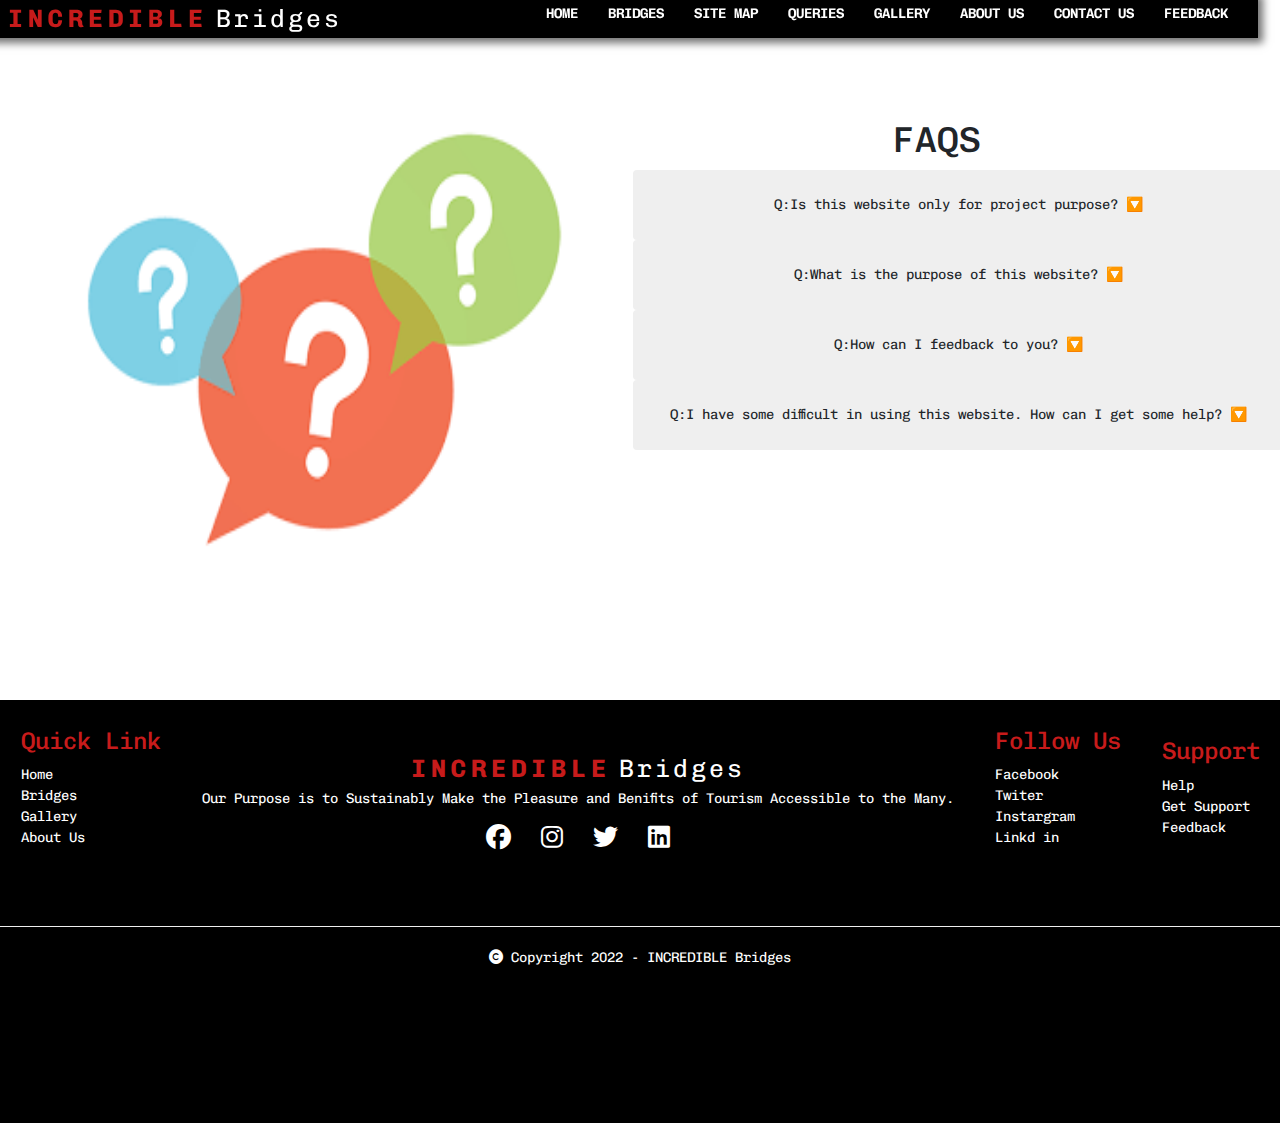
<file: querry.html>
<!DOCTYPE html>
<html lang="en">
<head>
    <link rel="stylesheet" href="https://maxcdn.bootstrapcdn.com/bootstrap/3.4.1/css/bootstrap.min.css">
    <script src="https://ajax.googleapis.com/ajax/libs/jquery/3.6.1/jquery.min.js"></script>
    <script src="https://maxcdn.bootstrapcdn.com/bootstrap/3.4.1/js/bootstrap.min.js"></script>
    <meta charset="UTF-8">
    <meta http-equiv="X-UA-Compatible" content="IE=edge">
    <meta name="viewport" content="width=device-width, initial-scale=1.0">
    <link rel="stylesheet" href="/home/style/style.css">
    <link rel="preconnect" href="https://fonts.googleapis.com"><link rel="preconnect" href="https://fonts.gstatic.com" crossorigin>
    <link href="https://fonts.googleapis.com/css2?family=Chivo+Mono:wght@200&display=swap" rel="stylesheet">
    <link rel="icon" href="http://www.domain.com/favicon.ico" type="image/x-icon" />
    <link rel="stylesheet" href="https://cdnjs.cloudflare.com/ajax/libs/font-awesome/6.2.1/css/all.min.css">
    <title>Querry-AMAZING BRIDGES</title>
    <style>
        .content-link.social{
            display: flex;
            flex-direction: column;
            align-items: center;
            }
        .navbar-menu{
            position: fixed;
            top: 0;
            right: 0;
            z-index: 100;
            width: 100%;
            left:-22px;
            right:0px;
        }      
        a{
            text-decoration: none;
        }
    </style>
</head>
<body>
   

<!-- Menu -->
<section>
    <div class="navbar-menu">
        <div class="navbar-left">
            <a href="/home/index.html">
                <span class="lg">INCREDIBLE</span>
                <span class="go">Bridges</span>
            </a>
        </div>
        <div class="navbar-right">
            <ul>
                <li><a href="/home/index.html">HOME</a></li>
                <li>
                    <div class="dropdown">
                        <a href="#">BRIDGES</a>
                        <div class="dropdown-content">
                          <span class="list-bridges">
                            <a href="/home/top10Bridges.html">TOP 10 BRIDGES ></a>
    
                                <div class="top-content">
                                    <a href="">THE GOLDEN GATE BRIDGES</a><br>
                                    <a href="">AKASHI KAIKYO BRIDGE</a><br>
                                    <a href="">SUNSHINE SKYWAY BRIDGE</a><br>
                                    <a href="">TOWER BRIDGE</a><br>
                                    <a href="">FORTH BRIDGE</a><br>
                                    <a href="">BROOKLYN BRIDGE</a><br>
                                    <a href="">CHESAPEAKE BAY BRIDGE–TUNNEL</a><br>
                                    <a href="">SYDNEY HARBOUR BRIDGE</a><br>
                                    <a href="">LEONARD P. ZAKIM BUNKER HILL BRIDGE</a><br>
                                    <a href="">LONDON BRIDGE (LAKE HAVASU CITY)</a><br>
                                </div>
                              
                          </span>
                          <span class="list-bridges "><a href="/home/list-bridges/longest.html">LONGEST ></a>
                            <div class="top-content list-longest">
                                <a href="">DANYANG–KUNSHAN GRAND BRIDGE</a><br>
                                <a href="">TIANJIN GRAND BRIDGE</a><br>
                                <a href="">MANCHAC SWAMP BRIDGE</a><br>
                            </div>
                            </span><br>
                          <span class="list-bridges list-highest"><a href="/home/list-bridges/highest.html">HIGHEST ></a>
                            <div class="top-content list-highest">
                                <a href="">DUGE BRIDGE</a><br>
                                <a href="">SIDU RIVER BRIDGE</a><br>
                                <a href="">PULI BRIDGE</a><br>
                            </div>  
                          </span><br>
                          <span class="list-bridges "><a href="/home/list-bridges/oldest.html">OLDEST ></a>
                            <div class="top-content list-oldest">
                                <a href="">BRIDGE NEAR LIMYRA</a><br>
                                <a href="">FRANKFORD AVENUE BRIDGE</a><br>
                                
                            </div>  
                          </span><br>
                        </div>
                      </div>
                </li>
                <li><a href="/sitemap.html">SITE MAP</a></li>
                <li><a href="/querry.html">QUERIES</a></li>
                <li><a href="/home/gallery.html">GALLERY</a></li>
                <li><a href="/abus.html">ABOUT US</a></li>
                <li><a href="/ctus.html">CONTACT US</a></li>
                <li><a href="/feedback.html">FEEDBACK</a></li>
            </ul>
        </div>
    </div>
        </section>
<!--Container -->
   <div class="container">
        <div class="querry">
            <div class="querry-left"> 
                <img src="./Question map.png">
            </div>
            <div class="querry-right">
                <h1>FAQS</h1>
                <button type="button" class="btn btn-light" data-toggle="collapse" data-target="#demo-1">Q:Is this website only for project purpose? 🔽</button>
                <div id="demo-1" class="collapse">
                A:Yes,this website is only for project purpose.
                </div>
                <br>
                <button type="button" class="btn btn-light" data-toggle="collapse" data-target="#demo-2">Q:What is the purpose of this website? 🔽</button>
                <div id="demo-2" class="collapse">
                A:We want to bring you the informations of some incredible brigdes around the world,like the longest one, the highest one, or the oldest one,etc..
                </div>
                <br>
                <button type="button" class="btn btn-light" data-toggle="collapse" data-target="#demo-3">Q:How can I feedback to you? 🔽</button>
                <div id="demo-3" class="collapse">
                A:You can contact to us through the "Contact us"
                </div>
                <br>
                 <button type="button" class="btn btn-light" data-toggle="collapse" data-target="#demo-4">Q:I have some difficult in using this website. How can I get some help? 🔽</button>
                <div id="demo-4" class="collapse">
                A:We have the Site Map for you to easily using the website
                </div>
            </div>
        </div>  
    </div>
<!-- footer -->

<footer>
    <div class="ft-info">
        <div class="information">
            <div class="content-link link">
                <h3>Quick Link</h3>
                <ul>
                    <li><a href="/home/index.html">Home</a></li>
                    <li><a href="/home/top10Bridges.html">Bridges</a></li>
                    <li><a href="/home/gallery.html">Gallery</a></li>
                    <li><a href="/abus.html">About Us</a></li>
                </ul>
            </div>
            <div class="content-link social">
                <div class="navbar-left navbar-social">
                    <a href="/home/index.html">
                        <span class="lg">INCREDIBLE</span>
                        <span class="go">Bridges</span>
                    </a>
                </div>
                <p>Our Purpose is to Sustainably Make the Pleasure and Benifits of Tourism Accessible to the Many.</p>

                <ul class="list-icon">
                    <li><a href="https://www.facebook.com/BuiXuanSinh7a/"><i class="fa-brands fa-facebook"></i></a></li>
                    <li><a href="https://www.instagram.com/mosty_bridges/"><i class="fa-brands fa-instagram"></i></a></li>
                    <li><a href="https://twitter.com/AllThingTravel"><i class="fa-brands fa-twitter"></i></a></li>
                    <li><a href="#"><i class="fa-brands fa-linkedin"></i></a></li>
                </ul>
            </div>
            <div class="content-link follow">
                <h3>Follow Us</h3>
                <ul>
                    <li><a href="https://www.facebook.com/BuiXuanSinh7a/">Facebook</a></li>
                    <li><a href="https://www.instagram.com/mosty_bridges/">Twiter</a></li>
                    <li><a href="https://twitter.com/AllThingTravel">Instargram</a></li>
                    <li><a href="">Linkd in</a></li>
                </ul>
            </div>  
            <div class="content-link support">
                <h3>Support</h3>
                <ul>
                    <li><a href="/querry.html">Help</a></li>
                    <li><a href="/ctus.html">Get Support</a></li>
                    <li><a href="/feedback.html">Feedback</a></li>
                </ul>
            </div>
        </div>
        <hr>
        <div class="footer-copyright">
            <i class="fa-solid fa-copyright"></i>
        <span>Copyright 2022 - INCREDIBLE Bridges</span>
        </div>
    </div>
</footer>

</body>
</html>
</file>
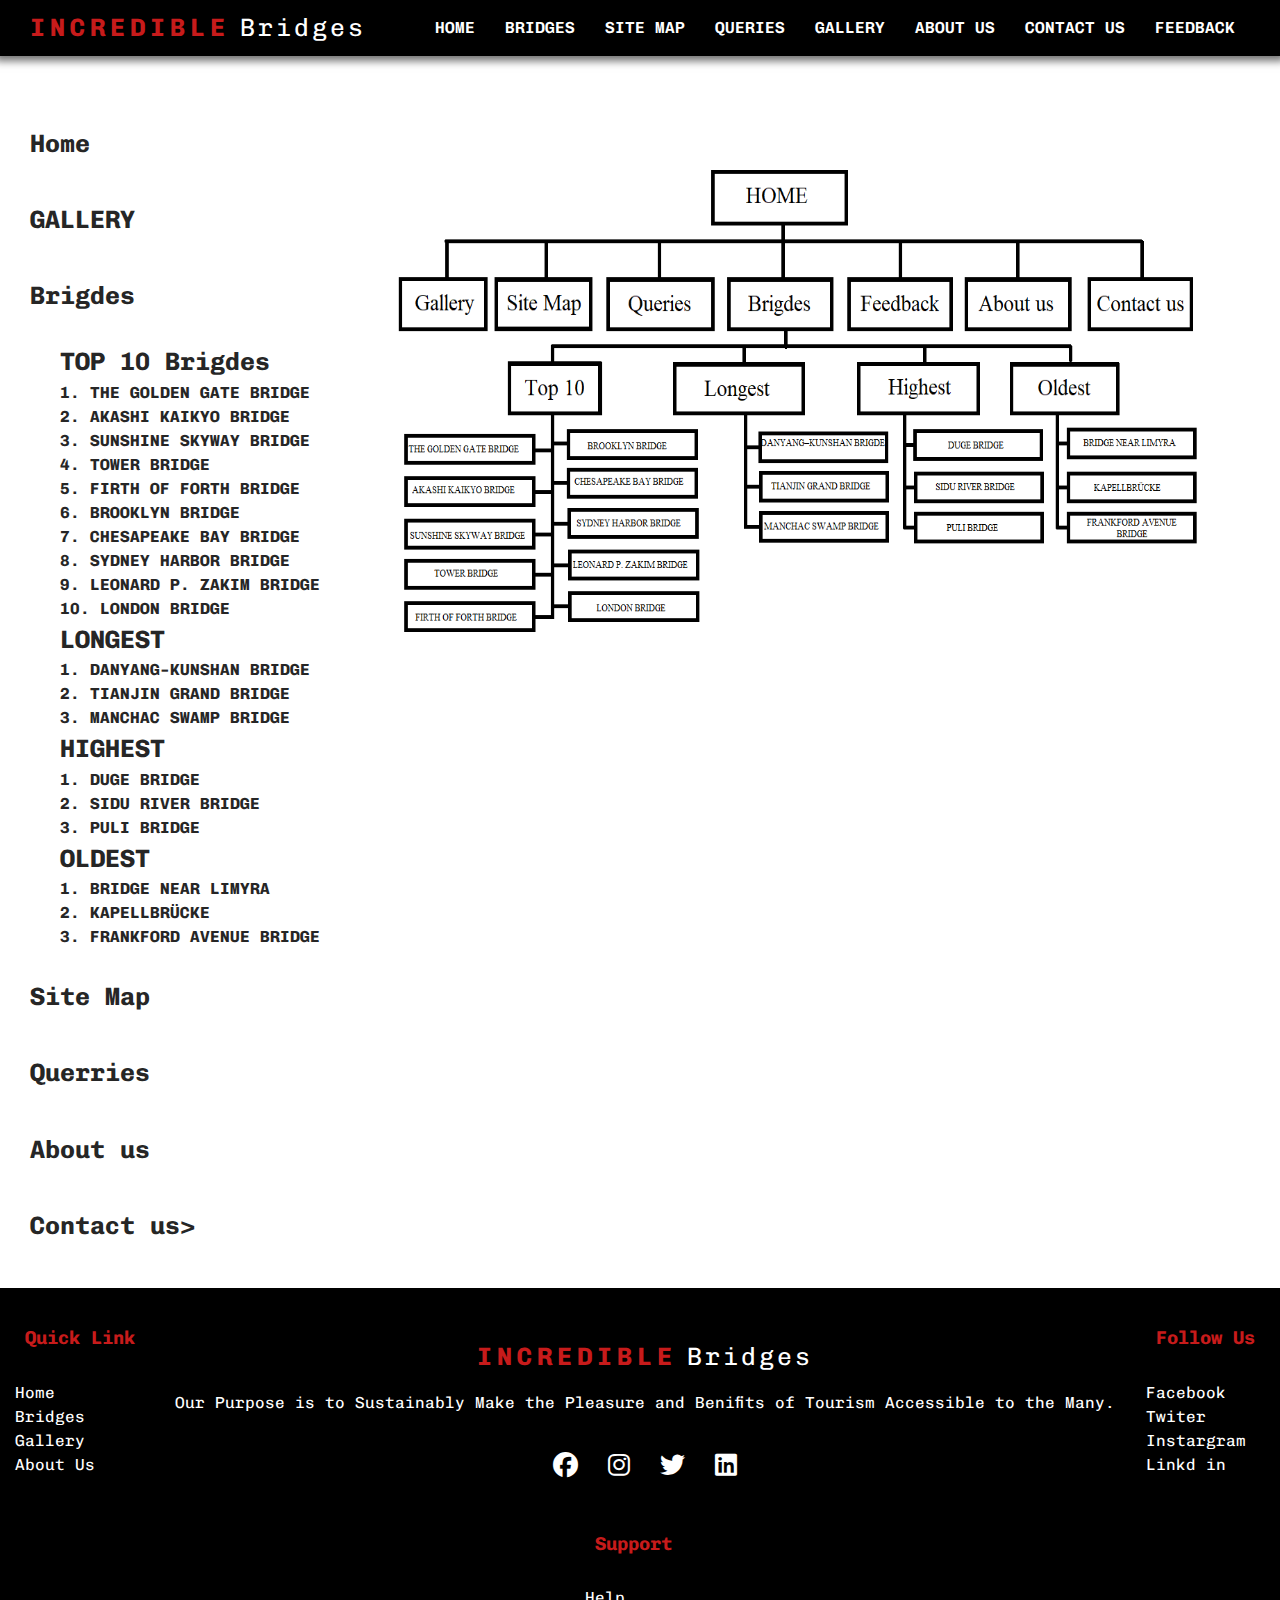
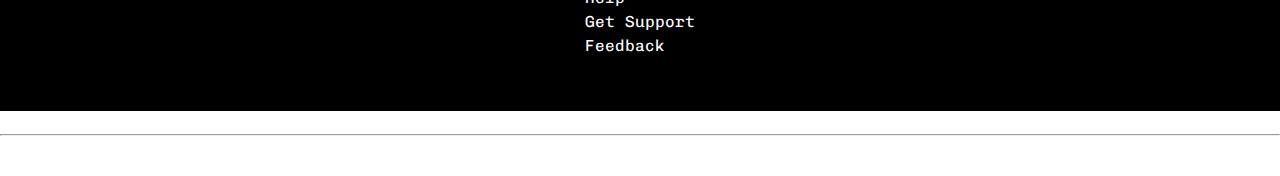
<file: sitemap.html>
<!DOCTYPE html>
<html lang="en">
<head>
    <meta charset="UTF-8">
    <meta http-equiv="X-UA-Compatible" content="IE=edge">
    <meta name="viewport" content="width=device-width, initial-scale=1.0">
    <link rel="stylesheet" href="/home/style/style.css">
    <link rel="preconnect" href="https://fonts.googleapis.com"><link rel="preconnect" href="https://fonts.gstatic.com" crossorigin>
    <link href="https://fonts.googleapis.com/css2?family=Chivo+Mono:wght@200&display=swap" rel="stylesheet">
    <link rel="stylesheet" href="/home/styles.css">
    <link rel="stylesheet" href="/home/style/top10br.css">
    <link rel="stylesheet" href="https://cdnjs.cloudflare.com/ajax/libs/font-awesome/6.2.1/css/all.min.css">
    <link rel="icon" href="http://www.domain.com/favicon.ico" type="image/x-icon" />
    <title>SITE MAP</title>
    <style>
        a{
            text-decoration: none;
        }
        .navbar-menu{
            left:-22px;
            right:0px;
        }
        .sitemap-menu{
            color:#262626;

        }
        .sitemap-menu .title{
            font-size: 25px;
            font-weight: 700;
        } 
        .sitemap-menu .title a{
            color:#262626;
        }
        .sitemap-menu li a {
            color: #262626;
            font-weight: bold;
        }
        .sitemap-menu li:hover a{
            transition: 0.5s;
            letter-spacing: 1px;
            color: rgb(199, 27, 27);
        }
        .name-title a{
            font-size: 25px;
            color: #262626;
        }
        .name-title:hover a{
            color: rgb(199, 27, 27);
            transition: 0.5s;
            letter-spacing: 1px;
        }
    </style>
</head>
<body>
   

<!-- Menu -->
<section>
    <div class="navbar-menu">
        <div class="navbar-left">
            <a href="/home/index.html">
                <span class="lg">INCREDIBLE</span>
                <span class="go">Bridges</span>
            </a>
        </div>
        <div class="navbar-right">
            <ul>
                <li><a href="/home/index.html">HOME</a></li>
                <li>
                    <div class="dropdown">
                        <a href="#">BRIDGES</a>
                        <div class="dropdown-content">
                          <span class="list-bridges">
                            <a href="/home/top10Bridges.html">TOP 10 BRIDGES ></a>
    
                                <div class="top-content">
                                    <a href="">THE GOLDEN GATE BRIDGES</a><br>
                                    <a href="">AKASHI KAIKYO BRIDGE</a><br>
                                    <a href="">SUNSHINE SKYWAY BRIDGE</a><br>
                                    <a href="">TOWER BRIDGE</a><br>
                                    <a href="">FORTH BRIDGE</a><br>
                                    <a href="">BROOKLYN BRIDGE</a><br>
                                    <a href="">CHESAPEAKE BAY BRIDGE–TUNNEL</a><br>
                                    <a href="">SYDNEY HARBOUR BRIDGE</a><br>
                                    <a href="">LEONARD P. ZAKIM BUNKER HILL BRIDGE</a><br>
                                    <a href="">LONDON BRIDGE (LAKE HAVASU CITY)</a><br>
                                </div>
                              
                          </span>
                          <span class="list-bridges "><a href="/home/list-bridges/longest.html">LONGEST ></a>
                            <div class="top-content list-longest">
                                <a href="">DANYANG–KUNSHAN GRAND BRIDGE</a><br>
                                <a href="">TIANJIN GRAND BRIDGE</a><br>
                                <a href="">MANCHAC SWAMP BRIDGE</a><br>
                            </div>
                            </span><br>
                          <span class="list-bridges list-highest"><a href="/home/list-bridges/highest.html">HIGHEST ></a>
                            <div class="top-content list-highest">
                                <a href="">DUGE BRIDGE</a><br>
                                <a href="">SIDU RIVER BRIDGE</a><br>
                                <a href="">PULI BRIDGE</a><br>
                            </div>  
                          </span><br>
                          <span class="list-bridges "><a href="/home/list-bridges/oldest.html">OLDEST ></a>
                            <div class="top-content list-oldest">
                                <a href="">BRIDGE NEAR LIMYRA</a><br>
                                <a href="">FRANKFORD AVENUE BRIDGE</a><br>
                                
                            </div>  
                          </span><br>
                        </div>
                      </div>
                </li>
                <li><a href="/sitemap.html">SITE MAP</a></li>
                <li><a href="/querry.html">QUERIES</a></li>
                <li><a href="/home/gallery.html">GALLERY</a></li>
                <li><a href="/abus.html">ABOUT US</a></li>
                <li><a href="/ctus.html">CONTACT US</a></li>
                <li><a href="/feedback.html">FEEDBACK</a></li>
            </ul>
        </div>
    </div>
        </section>
<!--Container -->
    <div style="height: 200px;" class="container">
        <div class="sitemap">
		<div class="sitemap-left">
			<h3 class="name-title"><a href="/home/index.html">Home</a></h3>
			<h3 class="name-title"><a href="/home/gallery.html">GALLERY</a></h3>
			<h3 class="name-title"><a href="#">Brigdes</a></h3>
				<ul class="sitemap-menu">
					<li class="title"><a href="/home/top10Bridges.html">TOP 10 Brigdes</a></li>
					<li><a href="">1. THE GOLDEN GATE BRIDGE</a></li>
					<li><a href="">2. AKASHI KAIKYO BRIDGE</a></li>
					<li><a href="">3. SUNSHINE SKYWAY BRIDGE</a></li>
					<li><a href="">4. TOWER BRIDGE</a></li>
					<li><a href="">5. FIRTH OF FORTH BRIDGE</a></li>
					<li><a href="">6. BROOKLYN BRIDGE</a></li>
					<li><a href="">7. CHESAPEAKE BAY BRIDGE</a></li>
					<li><a href="">8. SYDNEY HARBOR BRIDGE</a></li>
					<li><a href="">9. LEONARD P. ZAKIM BRIDGE</a></li>
					<li><a href="">10. LONDON BRIDGE</a></li>
					<li class="title"><a href="/home/list-bridges/longest.html">LONGEST</a></li>
					<li><a href="">1. DANYANG–KUNSHAN BRIDGE</a></li>
					<li><a href="">2. TIANJIN GRAND BRIDGE</a></li>
					<li><a href="">3. MANCHAC SWAMP BRIDGE</a></li>
					<li class="title"><a href="/home/list-bridges/highest.html">HIGHEST</a></li>
					<li><a href="">1. DUGE BRIDGE</a></li>
					<li><a href="">2. SIDU RIVER BRIDGE</a></li>
					<li><a href="">3. PULI BRIDGE</a></li>
					<li class="title"><a href="/home/list-bridges/oldest.html">OLDEST</a></li>
					<li><a href="">1. BRIDGE NEAR LIMYRA</a></li>
					<li><a href="">2. KAPELLBRÜCKE</a></li>
					<li><a href="">3. FRANKFORD AVENUE BRIDGE</a></li>
				</ul>
			<h3 class="name-title"><a href="/sitemap.html">Site Map</a></h3>
			<h3 class="name-title"><a href="/querry.html">Querries</a></h3>		
			<h3 class="name-title"><a href="/abus.html">About us</a></h3>
			<h3 class="name-title"><a href="/ctus.html">Contact us></a></h3>
		</div>
		<div class="sitemap-right">
			<img src="./Site Map.png">
		</div>

    </div>
<!-- footer -->

<footer>
    <div class="ft-info">
        <div class="information">
            <div class="content-link link">
                <h3>Quick Link</h3>
                <ul>
                    <li><a href="/home/index.html">Home</a></li>
                    <li><a href="/home/top10Bridges.html">Bridges</a></li>
                    <li><a href="/home/gallery.html">Gallery</a></li>
                    <li><a href="/abus.html">About Us</a></li>
                </ul>
            </div>
            <div class="content-link social">
                <div class="navbar-left navbar-social">
                    <a href="/home/index.html">
                        <span class="lg">INCREDIBLE</span>
                        <span class="go">Bridges</span>
                    </a>
                </div>
                <p>Our Purpose is to Sustainably Make the Pleasure and Benifits of Tourism Accessible to the Many.</p>

                <ul class="list-icon">
                    <li><a href="https://www.facebook.com/BuiXuanSinh7a/"><i class="fa-brands fa-facebook"></i></a></li>
                    <li><a href="https://www.instagram.com/mosty_bridges/"><i class="fa-brands fa-instagram"></i></a></li>
                    <li><a href="https://twitter.com/AllThingTravel"><i class="fa-brands fa-twitter"></i></a></li>
                    <li><a href="#"><i class="fa-brands fa-linkedin"></i></a></li>
                </ul>
            </div>
            <div class="content-link follow">
                <h3>Follow Us</h3>
                <ul>
                    <li><a href="https://www.facebook.com/BuiXuanSinh7a/">Facebook</a></li>
                    <li><a href="https://www.instagram.com/mosty_bridges/">Twiter</a></li>
                    <li><a href="https://twitter.com/AllThingTravel">Instargram</a></li>
                    <li><a href="">Linkd in</a></li>
                </ul>
            </div>  
            <div class="content-link support">
                <h3>Support</h3>
                <ul>
                    <li><a href="/querry.html">Help</a></li>
                    <li><a href="/ctus.html">Get Support</a></li>
                    <li><a href="/feedback.html">Feedback</a></li>
                </ul>
            </div>
        </div>
        <hr>
        <div class="footer-copyright">
            <i class="fa-solid fa-copyright"></i>
        <span>Copyright 2022 - INCREDIBLE Bridges</span>
        </div>
    </div>
</footer>

</body>
</html>
</file>
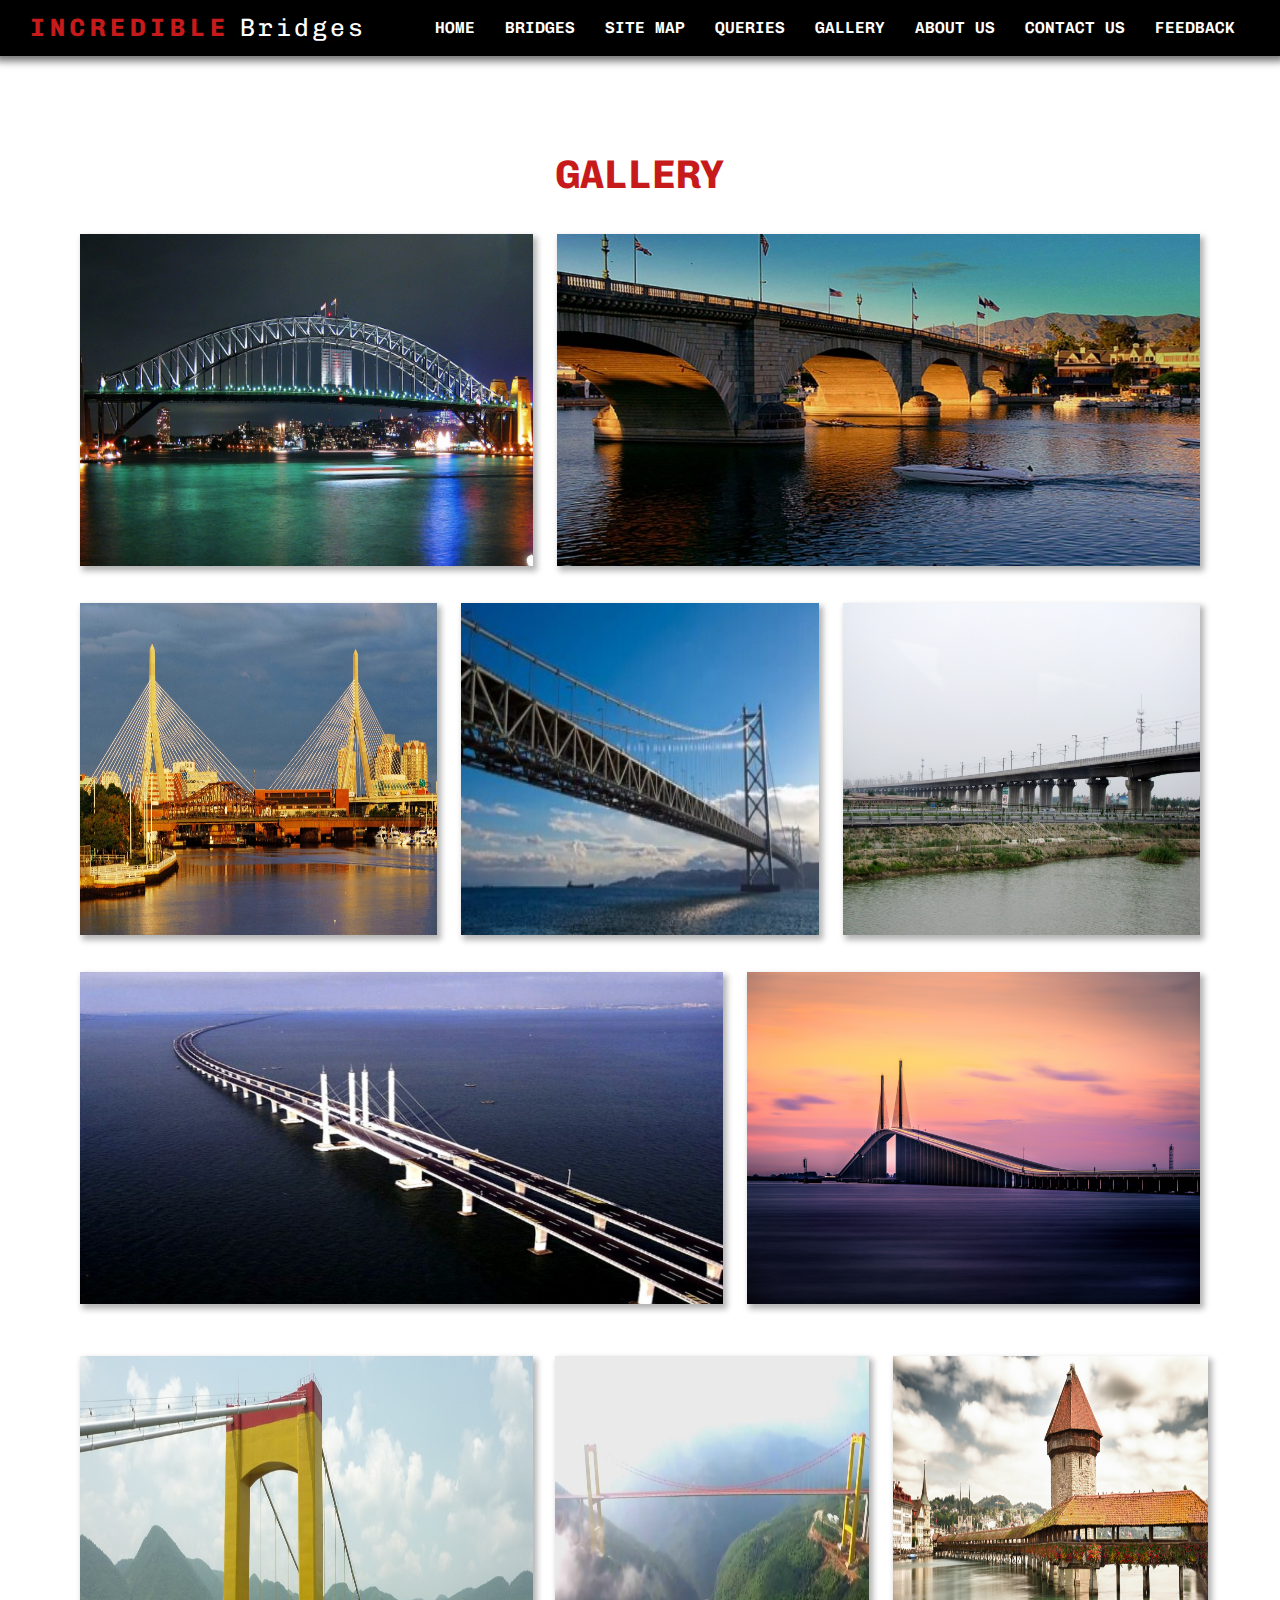
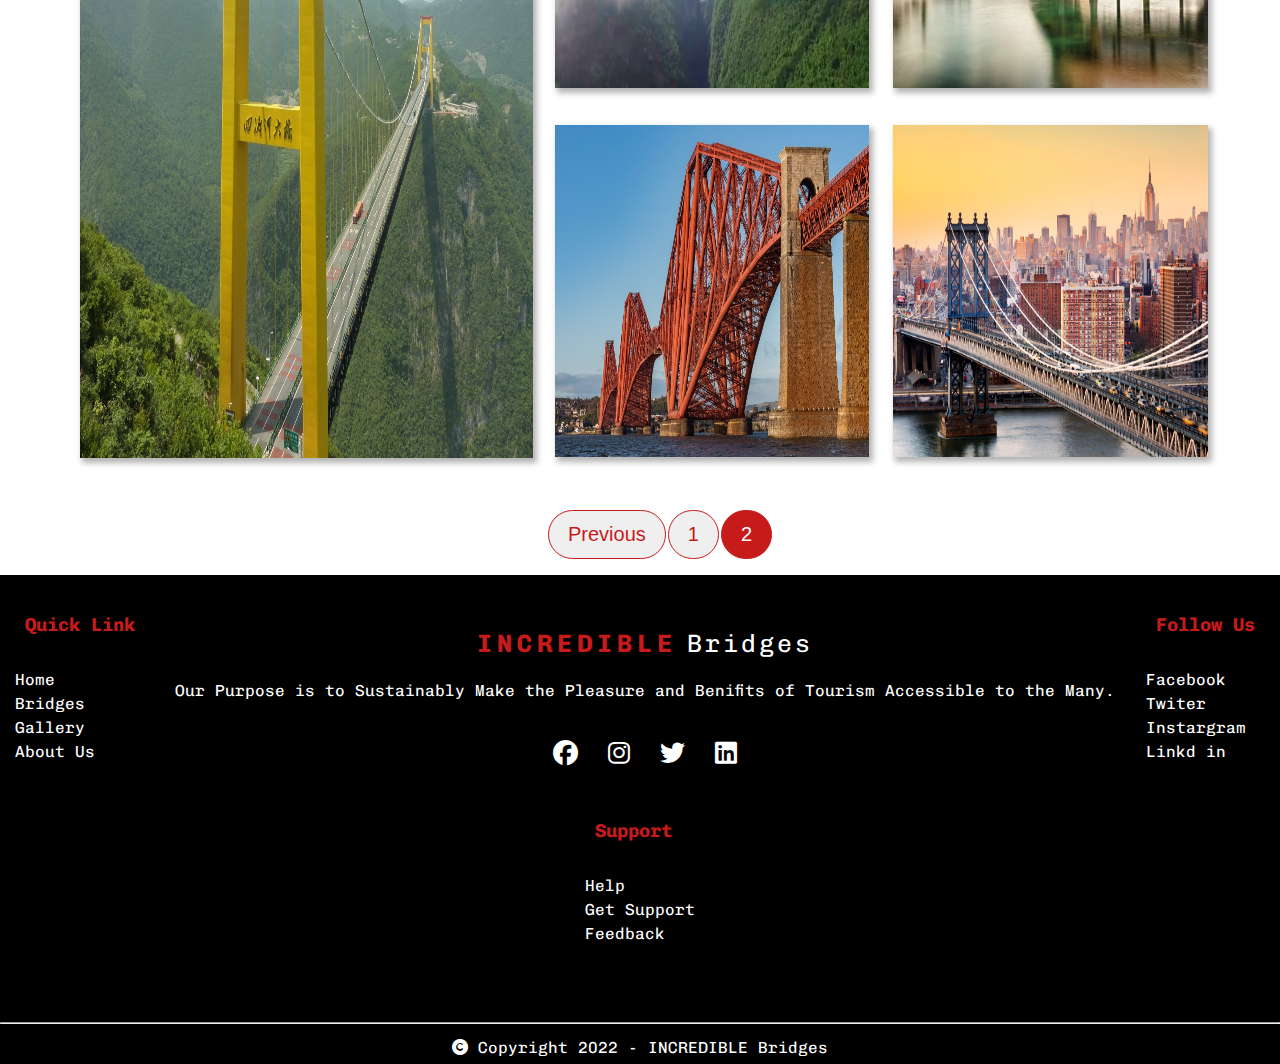
<file: home/gallery-page2.html>
<!DOCTYPE html>
<html lang="en">
<head>
    <meta charset="UTF-8">
    <meta http-equiv="X-UA-Compatible" content="IE=edge">
    <meta name="viewport" content="width=device-width, initial-scale=1.0">
    <link rel="stylesheet" href="/home/styles.css">
    <link rel="stylesheet" href="/home/style/grid.css">
    <link rel="stylesheet" href="/home/style/top10br.css">
    <link rel="preconnect" href="https://fonts.googleapis.com"><link rel="preconnect" href="https://fonts.gstatic.com" crossorigin>
    <link href="https://fonts.googleapis.com/css2?family=Chivo+Mono:wght@200&display=swap" rel="stylesheet">
    <link rel="stylesheet" href="https://cdnjs.cloudflare.com/ajax/libs/font-awesome/6.2.1/css/all.min.css">
    <link rel="icon" href="http://www.domain.com/favicon.ico" type="image/x-icon" />
    <title>GALLERY - INCREDIABLE BRIDEGES</title>
    <style>
       .btn-page{
        margin: 0;
        color: rgb(199, 27, 27);
        cursor: pointer; 
        font-size: 20px;
        padding: 12px 19px;
        border: 1px solid rgb(199, 27, 27);
        border-radius: 30px;
       }
       .list-page{
        width: 100%;
        text-align: 0 auto;
       }
       .list-page ul{
        display: flex;
        justify-content: center;
       }
       .list-page ul li{
        list-style: none;
        margin: 0 1px;
        
       }
       .list-page ul li:last-child .btn-page{
        
        background: rgb(199, 27, 27);
        color: white;
        cursor: default;
       }

       .list-page ul li:hover .btn-page{
        transition: 0.5s;
        background-color: rgb(199, 27, 27);
        color: white;
       }
        .content-gallery {
            color: rgb(199, 27, 27);
            text-align: center;
            line-height: 89px;
            font-size: 40px;
            font-weight: 700;
            padding-top: 74px;
        }
      
        
       


    </style>
</head>
<body>

    <section>
        <div class="navbar-menu">
            <div class="navbar-left">
                <a href="index.html">
                    <span class="lg">INCREDIBLE</span>
                    <span class="go">Bridges</span>
                </a>
            </div>
            <div class="navbar-right">
                <ul>
                    <li><a href="index.html">HOME</a></li>
                    <li>
                        <div class="dropdown">
                            <a href="#">BRIDGES</a>
                            <div class="dropdown-content">
                              <span class="list-bridges">
                                <a href="/home/top10Bridges.html">TOP 10 BRIDGES ></a>
        
                                    <div class="top-content">
                                        <a href="">THE GOLDEN GATE BRIDGES</a><br>
                                        <a href="">AKASHI KAIKYO BRIDGE</a><br>
                                        <a href="">SUNSHINE SKYWAY BRIDGE</a><br>
                                        <a href="">TOWER BRIDGE</a><br>
                                        <a href="">FORTH BRIDGE</a><br>
                                        <a href="">BROOKLYN BRIDGE</a><br>
                                        <a href="">CHESAPEAKE BAY BRIDGE–TUNNEL</a><br>
                                        <a href="">SYDNEY HARBOUR BRIDGE</a><br>
                                        <a href="">LEONARD P. ZAKIM BUNKER HILL BRIDGE</a><br>
                                        <a href="">LONDON BRIDGE (LAKE HAVASU CITY)</a><br>
                                    </div>
                                  
                              </span>
                              <span class="list-bridges "><a href="/home/list-bridges/longest.html">LONGEST ></a>
                                <div class="top-content list-longest">
                                    <a href="">DANYANG–KUNSHAN GRAND BRIDGE</a><br>
                                    <a href="">TIANJIN GRAND BRIDGE</a><br>
                                    <a href="">MANCHAC SWAMP BRIDGE</a><br>
                                </div>
                                </span><br>
                              <span class="list-bridges list-highest"><a href="/home/list-bridges/highest.html">HIGHEST ></a>
                                <div class="top-content list-highest">
                                    <a href="">DUGE BRIDGE</a><br>
                                    <a href="">SIDU RIVER BRIDGE</a><br>
                                    <a href="">PULI BRIDGE</a><br>
                                </div>  
                              </span><br>
                              <span class="list-bridges "><a href="/home/list-bridges/oldest.html">OLDEST ></a>
                                <div class="top-content list-oldest">
                                    <a href="">BRIDGE NEAR LIMYRA</a><br>
                                    <a href="">FRANKFORD AVENUE BRIDGE</a><br>
                                    
                                </div>  
                              </span><br>
                            </div>
                          </div>
                    </li>
                    <li><a href="/sitemap.html">SITE MAP</a></li>
                    <li><a href="/querry.html">QUERIES</a></li>
                    <li><a href="/home/gallery.html">GALLERY</a></li>
                    <li><a href="/abus.html">ABOUT US</a></li>
                    <li><a href="/ctus.html">CONTACT US</a></li>
                    <li><a href="/feedback.html">FEEDBACK</a></li>
                </ul>
            </div>
        </div>
            </section>

           <!--   GALLERY   -->
           <div class="gallery ">
            <div class="content-gallery">GALLERY</div>
           
                <div class="grid wide">
                    <!-- row1 -->
                    <div class="row">
                        <div class="col l-5 ">
        
                            <a class="img-click"> <img  class="gallery-list-img" src="/home/img/gallery_IMG/img24.jpg" alt=""></a>
                            <a  href=""><button class="btn">Sydney Harbor Bridge</button></a>
                            <a href="">
                                <button class="btn2">
                                    <i class="fa-sharp fa-solid fa-location-dot"></i>
                                </button>
                            </a>
                        </div>
                        <div class="col l-7">
                            <a class="img-click"><img  class="gallery-list-img" src="/home/img/gallery_IMG/img25.jpg" alt=""></a>
                            <a href=""><button class="btn">London Bridge</button></a>
                            <a href="">
                                <button class="btn2">
                                <i class="fa-sharp fa-solid fa-location-dot"></i>
                                </button>
                            </a>
                        </div>
                    </div>
                    <!-- row2 -->
                    <div class="row">
                        <div class="col l-4 ">
        
                            <a class="img-click" ><img  class="gallery-list-img" src="/home/img/gallery_IMG/img26.jpg" alt=""></a>
                            <a href=""><button class="btn">LEONARD P.Z BRIDGE</button></a>
                            <a href="">
                                <button class="btn2">
                                    <i class="fa-sharp fa-solid fa-location-dot"></i>
                                </button>
                            </a>
                        </div>
                        <div class="col l-4">
                            <a class="img-click" ><img  class="gallery-list-img" src="/home/img/gallery_IMG/img27.jpg" alt=""></a>
                            <a href=""><button class="btn"> AKASHI KAIKYO BRIDGE</button></a>
                            <a href="">
                                <button class="btn2">
                                <i class="fa-sharp fa-solid fa-location-dot"></i>
                                </button>
                            </a>
                        </div>
                        <div class="col l-4">
                            <a class="img-click" ><img  class="gallery-list-img" src="/home/img/gallery_IMG/img28.jpg" alt=""></a>
                            <a href=""><button class="btn">TIANJIN GRAND BRIDGE</button></a>
                            <a href="">
                                <button class="btn2">
                                <i class="fa-sharp fa-solid fa-location-dot"></i>
                                </button>
                            </a>
                        </div>
                        
                    </div>
                    <!-- row3 -->
                    <div class="row">
                        <div class="col l-7 ">
                            <a class="img-click"><img  class="gallery-list-img" src="/home/img/gallery_IMG/img29.jpg" alt=""></a>
                            <a  href=""><button class="btn">DANYANG KUNSHAN GRAND BRIDGE</button></a>
                            <a href="">
                                <button class="btn2">
                                    <i class="fa-sharp fa-solid fa-location-dot"></i>
                                </button>
                            </a>
                        </div>
                        <div class="col l-5">
                            <a class="img-click" ><img  class="gallery-list-img" src="/home/img/gallery_IMG/img30.jpg" alt=""></a>
                            <a href=""><button class="btn">SUNSHINE SKYWAY BRIDGE</button></a>
                            <a href="">
                                <button class="btn2">
                                <i class="fa-sharp fa-solid fa-location-dot"></i>
                                </button>
                            </a>
                        </div>    
                    </div>
                    <!-- row4 -->
                    <div class="row">
                        <div class="col l-5" style="padding-top: 15px;">
                    
                            <a class="img-click"><img style="height: 702px;" class="gallery-list-img" src="/home/img/gallery_IMG/img31.jpg" alt=""></a>
                            <a  href=""><button class="btn">SIDU RIVER BRIDGE</button></a>
                            <a href="">
                                <button class="btn2">
                                    <i class="fa-sharp fa-solid fa-location-dot"></i>
                                </button>
                            </a>
                        </div>
                        <div class="colums l-7">
                            <div class="row" style="padding:15px 0;">
                                <div class=" col l-6" >
                                    <a class="img-click" ><img  class="gallery-list-img" src="/home/img/gallery_IMG/img32.jpg" alt=""></a>
                                    <a  href=""><button class="btn">PULI BRIDGE</button></a>
                                    <a href="">
                                        <button class="btn2">
                                            <i class="fa-sharp fa-solid fa-location-dot"></i>
                                        </button>
                                    </a>
                                </div>
                                <div class="col l-6">
                                    <a class="img-click" ><img  class="gallery-list-img" src="/home/img/gallery_IMG/img33.jpg" alt=""></a>
                                    <a  href=""><button class="btn">KAPELLBRÜCKE</button></a>
                                    <a href="">
                                        <button class="btn2">
                                            <i class="fa-sharp fa-solid fa-location-dot"></i>
                                        </button>
                                    </a>
                                </div>
                            </div>
                            <div class="row" style="padding: 15px 0;">
                                <div class="col l-6">
                                    <a class="img-click"><img  class="gallery-list-img" src="/home/img/gallery_IMG/img34.jpg" alt=""></a>
                                    <a  href=""><button class="btn">FIRTH OF FORTH BRIDGE</button></a>
                                    <a href="">
                                        <button class="btn2">
                                            <i class="fa-sharp fa-solid fa-location-dot"></i>
                                        </button>
                                    </a>
                                </div>
                                <div class="col l-6">
                                    <a class="img-click" ><img  class="gallery-list-img" src="/home/img/gallery_IMG/img35.jpg" alt=""></a>
                                    <a  href=""><button class="btn">THE BROOKLYN BRIDGE</button></a>
                                    <a href="">
                                        <button class="btn2">
                                            <i class="fa-sharp fa-solid fa-location-dot"></i>
                                        </button>
                                    </a>
                                </div>
                            </div>
                        </div>
                    </div>
                   
                </div>
               <div class="popup-image">
                <span>&times;</span>
                <img src="img/gallery_IMG/img1.jpeg" alt="">
               </div> 

               <div class="list-page">
                <ul>
                    <li><a href="/home/gallery.html"><button class="btn-page">Previous</button></a></li>
                    <li><a href="/home/gallery.html"><button class="btn-page">1</button></a></li>
                    <li><a href="gallery-page2.html"><button class="btn-page">2</button></a></li>
                </ul>
               </div>
          
        </div>


        <footer>
            <div class="ft-info">
                <div class="information">
                    <div class="content-link link">
                        <h3>Quick Link</h3>
                        <ul>
                            <li><a href="index.html">Home</a></li>
                            <li><a href="/home/top10Bridges.html">Bridges</a></li>
                            <li><a href="/home/gallery.html">Gallery</a></li>
                            <li><a href="/abus.html">About Us</a></li>
                        </ul>
                    </div>
                    <div class="content-link social">
                        <div class="navbar-left navbar-social">
                            <a href="/home/index.html">
                                <span class="lg">INCREDIBLE</span>
                                <span class="go">Bridges</span>
                            </a>
                        </div>
                        <p>Our Purpose is to Sustainably Make the Pleasure and Benifits of Tourism Accessible to the Many.</p>
        
                        <ul class="list-icon">
                            <li><a href="https://www.facebook.com/BuiXuanSinh7a/"><i class="fa-brands fa-facebook"></i></a></li>
                            <li><a href="https://www.instagram.com/mosty_bridges/"><i class="fa-brands fa-instagram"></i></a></li>
                            <li><a href="https://twitter.com/AllThingTravel"><i class="fa-brands fa-twitter"></i></a></li>
                            <li><a href="#"><i class="fa-brands fa-linkedin"></i></a></li>
                        </ul>
                    </div>
                    <div class="content-link follow">
                        <h3>Follow Us</h3>
                        <ul>
                            <li><a href="https://www.facebook.com/BuiXuanSinh7a/">Facebook</a></li>
                            <li><a href="https://www.instagram.com/mosty_bridges/">Twiter</a></li>
                            <li><a href="https://twitter.com/AllThingTravel">Instargram</a></li>
                            <li><a href="">Linkd in</a></li>
                        </ul>
                    </div>  
                    <div class="content-link support">
                        <h3>Support</h3>
                        <ul>
                            <li><a href="/querry.html">Help</a></li>
                            <li><a href="/ctus.html">Get Support</a></li>
                            <li><a href="/feedback.html">Feedback</a></li>
                        </ul>
                    </div>
                </div>
                <hr>
                <div class="footer-copyright">
                    <i class="fa-solid fa-copyright"></i>
                <span>Copyright 2022 - INCREDIBLE Bridges</span>
                </div>
            </div>
        </footer>
        

    <script>
        
        var img= document.querySelectorAll('.img-click img')
        img.forEach(image => {
          image.onclick = () => {
              document.querySelector('.popup-image').style.display= 'block';
              document.querySelector('.popup-image img').src = image.getAttribute('src');
          }
        })
        document.querySelector('.popup-image span').onclick =() =>{
          document.querySelector('.popup-image').style.display= 'none';
        } 
      </script>
</body>
</html>
</file>
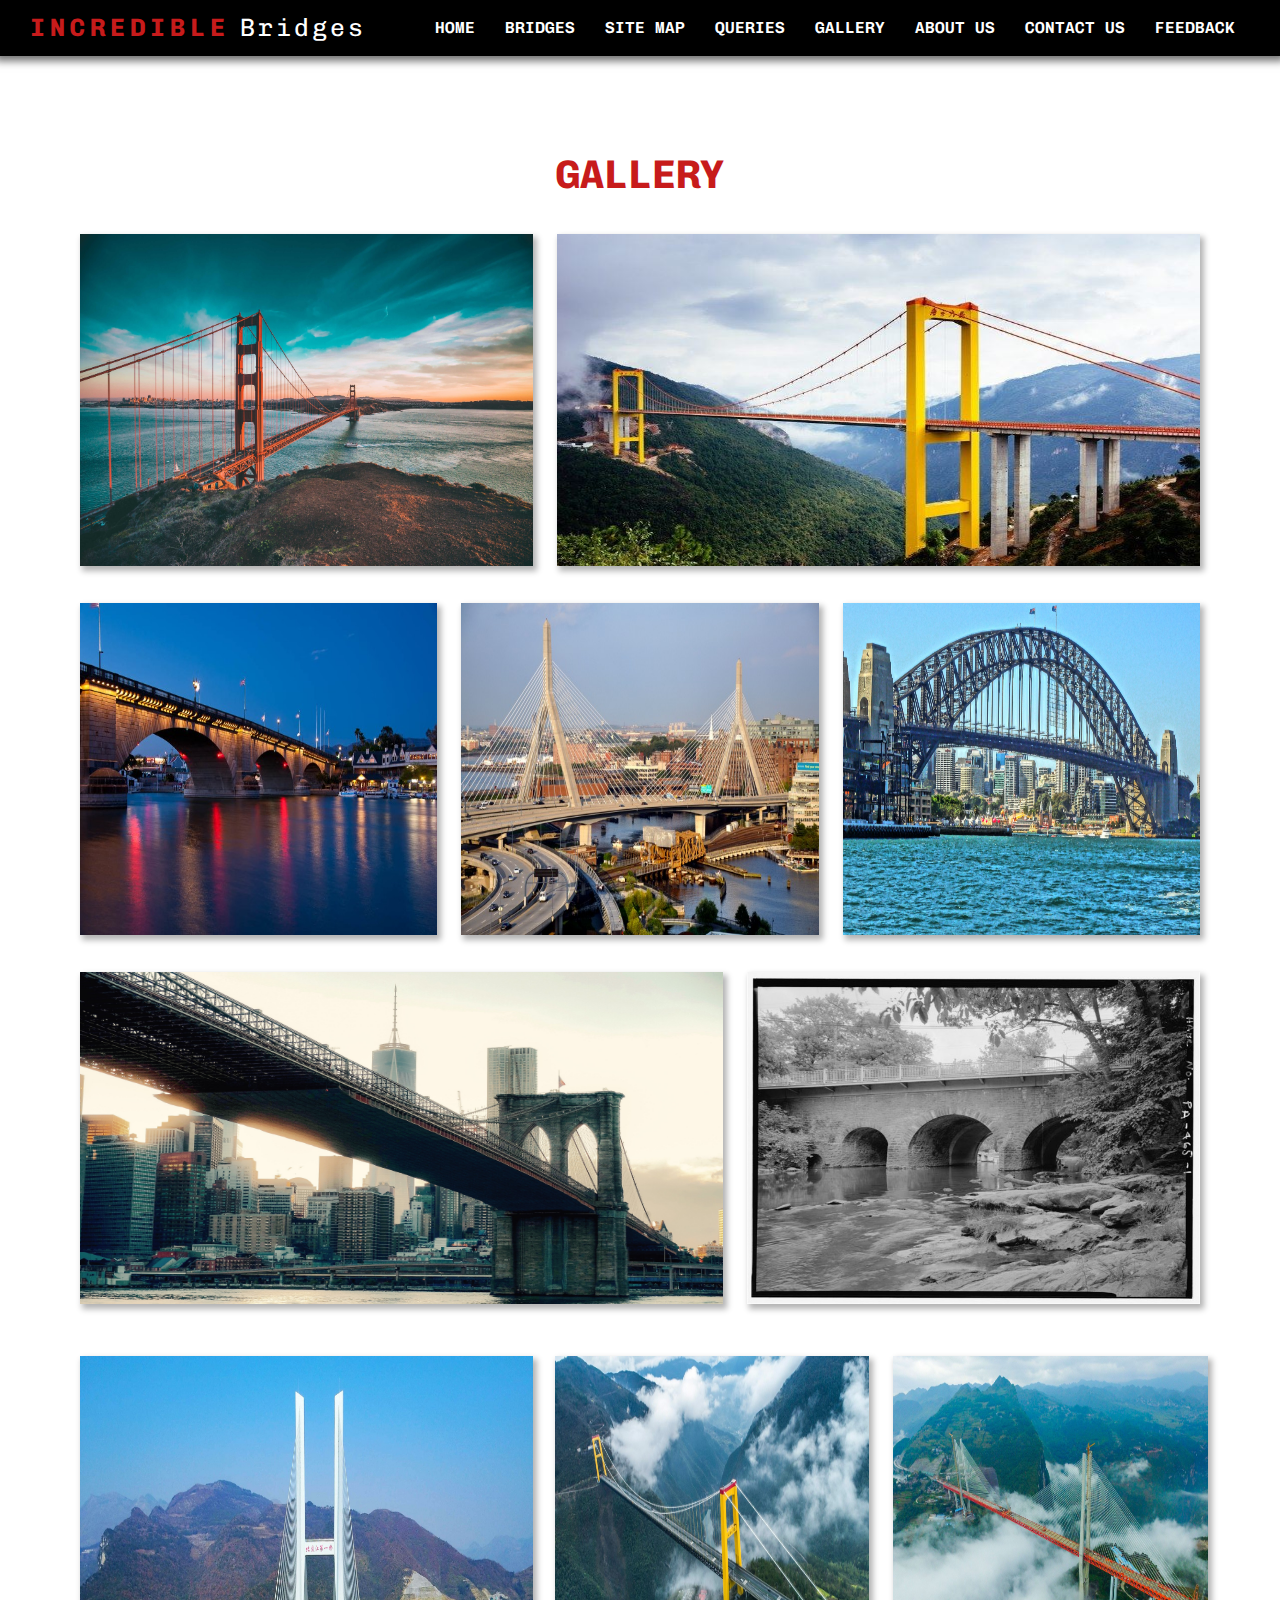
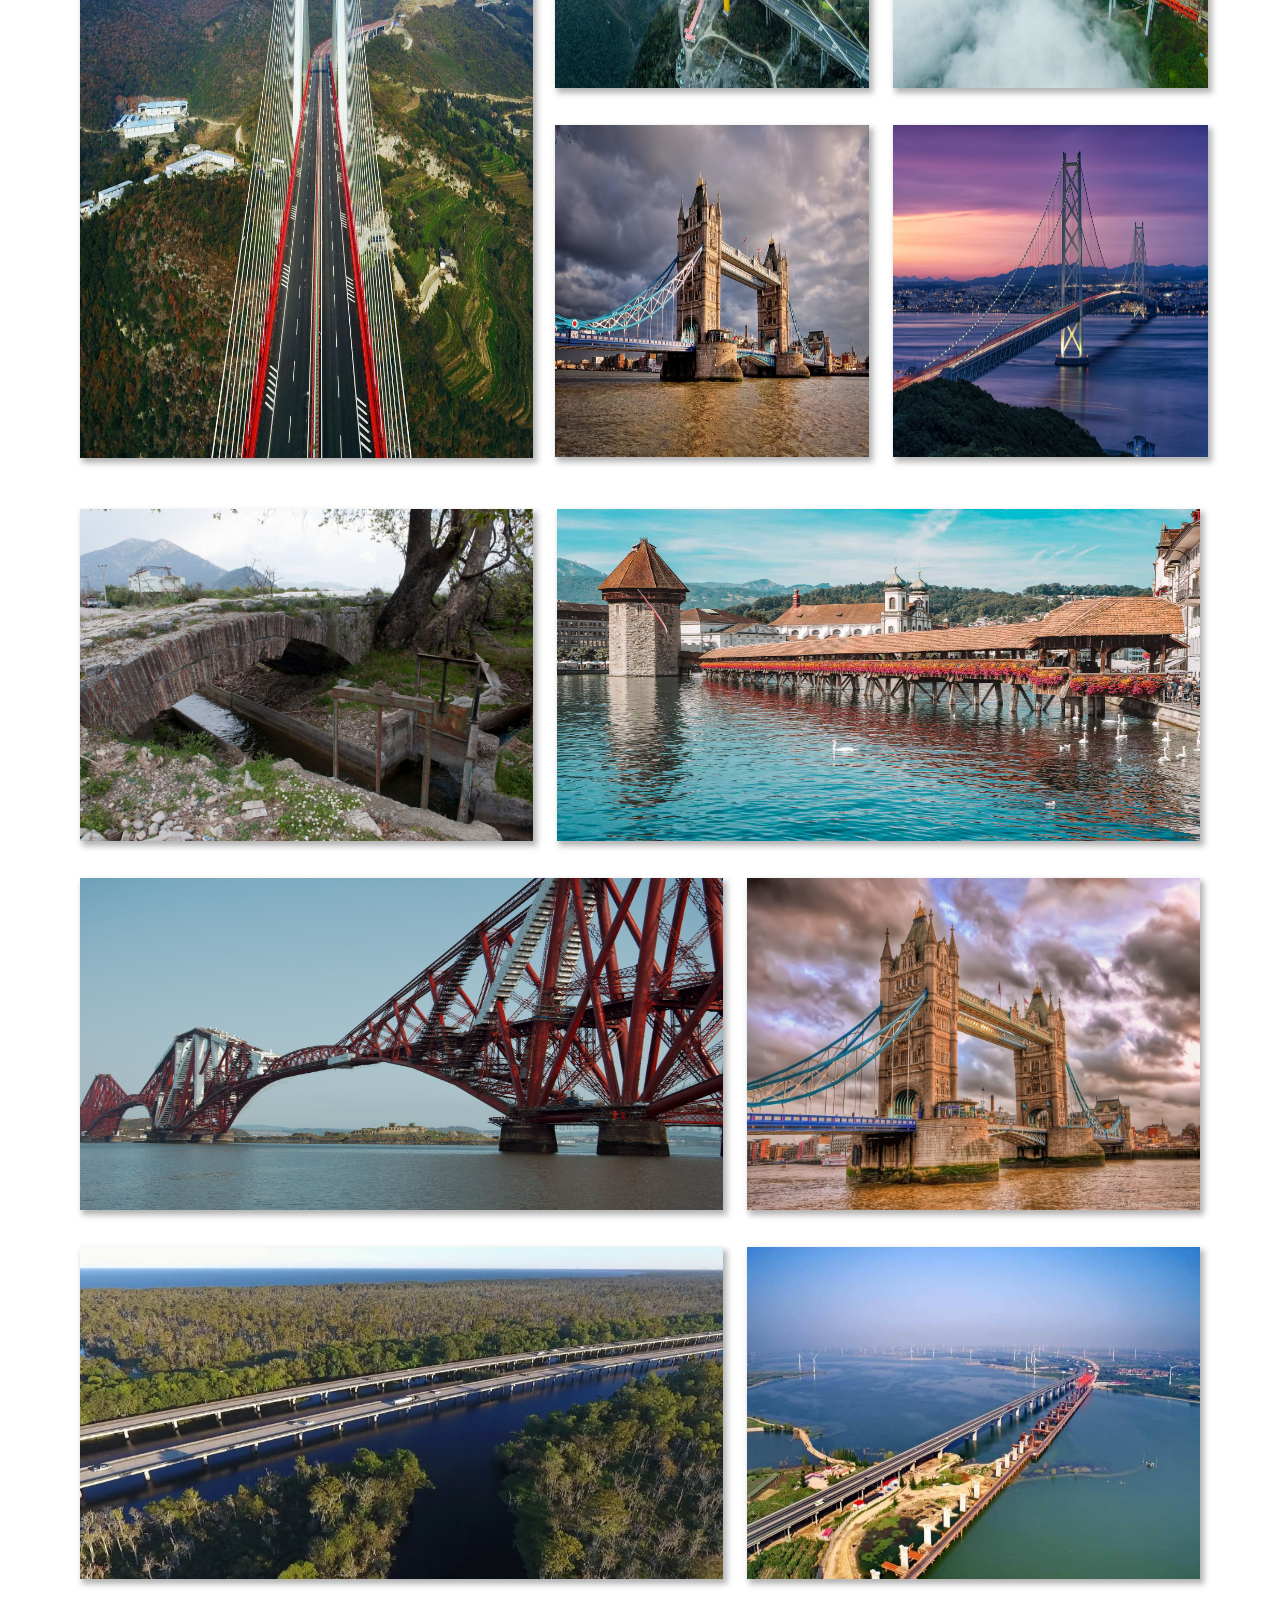
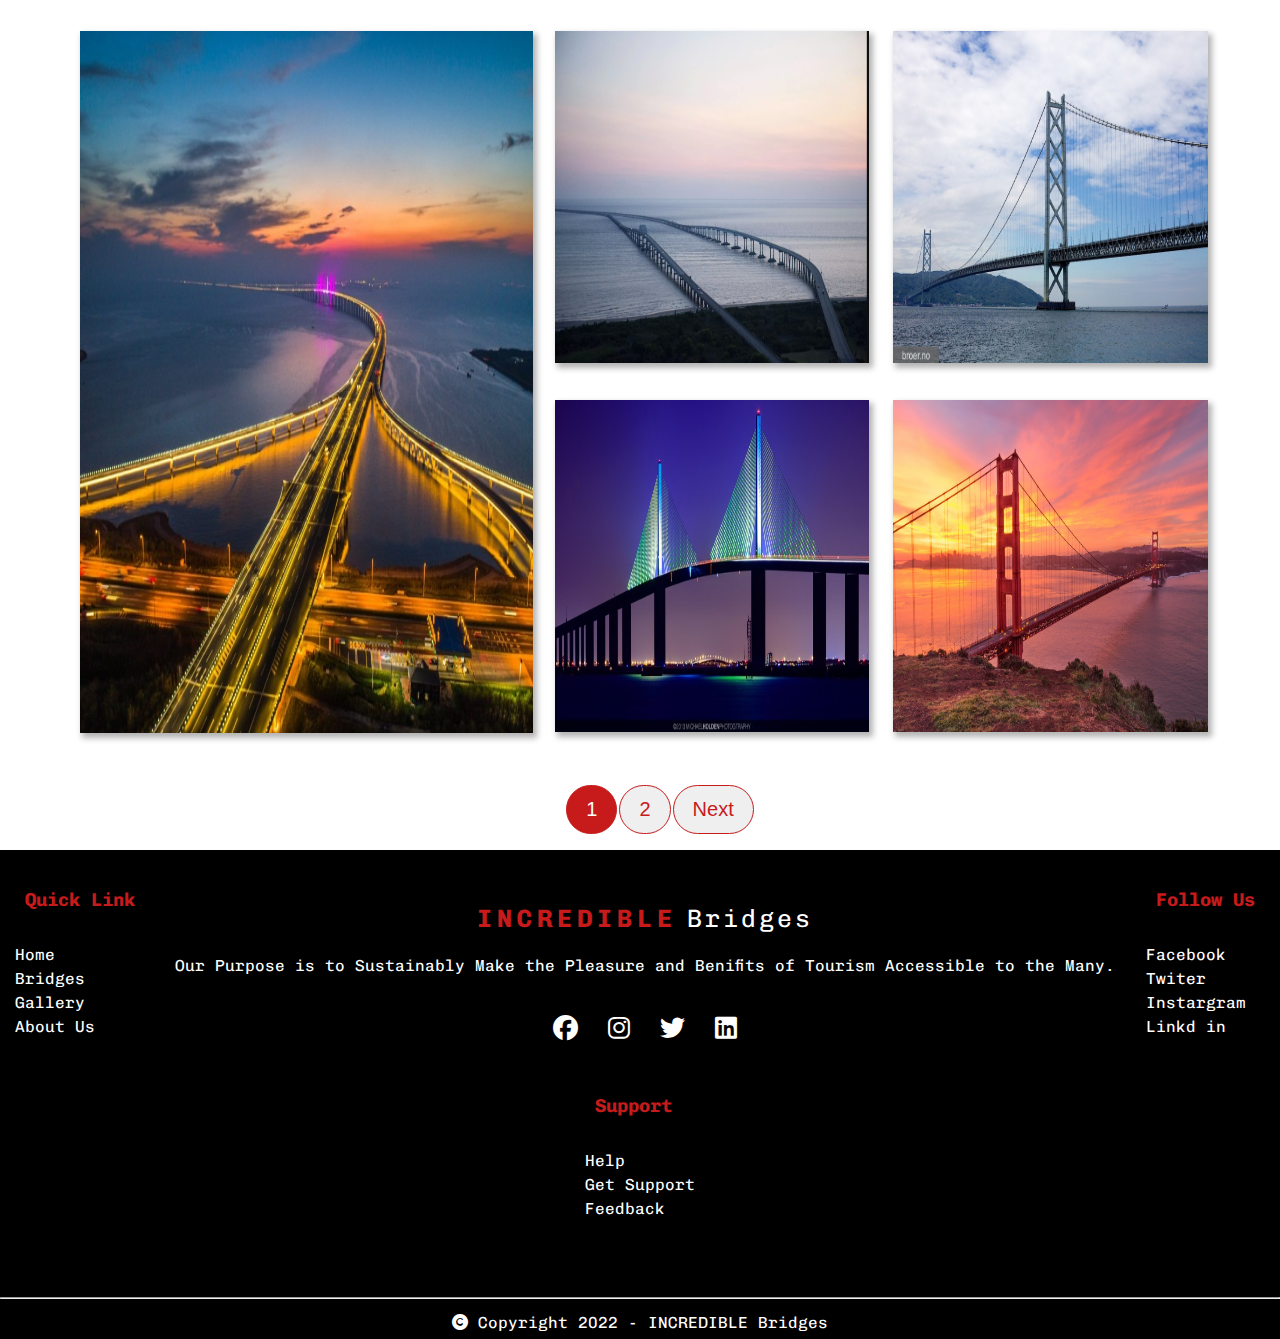
<file: home/gallery.html>
<!DOCTYPE html>
<html lang="en">
<head>
    <meta charset="UTF-8">
    <meta http-equiv="X-UA-Compatible" content="IE=edge">
    <meta name="viewport" content="width=device-width, initial-scale=1.0">
    <link rel="stylesheet" href="/home/styles.css">
    <link rel="stylesheet" href="/home/style/grid.css">
    <link rel="stylesheet" href="/home/style/top10br.css">
    <link rel="preconnect" href="https://fonts.googleapis.com"><link rel="preconnect" href="https://fonts.gstatic.com" crossorigin>
    <link href="https://fonts.googleapis.com/css2?family=Chivo+Mono:wght@200&display=swap" rel="stylesheet">
    <link rel="stylesheet" href="https://cdnjs.cloudflare.com/ajax/libs/font-awesome/6.2.1/css/all.min.css">
    <link rel="icon" href="http://www.domain.com/favicon.ico" type="image/x-icon" />
    <title>GALLERY - INCREDIABLE BRIDEGES</title>
    <style>
       .btn-page{
        margin: 0;
        color: rgb(199, 27, 27);
        cursor: pointer; 
        font-size: 20px;
        padding: 12px 19px;
        border: 1px solid rgb(199, 27, 27);
        border-radius: 30px;
       }
       .list-page{
        width: 100%;
        text-align: 0 auto;
       }
       .list-page ul{
        display: flex;
        justify-content: center;
       }
       .list-page ul li{
        list-style: none;
        margin: 0 1px;
        
       }
       .list-page ul li:first-child .btn-page{
        background: rgb(199, 27, 27);
        color: white;
        cursor: default;
       }

       .list-page ul li:hover .btn-page{
        transition: 0.5s;
        background-color: rgb(199, 27, 27);
        color: white;
       }
        .content-gallery {
            color: rgb(199, 27, 27);
            text-align: center;
            line-height: 89px;
            font-size: 40px;
            font-weight: 700;
            padding-top: 74px;
        }
      
        
       


    </style>
</head>
<body>

    <section>
        <div class="navbar-menu">
            <div class="navbar-left">
                <a href="index.html">
                    <span class="lg">INCREDIBLE</span>
                    <span class="go">Bridges</span>
                </a>
            </div>
            <div class="navbar-right">
                <ul>
                    <li><a href="index.html">HOME</a></li>
                    <li>
                        <div class="dropdown">
                            <a href="#">BRIDGES</a>
                            <div class="dropdown-content">
                              <span class="list-bridges">
                                <a href="/home/top10Bridges.html">TOP 10 BRIDGES ></a>
        
                                    <div class="top-content">
                                        <a href="">THE GOLDEN GATE BRIDGES</a><br>
                                        <a href="">AKASHI KAIKYO BRIDGE</a><br>
                                        <a href="">SUNSHINE SKYWAY BRIDGE</a><br>
                                        <a href="">TOWER BRIDGE</a><br>
                                        <a href="">FORTH BRIDGE</a><br>
                                        <a href="">BROOKLYN BRIDGE</a><br>
                                        <a href="">CHESAPEAKE BAY BRIDGE–TUNNEL</a><br>
                                        <a href="">SYDNEY HARBOUR BRIDGE</a><br>
                                        <a href="">LEONARD P. ZAKIM BUNKER HILL BRIDGE</a><br>
                                        <a href="">LONDON BRIDGE (LAKE HAVASU CITY)</a><br>
                                    </div>
                                  
                              </span>
                              <span class="list-bridges "><a href="/home/list-bridges/longest.html">LONGEST ></a>
                                <div class="top-content list-longest">
                                    <a href="">DANYANG–KUNSHAN GRAND BRIDGE</a><br>
                                    <a href="">TIANJIN GRAND BRIDGE</a><br>
                                    <a href="">MANCHAC SWAMP BRIDGE</a><br>
                                </div>
                                </span><br>
                              <span class="list-bridges list-highest"><a href="/home/list-bridges/highest.html">HIGHEST ></a>
                                <div class="top-content list-highest">
                                    <a href="">DUGE BRIDGE</a><br>
                                    <a href="">SIDU RIVER BRIDGE</a><br>
                                    <a href="">PULI BRIDGE</a><br>
                                </div>  
                              </span><br>
                              <span class="list-bridges "><a href="/home/list-bridges/oldest.html">OLDEST ></a>
                                <div class="top-content list-oldest">
                                    <a href="">BRIDGE NEAR LIMYRA</a><br>
                                    <a href="">FRANKFORD AVENUE BRIDGE</a><br>
                                    
                                </div>  
                              </span><br>
                            </div>
                          </div>
                    </li>
                    <li><a href="/sitemap.html">SITE MAP</a></li>
                    <li><a href="/querry.html">QUERIES</a></li>
                    <li><a href="/home/gallery.html">GALLERY</a></li>
                    <li><a href="/abus.html">ABOUT US</a></li>
                    <li><a href="/ctus.html">CONTACT US</a></li>
                    <li><a href="/feedback.html">FEEDBACK</a></li>
                </ul>
            </div>
        </div>
            </section>
           <!--   GALLERY   -->
           <div class="gallery ">
            <div class="content-gallery">GALLERY</div>
           
                <div class="grid wide">
                    <!-- row1 -->
                    <div class="row">
                        <div class="col l-5 ">
        
                            <a class="img-click"> <img  class="gallery-list-img" src="img/the most visited/img1.jpg" alt=""></a>
                            <a  href=""><button class="btn">Golden Gate Bridges</button></a>
                            <a href="">
                                <button class="btn2">
                                    <i class="fa-sharp fa-solid fa-location-dot"></i>
                                </button>
                            </a>
                        </div>
                        <div class="col l-7">
                            <a class="img-click"><img  class="gallery-list-img" src="img/gallery_IMG/img1.jpeg" alt=""></a>
                            <a href=""><button class="btn">Puli Bridges</button></a>
                            <a href="">
                                <button class="btn2">
                                <i class="fa-sharp fa-solid fa-location-dot"></i>
                                </button>
                            </a>
                        </div>
                    </div>
                    <!-- row2 -->
                    <div class="row">
                        <div class="col l-4 ">
        
                            <a class="img-click" ><img  class="gallery-list-img" src="img/gallery_IMG/img2.jpg" alt=""></a>
                            <a href=""><button class="btn">London Bridges</button></a>
                            <a href="">
                                <button class="btn2">
                                    <i class="fa-sharp fa-solid fa-location-dot"></i>
                                </button>
                            </a>
                        </div>
                        <div class="col l-4">
                            <a class="img-click" ><img  class="gallery-list-img" src="img/gallery_IMG/img3.jpg" alt=""></a>
                            <a href=""><button class="btn">Leonard Bunker Hill Bridge</button></a>
                            <a href="">
                                <button class="btn2">
                                <i class="fa-sharp fa-solid fa-location-dot"></i>
                                </button>
                            </a>
                        </div>
                        <div class="col l-4">
                            <a class="img-click" ><img  class="gallery-list-img" src="img/gallery_IMG/img4.jpg" alt=""></a>
                            <a href=""><button class="btn">Sedney Harbor Bridges</button></a>
                            <a href="">
                                <button class="btn2">
                                <i class="fa-sharp fa-solid fa-location-dot"></i>
                                </button>
                            </a>
                        </div>
                        
                    </div>
                    <!-- row3 -->
                    <div class="row">
                        <div class="col l-7 ">
                            <a class="img-click"><img  class="gallery-list-img" src="img/gallery_IMG/img5.jpg" alt=""></a>
                            <a  href=""><button class="btn">Brooklyn Bridge</button></a>
                            <a href="">
                                <button class="btn2">
                                    <i class="fa-sharp fa-solid fa-location-dot"></i>
                                </button>
                            </a>
                        </div>
                        <div class="col l-5">
                            <a class="img-click" ><img  class="gallery-list-img" src="img/gallery_IMG/img6.jpg" alt=""></a>
                            <a href=""><button class="btn">Frankford Avenue Bridge</button></a>
                            <a href="">
                                <button class="btn2">
                                <i class="fa-sharp fa-solid fa-location-dot"></i>
                                </button>
                            </a>
                        </div>    
                    </div>
                    <!-- row4 -->
                    <div class="row">
                        <div class="col l-5" style="padding-top: 15px;">
                    
                            <a class="img-click"><img style="height: 702px;" class="gallery-list-img" src="img/gallery_IMG/img7.jpg" alt=""></a>
                            <a  href=""><button class="btn">Duge Bridge</button></a>
                            <a href="">
                                <button class="btn2">
                                    <i class="fa-sharp fa-solid fa-location-dot"></i>
                                </button>
                            </a>
                        </div>
                        <div class="colums l-7">
                            <div class="row" style="padding:15px 0;">
                                <div class=" col l-6" >
                                    <a class="img-click" ><img  class="gallery-list-img" src="img/gallery_IMG/img8.jpg" alt=""></a>
                                    <a  href=""><button class="btn">Sidu River Bridges</button></a>
                                    <a href="">
                                        <button class="btn2">
                                            <i class="fa-sharp fa-solid fa-location-dot"></i>
                                        </button>
                                    </a>
                                </div>
                                <div class="col l-6">
                                    <a class="img-click" ><img  class="gallery-list-img" src="img/gallery_IMG/img9.jpg" alt=""></a>
                                    <a  href=""><button class="btn">Duge Bridges</button></a>
                                    <a href="">
                                        <button class="btn2">
                                            <i class="fa-sharp fa-solid fa-location-dot"></i>
                                        </button>
                                    </a>
                                </div>
                            </div>
                            <div class="row" style="padding: 15px 0;">
                                <div class="col l-6">
                                    <a class="img-click"><img  class="gallery-list-img" src="img/gallery_IMG/img10.jpg" alt=""></a>
                                    <a  href=""><button class="btn">Tower Bridges</button></a>
                                    <a href="">
                                        <button class="btn2">
                                            <i class="fa-sharp fa-solid fa-location-dot"></i>
                                        </button>
                                    </a>
                                </div>
                                <div class="col l-6">
                                    <a class="img-click" ><img  class="gallery-list-img" src="img/gallery_IMG/img11.jpg" alt=""></a>
                                    <a  href=""><button class="btn">Akashu Kaikyo Bridges</button></a>
                                    <a href="">
                                        <button class="btn2">
                                            <i class="fa-sharp fa-solid fa-location-dot"></i>
                                        </button>
                                    </a>
                                </div>
                            </div>
                        </div>
                    </div>
                    <!-- row5 -->
                    <div class="row">
                        <div class="col l-5 ">
        
                            <a class="img-click"> <img  class="gallery-list-img" src="img/gallery_IMG/img12.jpg" alt=""></a>
                            <a  href=""><button class="btn">Bridge Near Limyra</button></a>
                            <a href="">
                                <button class="btn2">
                                    <i class="fa-sharp fa-solid fa-location-dot"></i>
                                </button>
                            </a>
                        </div>
                        <div class="col l-7">
                            <a class="img-click"><img  class="gallery-list-img" src="img/gallery_IMG/img13.jpg" alt=""></a>
                            <a href=""><button class="btn">Kapellbrücke Bridge</button></a>
                            <a href="">
                                <button class="btn2">
                                <i class="fa-sharp fa-solid fa-location-dot"></i>
                                </button>
                            </a>
                        </div>
                    </div>
                    <!-- row6 -->
                    <div class="row">
                        <div class="col l-7 ">
                            <a class="img-click"><img  class="gallery-list-img" src="img/gallery_IMG/img14.jpg" alt=""></a>
                            <a  href=""><button class="btn">Firth Of Forth Bridge</button></a>
                            <a href="">
                                <button class="btn2">
                                    <i class="fa-sharp fa-solid fa-location-dot"></i>
                                </button>
                            </a>
                        </div>
                        <div class="col l-5">
                            <a class="img-click" ><img  class="gallery-list-img" src="img/gallery_IMG/img15.jpg" alt=""></a>
                            <a href=""><button class="btn">Tower Bridge</button></a>
                            <a href="">
                                <button class="btn2">
                                <i class="fa-sharp fa-solid fa-location-dot"></i>
                                </button>
                            </a>
                        </div>    
                    </div>
                    <!-- row7 -->
                    <div class="row">
                        <div class="col l-7 ">
                            <a class="img-click"><img  class="gallery-list-img" src="img/gallery_IMG/img17.jpg" alt=""></a>
                            <a  href=""><button class="btn">Manchac Swamp Bridge</button></a>
                            <a href="">
                                <button class="btn2">
                                    <i class="fa-sharp fa-solid fa-location-dot"></i>
                                </button>
                            </a>
                        </div>
                        <div class="col l-5">
                            <a class="img-click" ><img  class="gallery-list-img" src="img/gallery_IMG/img18.jpg" alt=""></a>
                            <a href=""><button class="btn">Tianjin Bridge</button></a>
                            <a href="">
                                <button class="btn2">
                                <i class="fa-sharp fa-solid fa-location-dot"></i>
                                </button>
                            </a>
                        </div>    
                    </div>
                    <!-- row8 -->
                    <div class="row">
                        <div class="col l-5" style="padding-top: 15px;">
                    
                            <a class="img-click"><img style="height: 702px;" class="gallery-list-img" src="img/gallery_IMG/img19.jpg" alt=""></a>
                            <a  href=""><button class="btn">Danyang-Kunshan Bridge</button></a>
                            <a href="">
                                <button class="btn2">
                                    <i class="fa-sharp fa-solid fa-location-dot"></i>
                                </button>
                            </a>
                        </div>
                        <div class="colums l-7">
                            <div class="row" style="padding:15px 0;">
                                <div class=" col l-6" >
                                    <a class="img-click" ><img  class="gallery-list-img" src="img/gallery_IMG/img20.jpg" alt=""></a>
                                    <a  href=""><button class="btn">Chesapeake Bay Bridge</button></a>
                                    <a href="">
                                        <button class="btn2">
                                            <i class="fa-sharp fa-solid fa-location-dot"></i>
                                        </button>
                                    </a>
                                </div>
                                <div class="col l-6">
                                    <a class="img-click" ><img  class="gallery-list-img" src="img/gallery_IMG/img21.jpg" alt=""></a>
                                    <a  href=""><button class="btn">Akashi Kaikyo Bridge</button></a>
                                    <a href="">
                                        <button class="btn2">
                                            <i class="fa-sharp fa-solid fa-location-dot"></i>
                                        </button>
                                    </a>
                                </div>
                            </div>
                            <div class="row" style="padding: 15px 0;">
                                <div class="col l-6">
                                    <a class="img-click"><img  class="gallery-list-img" src="img/gallery_IMG/img22.jpg" alt=""></a>
                                    <a  href=""><button class="btn">Sunshine Skyway Bridge</button></a>
                                    <a href="">
                                        <button class="btn2">
                                            <i class="fa-sharp fa-solid fa-location-dot"></i>
                                        </button>
                                    </a>
                                </div>
                                <div class="col l-6">
                                    <a class="img-click" ><img  class="gallery-list-img" src="img/gallery_IMG/img23.jpg" alt=""></a>
                                    <a  href=""><button class="btn">The Golden Gate Bridge</button></a>
                                    <a href="">
                                        <button class="btn2">
                                            <i class="fa-sharp fa-solid fa-location-dot"></i>
                                        </button>
                                    </a>
                                </div>
                            </div>
                        </div>
                    </div>
                </div>
               <div class="popup-image">
                <span>&times;</span>
                <img src="img/gallery_IMG/img1.jpeg" alt="">
               </div> 

               <div class="list-page">
                <ul>
                    <li><a href="#"><button class="btn-page">1</button></a></li>
                    <li><a href="/home/gallery-page2.html"><button class="btn-page">2</button></a></li>
                    <li><a href="/home/gallery-page2.html"><button class="btn-page">Next</button></a></li>
                </ul>
               </div>
          
        </div>

        <footer>
            <div class="ft-info">
                <div class="information">
                    <div class="content-link link">
                        <h3>Quick Link</h3>
                        <ul>
                            <li><a href="index.html">Home</a></li>
                            <li><a href="/home/top10Bridges.html">Bridges</a></li>
                            <li><a href="/home/gallery.html">Gallery</a></li>
                            <li><a href="/abus.html">About Us</a></li>
                        </ul>
                    </div>
                    <div class="content-link social">
                        <div class="navbar-left navbar-social">
                            <a href="/home/index.html">
                                <span class="lg">INCREDIBLE</span>
                                <span class="go">Bridges</span>
                            </a>
                        </div>
                        <p>Our Purpose is to Sustainably Make the Pleasure and Benifits of Tourism Accessible to the Many.</p>
        
                        <ul class="list-icon">
                            <li><a href="https://www.facebook.com/BuiXuanSinh7a/"><i class="fa-brands fa-facebook"></i></a></li>
                            <li><a href="https://www.instagram.com/mosty_bridges/"><i class="fa-brands fa-instagram"></i></a></li>
                            <li><a href="https://twitter.com/AllThingTravel"><i class="fa-brands fa-twitter"></i></a></li>
                            <li><a href="#"><i class="fa-brands fa-linkedin"></i></a></li>
                        </ul>
                    </div>
                    <div class="content-link follow">
                        <h3>Follow Us</h3>
                        <ul>
                            <li><a href="https://www.facebook.com/BuiXuanSinh7a/">Facebook</a></li>
                            <li><a href="https://www.instagram.com/mosty_bridges/">Twiter</a></li>
                            <li><a href="https://twitter.com/AllThingTravel">Instargram</a></li>
                            <li><a href="">Linkd in</a></li>
                        </ul>
                    </div>  
                    <div class="content-link support">
                        <h3>Support</h3>
                        <ul>
                            <li><a href="/querry.html">Help</a></li>
                            <li><a href="/ctus.html">Get Support</a></li>
                            <li><a href="/feedback.html">Feedback</a></li>
                        </ul>
                    </div>
                </div>
                <hr>
                <div class="footer-copyright">
                    <i class="fa-solid fa-copyright"></i>
                <span>Copyright 2022 - INCREDIBLE Bridges</span>
                </div>
            </div>
        </footer>
        

    <script>
        
        var img= document.querySelectorAll('.img-click img')
        img.forEach(image => {
          image.onclick = () => {
              document.querySelector('.popup-image').style.display= 'block';
              document.querySelector('.popup-image img').src = image.getAttribute('src');
          }
        })
        document.querySelector('.popup-image span').onclick =() =>{
          document.querySelector('.popup-image').style.display= 'none';
        } 
      </script>
</body>
</html>
</file>
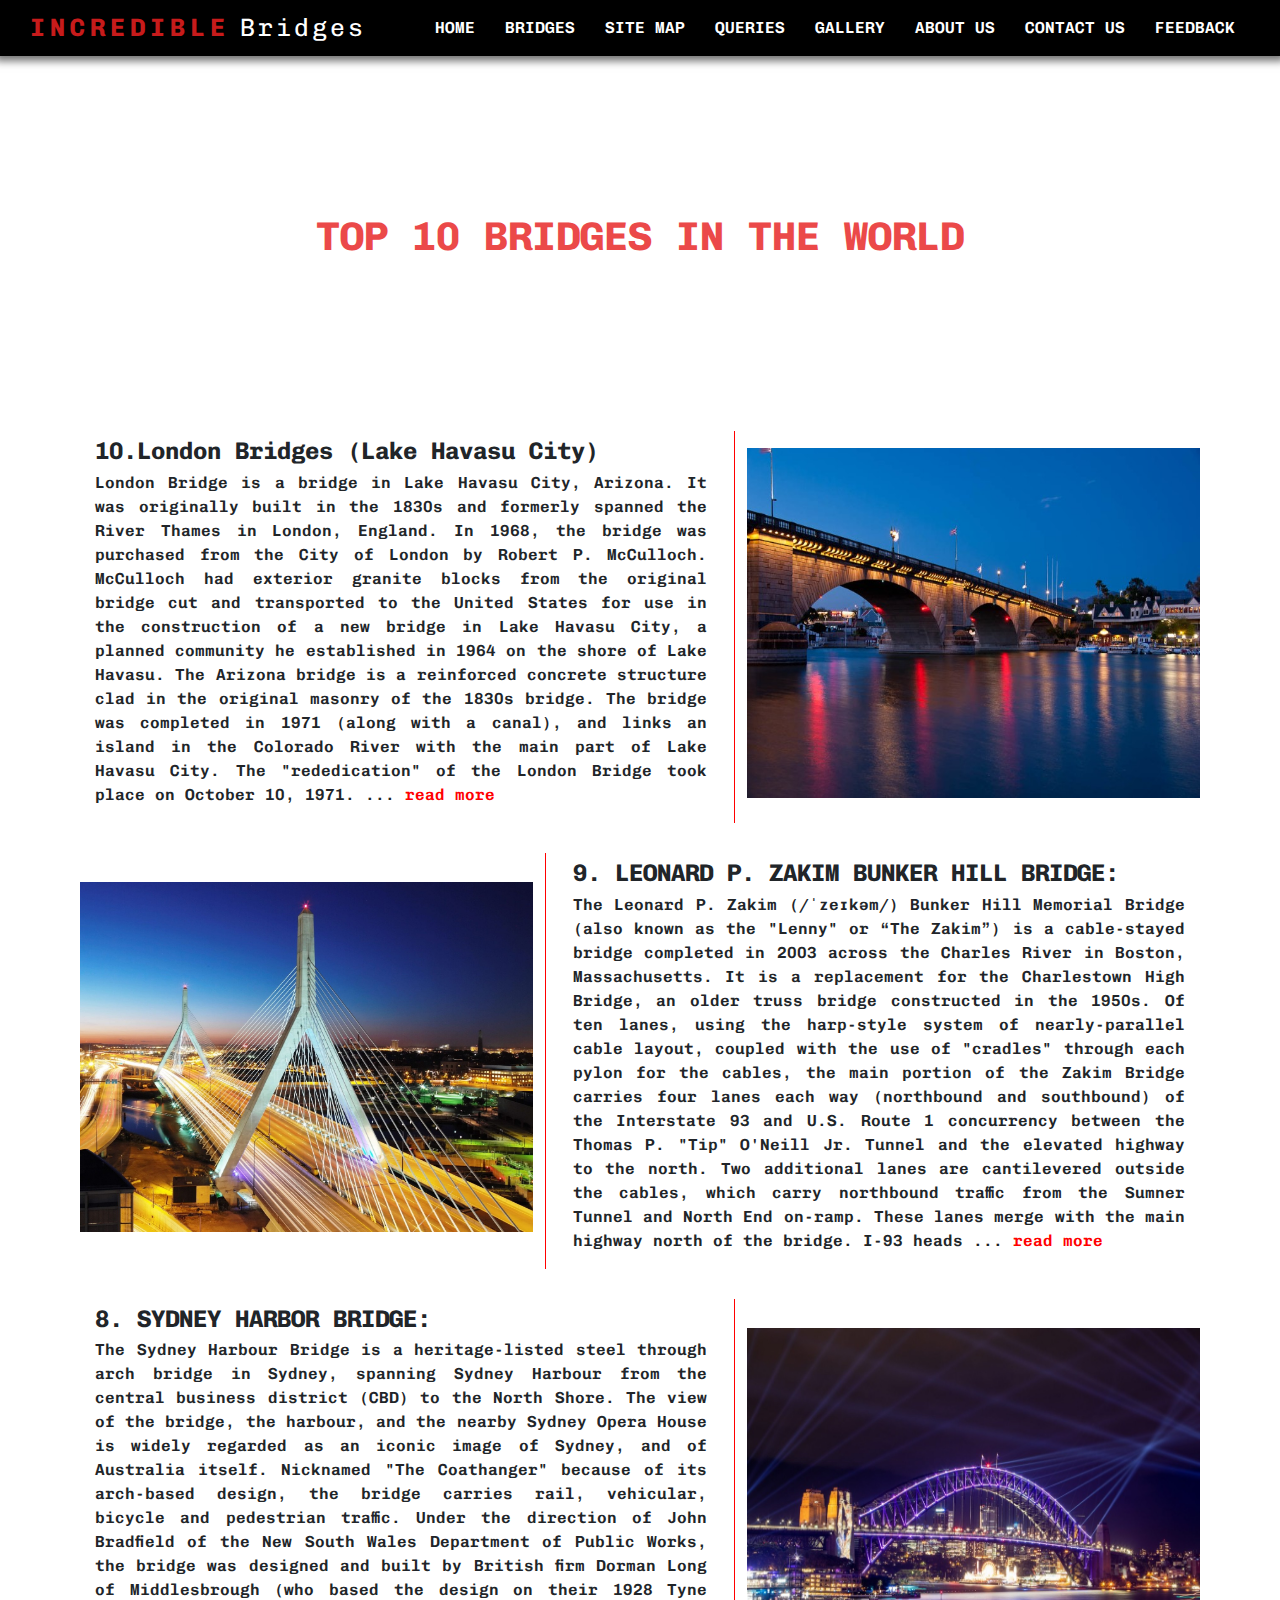
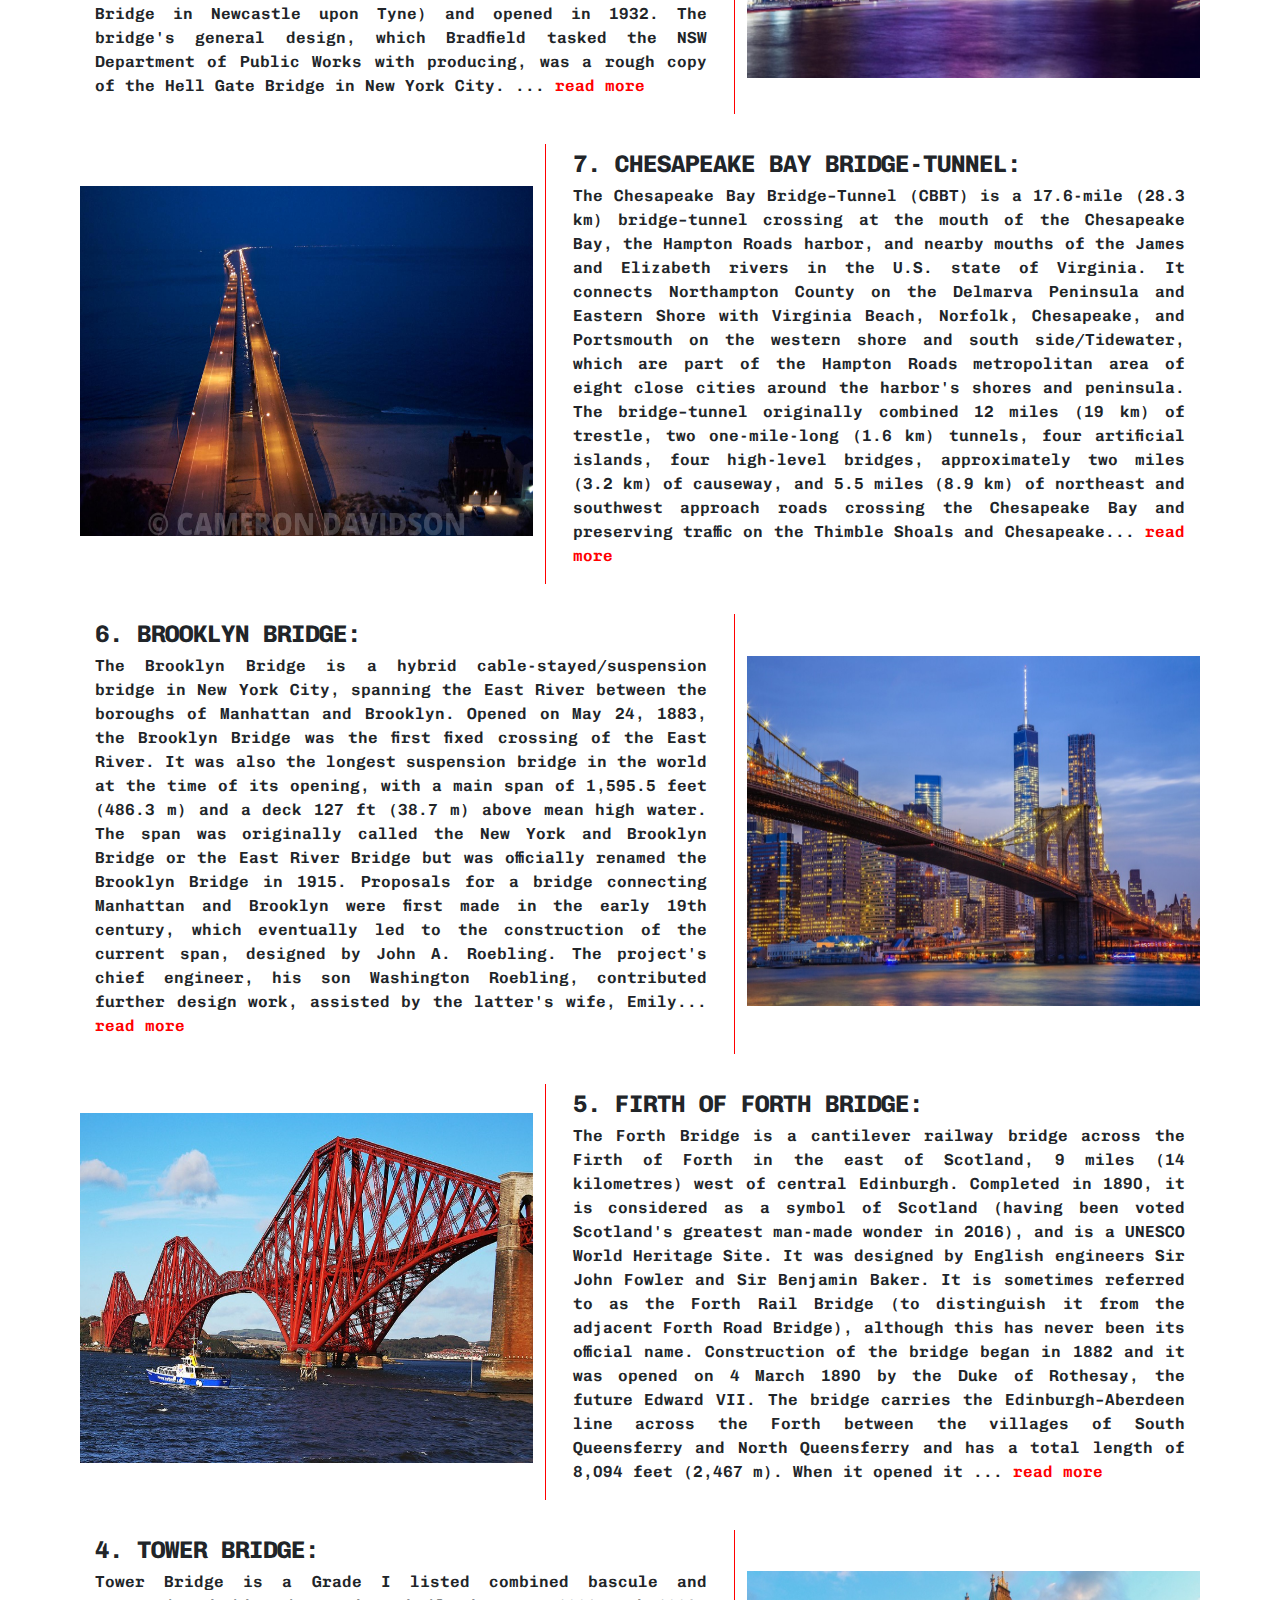
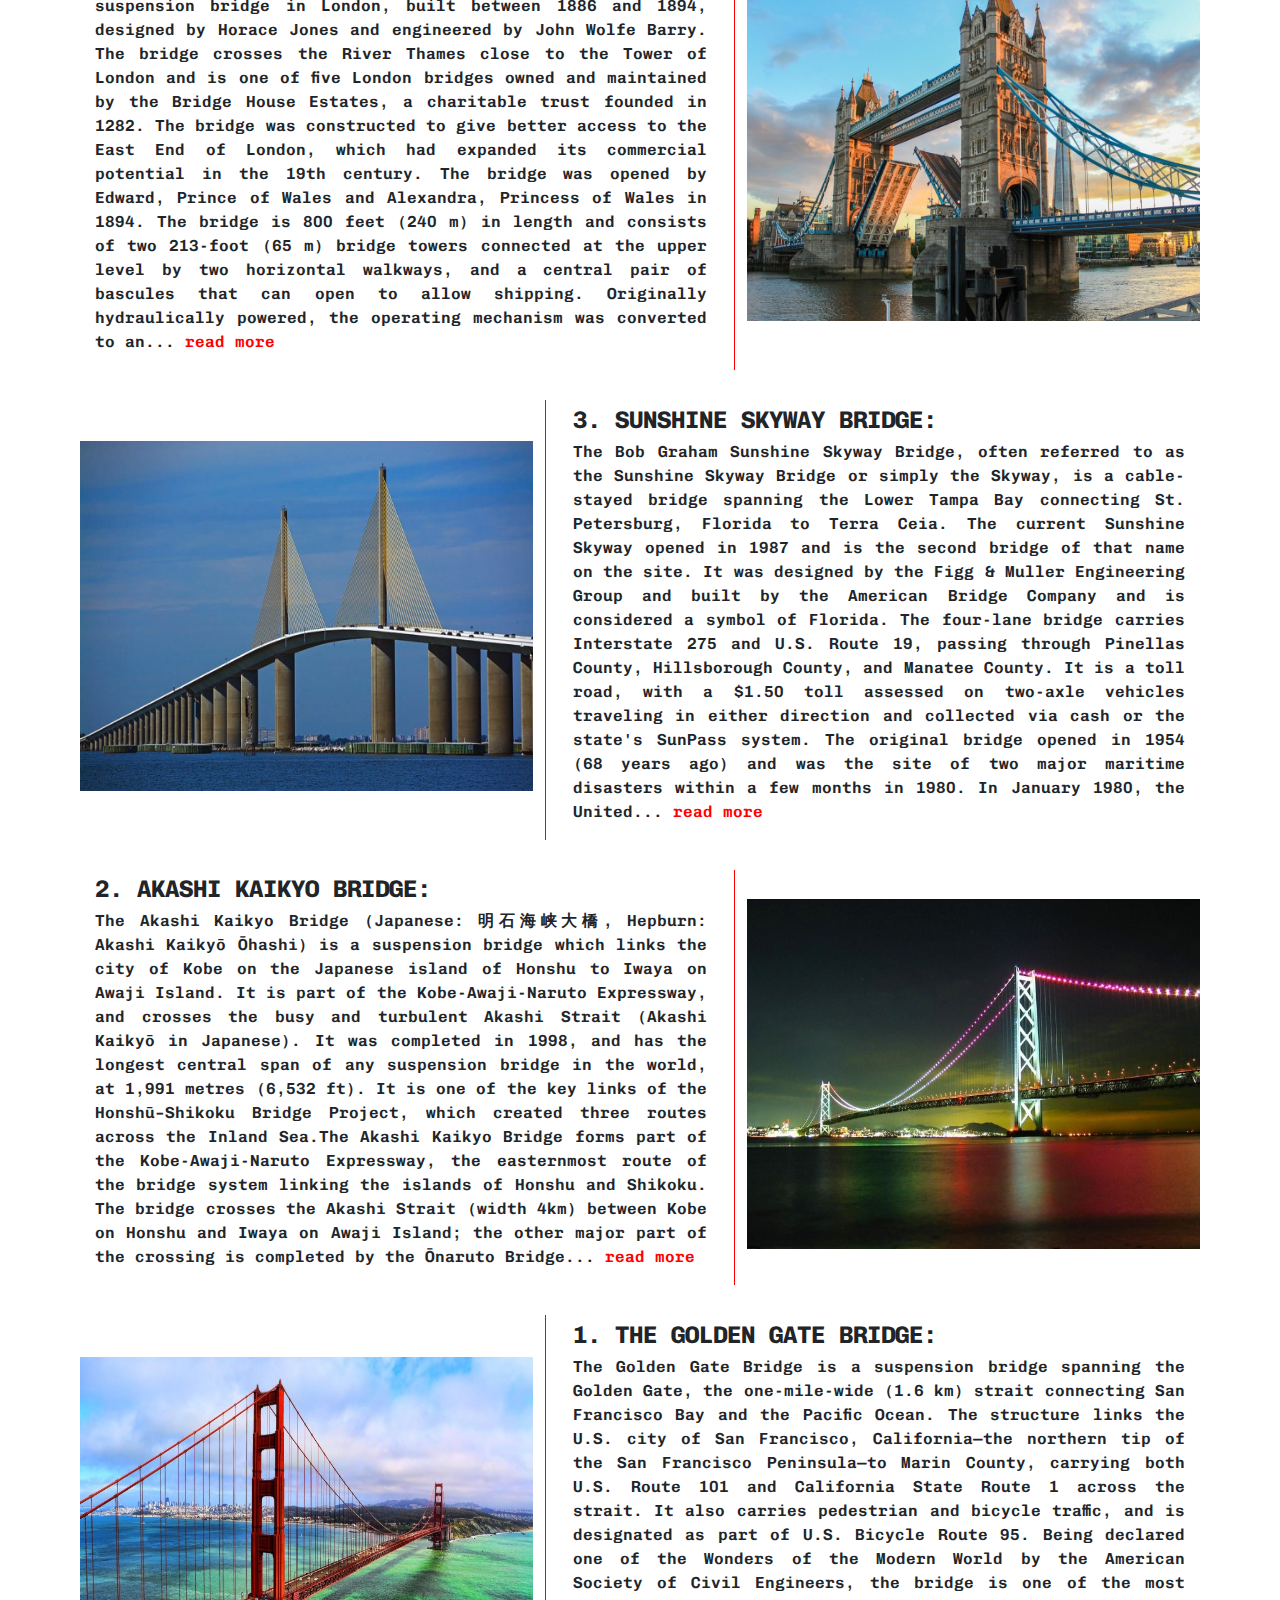
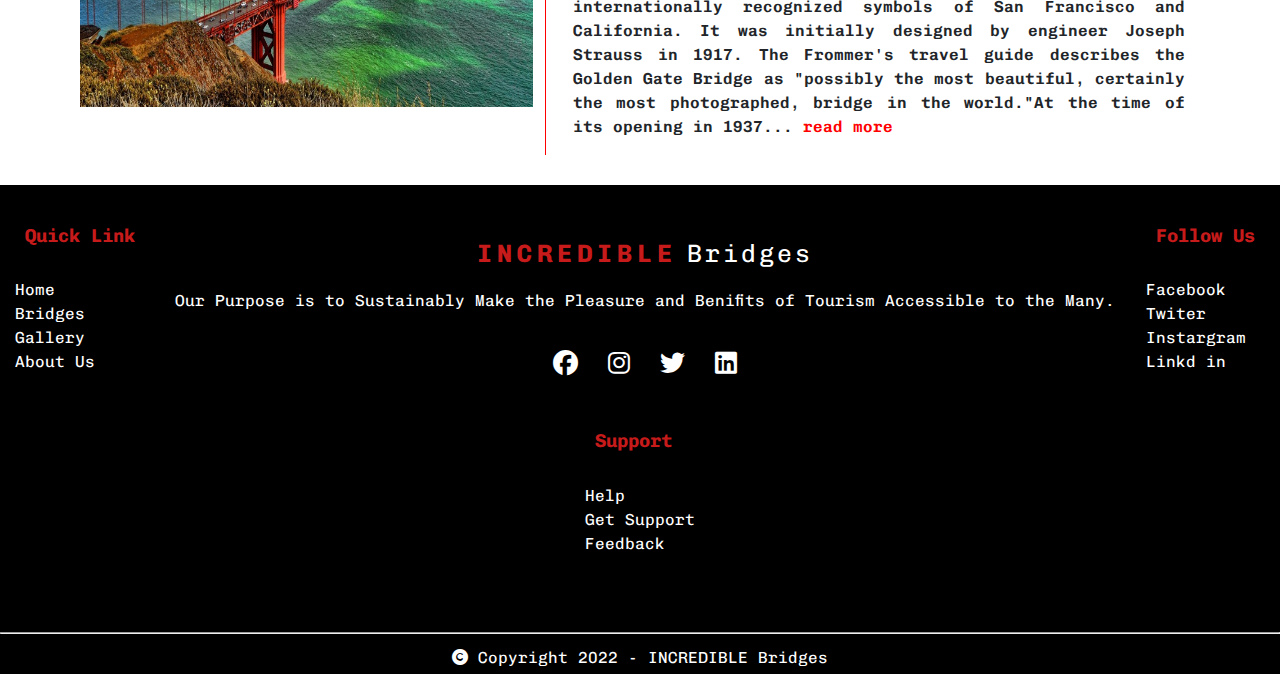
<file: home/top10Bridges.html>
<!DOCTYPE html>
<html lang="en">
<head>
    <meta charset="UTF-8">
    <meta http-equiv="X-UA-Compatible" content="IE=edge">
    <meta name="viewport" content="width=device-width, initial-scale=1.0">
    <link rel="stylesheet" href="/home/styles.css">
    <link rel="stylesheet" href="/home/style/grid.css">
    <link rel="stylesheet" href="/home/style/top10br.css">
    <link rel="preconnect" href="https://fonts.googleapis.com"><link rel="preconnect" href="https://fonts.gstatic.com" crossorigin>
    <link href="https://fonts.googleapis.com/css2?family=Chivo+Mono:wght@200&display=swap" rel="stylesheet">
    <link rel="stylesheet" href="https://cdnjs.cloudflare.com/ajax/libs/font-awesome/6.2.1/css/all.min.css">
    <link rel="icon" href="http://www.domain.com/favicon.ico" type="image/x-icon" />
    <title>TOP 10 BRIDGES- INCREDIABLE BRIDEGES</title>
    <title>Top 10 Bridges</title>
</head>
<body>

    <!-- header menu -->
    <section>
        <div class="navbar-menu">
            <div class="navbar-left">
                <a href="index.html">
                    <span class="lg">INCREDIBLE</span>
                    <span class="go">Bridges</span>
                </a>
            </div>
            <div class="navbar-right">
                <ul>
                    <li><a href="index.html">HOME</a></li>
                    <li>
                        <div class="dropdown">
                            <a href="#">BRIDGES</a>
                            <div class="dropdown-content">
                              <span class="list-bridges">
                                <a href="/home/top10Bridges.html">TOP 10 BRIDGES ></a>
        
                                    <div class="top-content">
                                        <a href="">THE GOLDEN GATE BRIDGES</a><br>
                                        <a href="">AKASHI KAIKYO BRIDGE</a><br>
                                        <a href="">SUNSHINE SKYWAY BRIDGE</a><br>
                                        <a href="">TOWER BRIDGE</a><br>
                                        <a href="">FORTH BRIDGE</a><br>
                                        <a href="">BROOKLYN BRIDGE</a><br>
                                        <a href="">CHESAPEAKE BAY BRIDGE–TUNNEL</a><br>
                                        <a href="">SYDNEY HARBOUR BRIDGE</a><br>
                                        <a href="">LEONARD P. ZAKIM BUNKER HILL BRIDGE</a><br>
                                        <a href="">LONDON BRIDGE (LAKE HAVASU CITY)</a><br>
                                    </div>
                                  
                              </span>
                              <span class="list-bridges "><a href="/home/list-bridges/longest.html">LONGEST ></a>
                                <div class="top-content list-longest">
                                    <a href="">DANYANG–KUNSHAN GRAND BRIDGE</a><br>
                                    <a href="">TIANJIN GRAND BRIDGE</a><br>
                                    <a href="">MANCHAC SWAMP BRIDGE</a><br>
                                </div>
                                </span><br>
                              <span class="list-bridges list-highest"><a href="/home/list-bridges/highest.html">HIGHEST ></a>
                                <div class="top-content list-highest">
                                    <a href="">DUGE BRIDGE</a><br>
                                    <a href="">SIDU RIVER BRIDGE</a><br>
                                    <a href="">PULI BRIDGE</a><br>
                                </div>  
                              </span><br>
                              <span class="list-bridges "><a href="/home/list-bridges/oldest.html">OLDEST ></a>
                                <div class="top-content list-oldest">
                                    <a href="">BRIDGE NEAR LIMYRA</a><br>
                                    <a href="">FRANKFORD AVENUE BRIDGE</a><br>
                                    
                                </div>  
                              </span><br>
                            </div>
                          </div>
                    </li>
                    <li><a href="/sitemap.html">SITE MAP</a></li>
                    <li><a href="/querry.html">QUERIES</a></li>
                    <li><a href="/home/gallery.html">GALLERY</a></li>
                    <li><a href="/abus.html">ABOUT US</a></li>
                    <li><a href="/ctus.html">CONTACT US</a></li>
                    <li><a href="/feedback.html">FEEDBACK</a></li>
                </ul>
            </div>
        </div>
            </section>
    <div class="grid wide">
        <center>TOP 10 BRIDGES IN THE WORLD</center>
        <!-- IMG 1 -->
        <div class="row">
            <div class="col l-7 content-left">
                <h2>10.London Bridges (Lake Havasu City)</h2>
                <p>
                    London Bridge is a bridge in Lake Havasu City, Arizona. It was originally built in the 1830s and formerly spanned the River Thames in London, England. In 1968, the bridge was purchased from the City of London by Robert P. McCulloch. McCulloch had exterior granite blocks from the original bridge cut and transported to the United States for use in the construction of a new bridge in Lake Havasu City, a planned community he established in 1964 on the shore of Lake Havasu. The Arizona bridge is a reinforced concrete structure clad in the original masonry of the 1830s bridge. The bridge was completed in 1971 (along with a canal), and links an island in the Colorado River with the main part of Lake Havasu City. The "rededication" of the London Bridge took place on October 10, 1971. ...
                    <a href="">read more</a>
                </p>
            </div>
            <div class="col l-5 img-right">
                <img src="img/top10_bridges/london bridge.jpg" alt="">
            </div>
        </div>
        <!-- IMG 2 -->
        <div class="row">
            <div class="col l-5 img-left img-right">
                <img src="img/top10_bridges/img2.jpg" alt="">
            </div>
            <div class="col l-7 content-right">
                <h2>9. LEONARD P. ZAKIM BUNKER HILL BRIDGE:</h2>
                <p>
                    The Leonard P. Zakim (/ˈzeɪkəm/) Bunker Hill Memorial Bridge (also known as the "Lenny" or “The Zakim”) is a cable-stayed bridge completed in 2003 across the Charles River in Boston, Massachusetts. It is a replacement for the Charlestown High Bridge, an older truss bridge constructed in the 1950s. Of ten lanes, using the harp-style system of nearly-parallel cable layout, coupled with the use of "cradles" through each pylon for the cables, the main portion of the Zakim Bridge carries four lanes each way (northbound and southbound) of the Interstate 93 and U.S. Route 1 concurrency between the Thomas P. "Tip" O'Neill Jr. Tunnel and the elevated highway to the north. Two additional lanes are cantilevered outside the cables, which carry northbound traffic from the Sumner Tunnel and North End on-ramp. These lanes merge with the main highway north of the bridge. I-93 heads ...
                    <a href="">read more</a>
                </p>
            </div>
        </div>

        <!-- IMG 3 -->
        <div class="row">
            <div class="col l-7 content-left">
                <h2>8. SYDNEY HARBOR BRIDGE:</h2>
                <p>
                    The Sydney Harbour Bridge is a heritage-listed steel through arch bridge in Sydney, spanning Sydney Harbour from the central business district (CBD) to the North Shore. The view of the bridge, the harbour, and the nearby Sydney Opera House is widely regarded as an iconic image of Sydney, and of Australia itself. Nicknamed "The Coathanger" because of its arch-based design, the bridge carries rail, vehicular, bicycle and pedestrian traffic. Under the direction of John Bradfield of the New South Wales Department of Public Works, the bridge was designed and built by British firm Dorman Long of Middlesbrough (who based the design on their 1928 Tyne Bridge in Newcastle upon Tyne) and opened in 1932. The bridge's general design, which Bradfield tasked the NSW Department of Public Works with producing, was a rough copy of the Hell Gate Bridge in New York City. ...
                    <a href="">read more</a>
                </p>
            </div>
            <div class="col l-5 img-right">
                <img src="img/top10_bridges/img3.jpg" alt="">
            </div>
        </div>
        <!-- IMG 4-->
        <div class="row">
            <div class="col l-5 img-left img-right">
                <img src="img/top10_bridges/img4.jpg" alt="">
            </div>
            <div class="col l-7 content-right">
                <h2>7. CHESAPEAKE BAY BRIDGE-TUNNEL:</h2>
                <p>
                    The Chesapeake Bay Bridge–Tunnel (CBBT) is a 17.6-mile (28.3 km) bridge–tunnel crossing at the mouth of the Chesapeake Bay, the Hampton Roads harbor, and nearby mouths of the James and Elizabeth rivers in the U.S. state of Virginia. It connects Northampton County on the Delmarva Peninsula and Eastern Shore with Virginia Beach, Norfolk, Chesapeake, and Portsmouth on the western shore and south side/Tidewater, which are part of the Hampton Roads metropolitan area of eight close cities around the harbor's shores and peninsula. The bridge–tunnel originally combined 12 miles (19 km) of trestle, two one-mile-long (1.6 km) tunnels, four artificial islands, four high-level bridges, approximately two miles (3.2 km) of causeway, and 5.5 miles (8.9 km) of northeast and southwest approach roads crossing the Chesapeake Bay and preserving traffic on the Thimble Shoals and Chesapeake... 
                    <a href="">read more</a>
                </p>
            </div>
        </div>
        <!-- IMG 5 -->
        <div class="row">
            <div class="col l-7 content-left">
                <h2>6. BROOKLYN BRIDGE:</h2>
                <p>
                    The Brooklyn Bridge is a hybrid cable-stayed/suspension bridge in New York City, spanning the East River between the boroughs of Manhattan and Brooklyn. Opened on May 24, 1883, the Brooklyn Bridge was the first fixed crossing of the East River. It was also the longest suspension bridge in the world at the time of its opening, with a main span of 1,595.5 feet (486.3 m) and a deck 127 ft (38.7 m) above mean high water. The span was originally called the New York and Brooklyn Bridge or the East River Bridge but was officially renamed the Brooklyn Bridge in 1915. Proposals for a bridge connecting Manhattan and Brooklyn were first made in the early 19th century, which eventually led to the construction of the current span, designed by John A. Roebling. The project's chief engineer, his son Washington Roebling, contributed further design work, assisted by the latter's wife, Emily...
                    <a href="">read more</a>
                </p>
            </div>
            <div class="col l-5 img-right">
                <img src="img/top10_bridges/img5.jpg" alt="">
            </div>
        </div>
        <!-- IMG 6 -->
        <div class="row">
            <div class="col l-5 img-left img-right">
                <img src="img/top10_bridges/img6.jpg" alt="">
            </div>
            <div class="col l-7 content-right">
                <h2>5. FIRTH OF FORTH BRIDGE:</h2>
                <p>
                    The Forth Bridge is a cantilever railway bridge across the Firth of Forth in the east of Scotland, 9 miles (14 kilometres) west of central Edinburgh. Completed in 1890, it is considered as a symbol of Scotland (having been voted Scotland's greatest man-made wonder in 2016), and is a UNESCO World Heritage Site. It was designed by English engineers Sir John Fowler and Sir Benjamin Baker. It is sometimes referred to as the Forth Rail Bridge (to distinguish it from the adjacent Forth Road Bridge), although this has never been its official name. Construction of the bridge began in 1882 and it was opened on 4 March 1890 by the Duke of Rothesay, the future Edward VII. The bridge carries the Edinburgh–Aberdeen line across the Forth between the villages of South Queensferry and North Queensferry and has a total length of 8,094 feet (2,467 m). When it opened it ... 
                    <a href="">read more</a>
                </p>
            </div>
        </div>
        <!-- IMG 7 -->
        <div class="row">
            <div class="col l-7 content-left">
                <h2>4. TOWER BRIDGE:</h2>
                <p>
                    Tower Bridge is a Grade I listed combined bascule and suspension bridge in London, built between 1886 and 1894, designed by Horace Jones and engineered by John Wolfe Barry. The bridge crosses the River Thames close to the Tower of London and is one of five London bridges owned and maintained by the Bridge House Estates, a charitable trust founded in 1282. The bridge was constructed to give better access to the East End of London, which had expanded its commercial potential in the 19th century. The bridge was opened by Edward, Prince of Wales and Alexandra, Princess of Wales in 1894. The bridge is 800 feet (240 m) in length and consists of two 213-foot (65 m) bridge towers connected at the upper level by two horizontal walkways, and a central pair of bascules that can open to allow shipping. Originally hydraulically powered, the operating mechanism was converted to an...
                    <a href="">read more</a>
                </p>
            </div>
            <div class="col l-5 img-right">
                <img src="img/top10_bridges/img7.jpg" alt="">
            </div>
        </div>
        <!-- IMG 8 -->
        <div class="row">
            <div class="col l-5 img-left img-right">
                <img src="img/top10_bridges/img8.jpg" alt="">
            </div>
            <div class="col l-7 content-right">
                <h2>3. SUNSHINE SKYWAY BRIDGE:</h2>
                <p>
                    The Bob Graham Sunshine Skyway Bridge, often referred to as the Sunshine Skyway Bridge or simply the Skyway, is a cable-stayed bridge spanning the Lower Tampa Bay connecting St. Petersburg, Florida to Terra Ceia. The current Sunshine Skyway opened in 1987 and is the second bridge of that name on the site. It was designed by the Figg & Muller Engineering Group and built by the American Bridge Company and is considered a symbol of Florida. The four-lane bridge carries Interstate 275 and U.S. Route 19, passing through Pinellas County, Hillsborough County, and Manatee County. It is a toll road, with a $1.50 toll assessed on two-axle vehicles traveling in either direction and collected via cash or the state's SunPass system. The original bridge opened in 1954 (68 years ago) and was the site of two major maritime disasters within a few months in 1980. In January 1980, the United...
                    <a href="">read more</a>
                </p>
            </div>
        </div>
        <!-- IMG 9 -->
        <div class="row">
            <div class="col l-7 content-left">
                <h2>2. AKASHI KAIKYO BRIDGE:</h2>
                <p>
                    The Akashi Kaikyo Bridge (Japanese: 明石海峡大橋, Hepburn: Akashi Kaikyō Ōhashi) is a suspension bridge which links the city of Kobe on the Japanese island of Honshu to Iwaya on Awaji Island. It is part of the Kobe-Awaji-Naruto Expressway, and crosses the busy and turbulent Akashi Strait (Akashi Kaikyō in Japanese). It was completed in 1998, and has the longest central span of any suspension bridge in the world, at 1,991 metres (6,532 ft). It is one of the key links of the Honshū–Shikoku Bridge Project, which created three routes across the Inland Sea.The Akashi Kaikyo Bridge forms part of the Kobe-Awaji-Naruto Expressway, the easternmost route of the bridge system linking the islands of Honshu and Shikoku. The bridge crosses the Akashi Strait (width 4km) between Kobe on Honshu and Iwaya on Awaji Island; the other major part of the crossing is completed by the Ōnaruto Bridge...
                    <a href="">read more</a>
                </p>
            </div>
            <div class="col l-5 img-right">
                <img src="img/top10_bridges/img9.jpg" alt="">
            </div>
        </div>
        <!-- IMG 10-->
        <div class="row">
            <div class="col l-5 img-left img-right">
                <img src="img/top10_bridges/img10.jpg" alt="">
            </div>
            <div class="col l-7 content-right">
                <h2>1. THE GOLDEN GATE BRIDGE:</h2>
                <p>
                    The Golden Gate Bridge is a suspension bridge spanning the Golden Gate, the one-mile-wide (1.6 km) strait connecting San Francisco Bay and the Pacific Ocean. The structure links the U.S. city of San Francisco, California—the northern tip of the San Francisco Peninsula—to Marin County, carrying both U.S. Route 101 and California State Route 1 across the strait. It also carries pedestrian and bicycle traffic, and is designated as part of U.S. Bicycle Route 95. Being declared one of the Wonders of the Modern World by the American Society of Civil Engineers, the bridge is one of the most internationally recognized symbols of San Francisco and California. It was initially designed by engineer Joseph Strauss in 1917. The Frommer's travel guide describes the Golden Gate Bridge as "possibly the most beautiful, certainly the most photographed, bridge in the world."At the time of its opening in 1937...
                    <a href="">read more</a>
                </p>
            </div>
        </div>
         
         
    </div>

    <footer>
        <div class="ft-info">
            <div class="information">
                <div class="content-link link">
                    <h3>Quick Link</h3>
                    <ul>
                        <li><a href="index.html">Home</a></li>
                        <li><a href="/home/top10Bridges.html">Bridges</a></li>
                        <li><a href="/home/gallery.html">Gallery</a></li>
                        <li><a href="/abus.html">About Us</a></li>
                    </ul>
                </div>
                <div class="content-link social">
                    <div class="navbar-left navbar-social">
                        <a href="/home/index.html">
                            <span class="lg">INCREDIBLE</span>
                            <span class="go">Bridges</span>
                        </a>
                    </div>
                    <p>Our Purpose is to Sustainably Make the Pleasure and Benifits of Tourism Accessible to the Many.</p>
    
                    <ul class="list-icon">
                        <li><a href="https://www.facebook.com/BuiXuanSinh7a/"><i class="fa-brands fa-facebook"></i></a></li>
                        <li><a href="https://www.instagram.com/mosty_bridges/"><i class="fa-brands fa-instagram"></i></a></li>
                        <li><a href="https://twitter.com/AllThingTravel"><i class="fa-brands fa-twitter"></i></a></li>
                        <li><a href="#"><i class="fa-brands fa-linkedin"></i></a></li>
                    </ul>
                </div>
                <div class="content-link follow">
                    <h3>Follow Us</h3>
                    <ul>
                        <li><a href="https://www.facebook.com/BuiXuanSinh7a/">Facebook</a></li>
                        <li><a href="https://www.instagram.com/mosty_bridges/">Twiter</a></li>
                        <li><a href="https://twitter.com/AllThingTravel">Instargram</a></li>
                        <li><a href="">Linkd in</a></li>
                    </ul>
                </div>  
                <div class="content-link support">
                    <h3>Support</h3>
                    <ul>
                        <li><a href="/querry.html">Help</a></li>
                        <li><a href="/ctus.html">Get Support</a></li>
                        <li><a href="/feedback.html">Feedback</a></li>
                    </ul>
                </div>
            </div>
            <hr>
            <div class="footer-copyright">
                <i class="fa-solid fa-copyright"></i>
            <span>Copyright 2022 - INCREDIBLE Bridges</span>
            </div>
        </div>
    </footer>
    
</body>
</html>
</file>
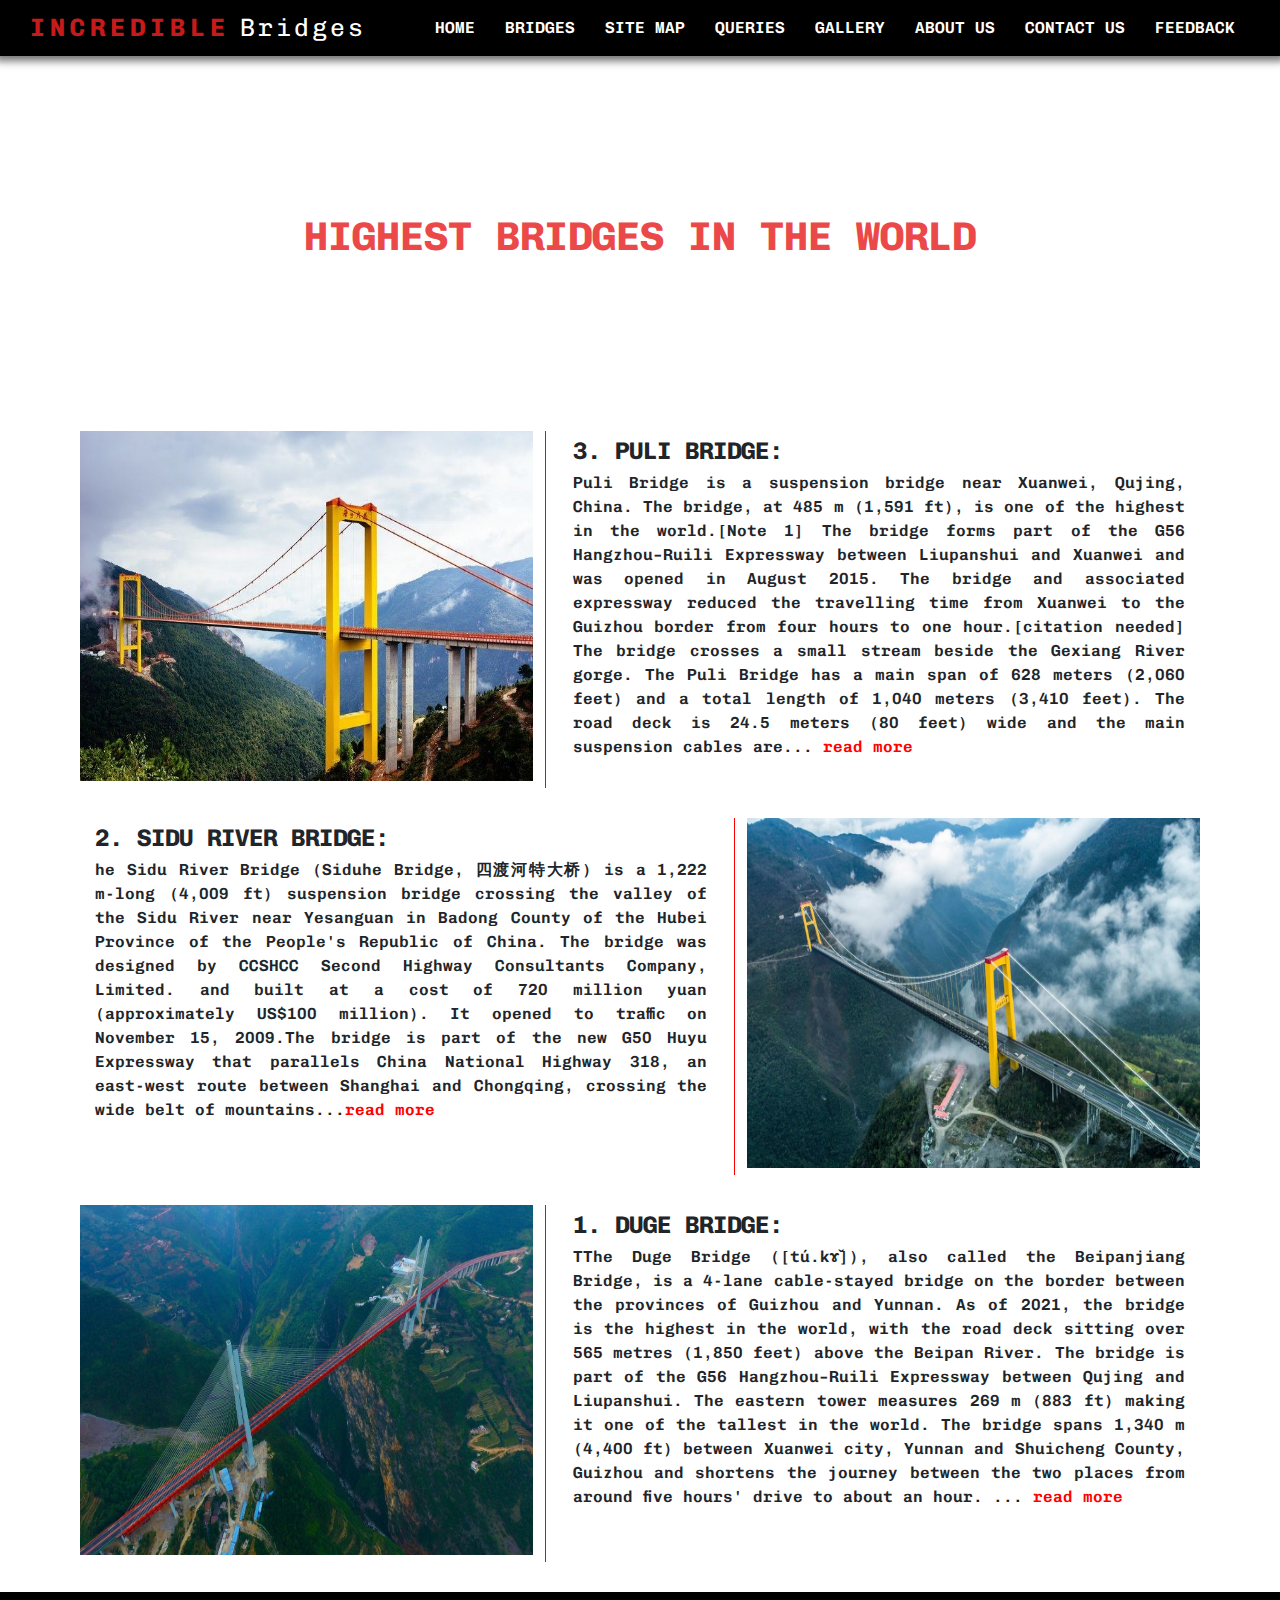
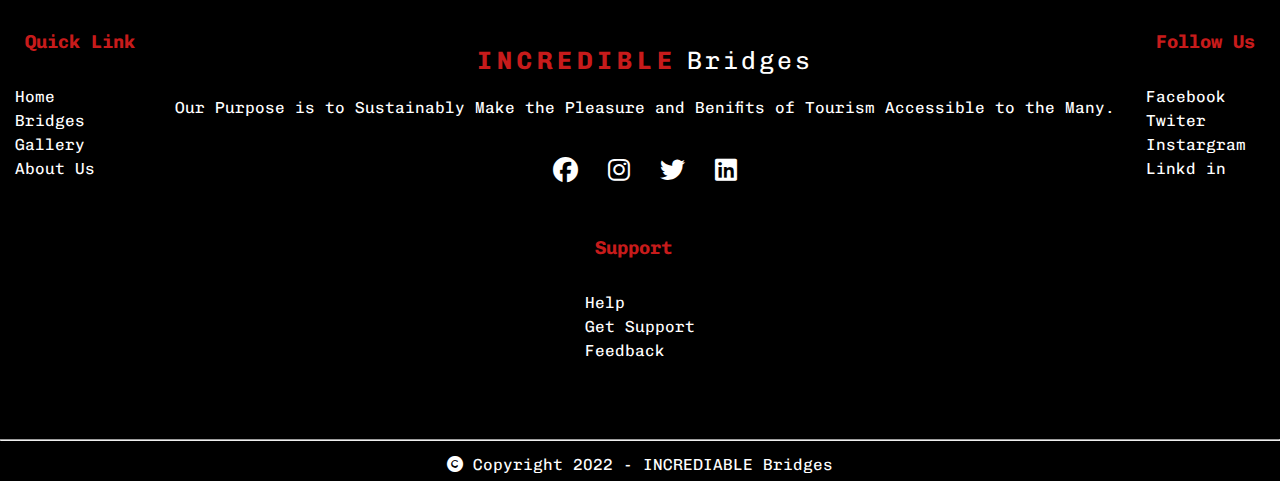
<file: home/list-bridges/highest.html>
<!DOCTYPE html>
<html lang="en">
<head>
    <meta charset="UTF-8">
    <meta http-equiv="X-UA-Compatible" content="IE=edge">
    <meta name="viewport" content="width=device-width, initial-scale=1.0">
    <link rel="stylesheet" href="/home/styles.css">
    <link rel="stylesheet" href="/home/style/grid.css">
    <link rel="stylesheet" href="/home/style/top10br.css">
    <link rel="preconnect" href="https://fonts.googleapis.com"><link rel="preconnect" href="https://fonts.gstatic.com" crossorigin>
    <link href="https://fonts.googleapis.com/css2?family=Chivo+Mono:wght@200&display=swap" rel="stylesheet">
    <link rel="stylesheet" href="https://cdnjs.cloudflare.com/ajax/libs/font-awesome/6.2.1/css/all.min.css">
    <link rel="icon" href="http://www.domain.com/favicon.ico" type="image/x-icon" />
    <title>HIGHEST BRIDGES- INCREDIBLE BRIDEGES</title>
    
</head>
<body>

    <section>
        <div class="navbar-menu">
            <div class="navbar-left">
                <a href="index.html">
                    <span class="lg">INCREDIBLE</span>
                    <span class="go">Bridges</span>
                </a>
            </div>
            <div class="navbar-right">
                <ul>
                    <li><a href="index.html">HOME</a></li>
                    <li>
                        <div class="dropdown">
                            <a href="#">BRIDGES</a>
                            <div class="dropdown-content">
                              <span class="list-bridges">
                                <a href="/home/top10Bridges.html">TOP 10 BRIDGES ></a>
        
                                    <div class="top-content">
                                        <a href="">THE GOLDEN GATE BRIDGES</a><br>
                                        <a href="">AKASHI KAIKYO BRIDGE</a><br>
                                        <a href="">SUNSHINE SKYWAY BRIDGE</a><br>
                                        <a href="">TOWER BRIDGE</a><br>
                                        <a href="">FORTH BRIDGE</a><br>
                                        <a href="">BROOKLYN BRIDGE</a><br>
                                        <a href="">CHESAPEAKE BAY BRIDGE–TUNNEL</a><br>
                                        <a href="">SYDNEY HARBOUR BRIDGE</a><br>
                                        <a href="">LEONARD P. ZAKIM BUNKER HILL BRIDGE</a><br>
                                        <a href="">LONDON BRIDGE (LAKE HAVASU CITY)</a><br>
                                    </div>
                                  
                              </span>
                              <span class="list-bridges "><a href="/home/list-bridges/longest.html">LONGEST ></a>
                                <div class="top-content list-longest">
                                    <a href="">DANYANG–KUNSHAN GRAND BRIDGE</a><br>
                                    <a href="">TIANJIN GRAND BRIDGE</a><br>
                                    <a href="">MANCHAC SWAMP BRIDGE</a><br>
                                </div>
                                </span><br>
                              <span class="list-bridges list-highest"><a href="/home/list-bridges/highest.html">HIGHEST ></a>
                                <div class="top-content list-highest">
                                    <a href="">DUGE BRIDGE</a><br>
                                    <a href="">SIDU RIVER BRIDGE</a><br>
                                    <a href="">PULI BRIDGE</a><br>
                                </div>  
                              </span><br>
                              <span class="list-bridges "><a href="/home/list-bridges/oldest.html">OLDEST ></a>
                                <div class="top-content list-oldest">
                                    <a href="">BRIDGE NEAR LIMYRA</a><br>
                                    <a href="">FRANKFORD AVENUE BRIDGE</a><br>
                                    
                                </div>  
                              </span><br>
                            </div>
                          </div>
                    </li>
                    <li><a href="/sitemap.html">SITE MAP</a></li>
                    <li><a href="/querry.html">QUERIES</a></li>
                    <li><a href="/home/gallery.html">GALLERY</a></li>
                    <li><a href="/abus.html">ABOUT US</a></li>
                    <li><a href="/ctus.html">CONTACT US</a></li>
                    <li><a href="/feedback.html">FEEDBACK</a></li>
                </ul>
            </div>
        </div>
            </section>
    <section>
        <center>HIGHEST BRIDGES IN THE WORLD</center>
        <div class="grid ">
            <div class="row">
                <div class="col l-5 img-left img-right">
                    <img src="/home/img/highestbr/img2.jpeg" >
                </div>
                <div class="col l-7 content-right">
                    <h2>3. PULI BRIDGE:</h2>
                    <p>
                        Puli Bridge is a suspension bridge near Xuanwei, Qujing, China. The bridge, at 485 m (1,591 ft), is one of the highest in the world.[Note 1] The bridge forms part of the G56 Hangzhou–Ruili Expressway between Liupanshui and Xuanwei and was opened in August 2015. The bridge and associated expressway reduced the travelling time from Xuanwei to the Guizhou border from four hours to one hour.[citation needed] The bridge crosses a small stream beside the Gexiang River gorge.
                        The Puli Bridge has a main span of 628 meters (2,060 feet) and a total length of 1,040 meters (3,410 feet). The road deck is 24.5 meters (80 feet) wide and the main suspension cables are...
                        <a href="">read more</a>
                    </p>
                </div>
            </div>

            <div class="row">
                <div class="col l-7 content-left">
                    <h2>2. SIDU RIVER BRIDGE:</h2>
                    <p>
                        he Sidu River Bridge (Siduhe Bridge, 四渡河特大桥) is a 1,222 m-long (4,009 ft) suspension bridge crossing the valley of the Sidu River near Yesanguan in Badong County of the Hubei Province of the People's Republic of China. The bridge was designed by CCSHCC Second Highway Consultants Company, Limited. and built at a cost of 720 million yuan (approximately US$100 million). It opened to traffic on November 15, 2009.The bridge is part of the new G50 Huyu Expressway that parallels China National Highway 318, an east-west route between Shanghai and Chongqing, crossing the wide belt of mountains...<a href="">read more</a>
                    </p>
                </div>
                <div class="col l-5 img-right">
                    <img src="/home/img/highestbr/img3.jpg" alt="">
                </div>
            </div>

            <div class="row">
                <div class="col l-5 img-left img-right">
                    <img src="/home/img/highestbr/img4.jpg" alt="">
                </div>
                <div class="col l-7 content-right">
                    <h2>1. DUGE BRIDGE:</h2>
                    <p>
                        TThe Duge Bridge ([tú.kɤ̌]), also called the Beipanjiang Bridge, is a 4-lane cable-stayed bridge on the border between the provinces of Guizhou and Yunnan. As of 2021, the bridge is the highest in the world, with the road deck sitting over 565 metres (1,850 feet) above the Beipan River. The bridge is part of the G56 Hangzhou–Ruili Expressway between Qujing and Liupanshui. The eastern tower measures 269 m (883 ft) making it one of the tallest in the world.
                        The bridge spans 1,340 m (4,400 ft) between Xuanwei city, Yunnan and Shuicheng County, Guizhou and shortens the journey between the two places from around five hours' drive to about an hour. ...
                        <a href="">read more</a>
                    </p>
                </div>
            </div>

        </div>
    </section>

    <footer>
        <div class="ft-info">
            <div class="information">
                <div class="content-link link">
                    <h3>Quick Link</h3>
                    <ul>
                        <li><a href="index.html">Home</a></li>
                        <li><a href="/home/top10Bridges.html">Bridges</a></li>
                        <li><a href="/home/gallery.html">Gallery</a></li>
                        <li><a href="/abus.html">About Us</a></li>
                    </ul>
                </div>
                <div class="content-link social">
                    <div class="navbar-left navbar-social">
                        <a href="/home/index.html">
                            <span class="lg">INCREDIBLE</span>
                            <span class="go">Bridges</span>
                        </a>
                    </div>
                    <p>Our Purpose is to Sustainably Make the Pleasure and Benifits of Tourism Accessible to the Many.</p>
    
                    <ul class="list-icon">
                        <li><a href="https://www.facebook.com/BuiXuanSinh7a/"><i class="fa-brands fa-facebook"></i></a></li>
                        <li><a href="https://www.instagram.com/mosty_bridges/"><i class="fa-brands fa-instagram"></i></a></li>
                        <li><a href="https://twitter.com/AllThingTravel"><i class="fa-brands fa-twitter"></i></a></li>
                        <li><a href="#"><i class="fa-brands fa-linkedin"></i></a></li>
                    </ul>
                </div>
                <div class="content-link follow">
                    <h3>Follow Us</h3>
                    <ul>
                        <li><a href="https://www.facebook.com/BuiXuanSinh7a/">Facebook</a></li>
                        <li><a href="https://www.instagram.com/mosty_bridges/">Twiter</a></li>
                        <li><a href="https://twitter.com/AllThingTravel">Instargram</a></li>
                        <li><a href="">Linkd in</a></li>
                    </ul>
                </div>  
                <div class="content-link support">
                    <h3>Support</h3>
                    <ul>
                        <li><a href="/querry.html">Help</a></li>
                        <li><a href="/ctus.html">Get Support</a></li>
                        <li><a href="/feedback.html">Feedback</a></li>
                    </ul>
                </div>
            </div>
            <hr>
            <div class="footer-copyright">
                <i class="fa-solid fa-copyright"></i>
            <span>Copyright 2022 - INCREDIABLE Bridges</span>
            </div>
        </div>
    </footer>
    
</body>
</html>
</file>
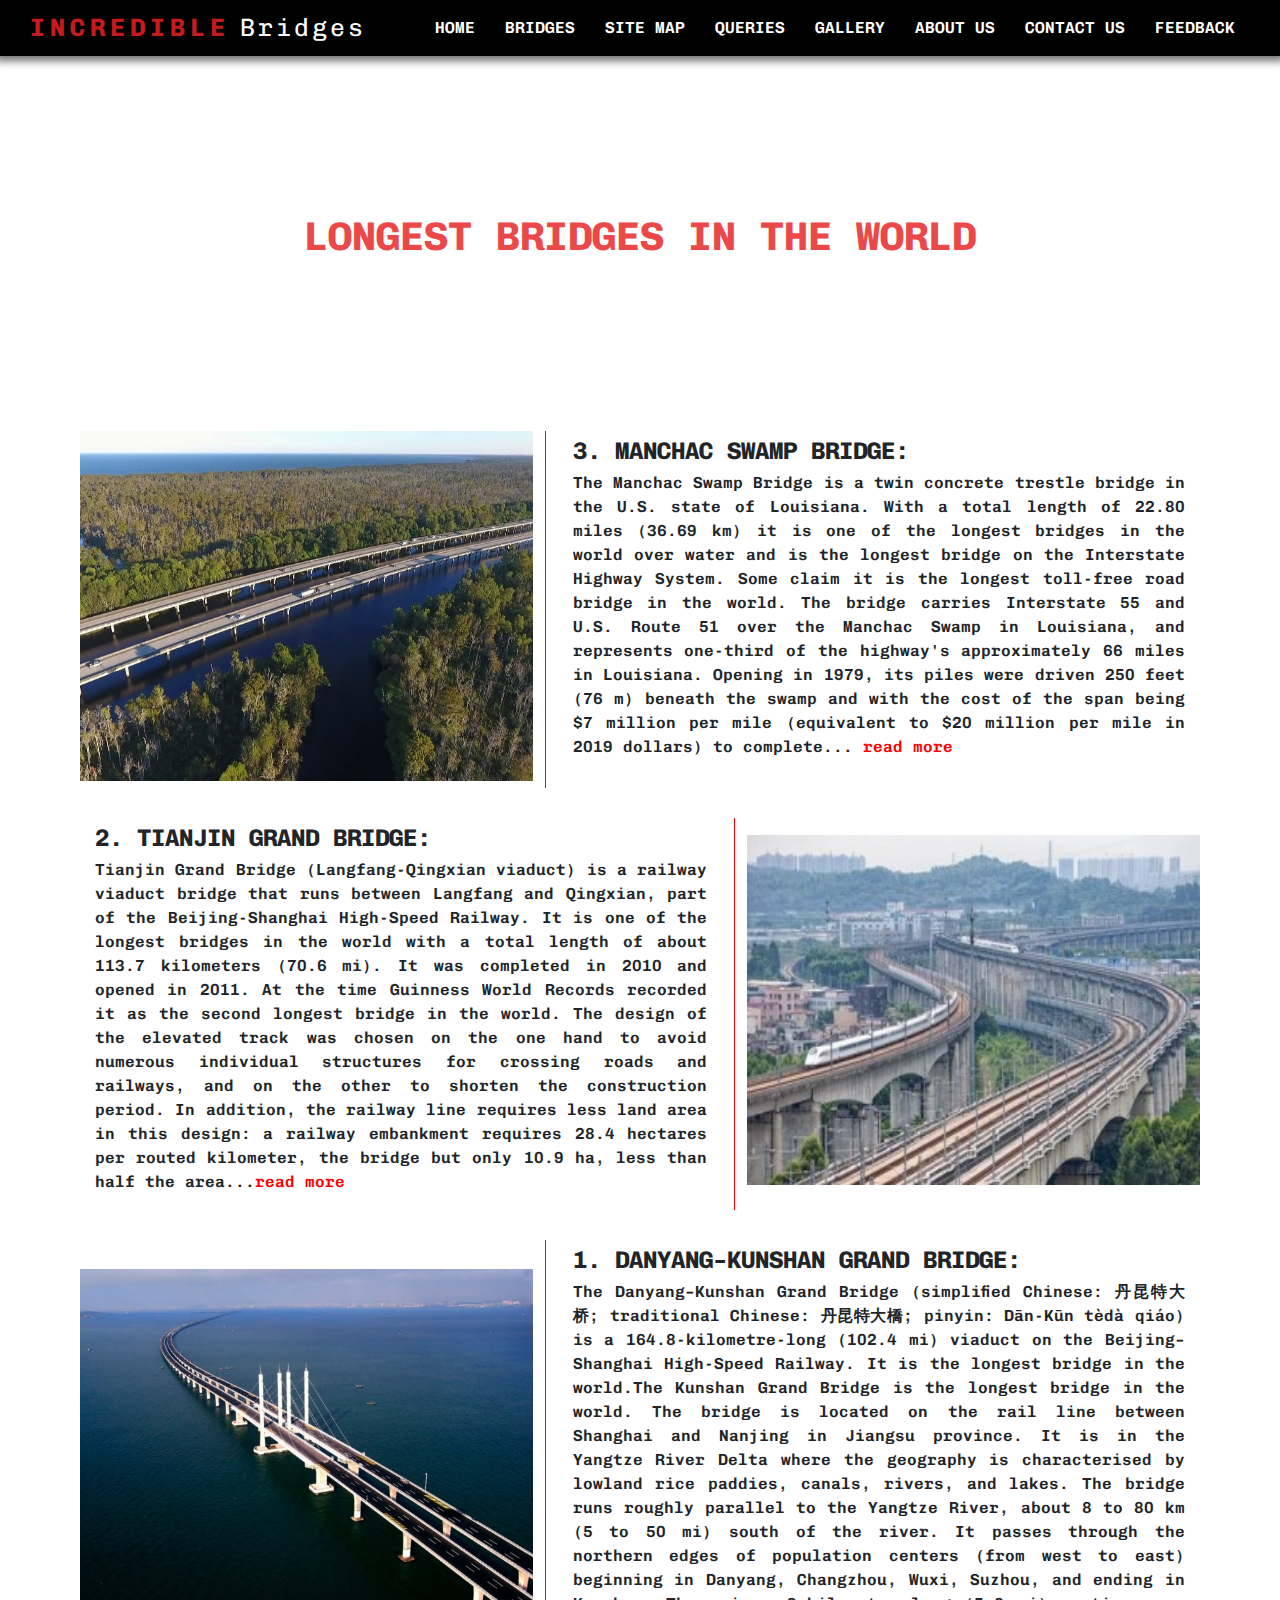
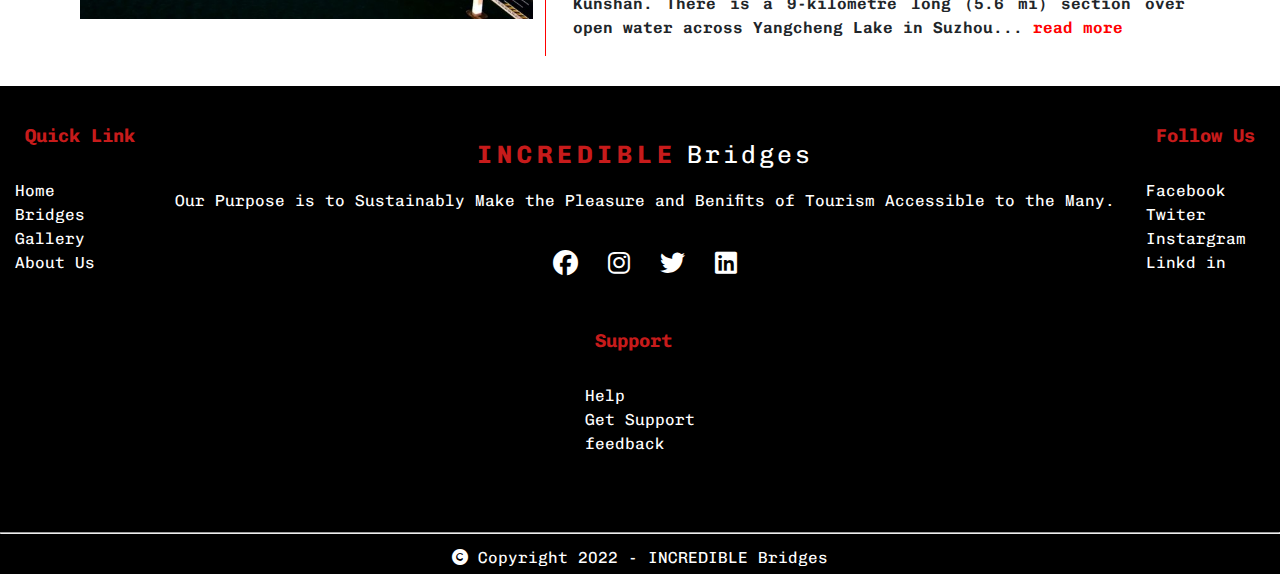
<file: home/list-bridges/longest.html>
<!DOCTYPE html>
<html lang="en">
<head>
    <meta charset="UTF-8">
    <meta http-equiv="X-UA-Compatible" content="IE=edge">
    <meta name="viewport" content="width=device-width, initial-scale=1.0">
    <link rel="stylesheet" href="/home/styles.css">
    <link rel="stylesheet" href="/home/style/grid.css">
    <link rel="stylesheet" href="/home/style/top10br.css">
    <link rel="preconnect" href="https://fonts.googleapis.com"><link rel="preconnect" href="https://fonts.gstatic.com" crossorigin>
    <link href="https://fonts.googleapis.com/css2?family=Chivo+Mono:wght@200&display=swap" rel="stylesheet">
    <link rel="stylesheet" href="https://cdnjs.cloudflare.com/ajax/libs/font-awesome/6.2.1/css/all.min.css">
    <link rel="icon" href="http://www.domain.com/favicon.ico" type="image/x-icon" />
    <title>LONGEST BRIDGES- INCREDIBLE BRIDEGES</title>
</head>
<body>
    <section>
        <div class="navbar-menu">
            <div class="navbar-left">
                <a href="index.html">
                    <span class="lg">INCREDIBLE</span>
                    <span class="go">Bridges</span>
                </a>
            </div>
            <div class="navbar-right">
                <ul>
                    <li><a href="index.html">HOME</a></li>
                    <li>
                        <div class="dropdown">
                            <a href="#">BRIDGES</a>
                            <div class="dropdown-content">
                              <span class="list-bridges">
                                <a href="/home/top10Bridges.html">TOP 10 BRIDGES ></a>
        
                                    <div class="top-content">
                                        <a href="">THE GOLDEN GATE BRIDGES</a><br>
                                        <a href="">AKASHI KAIKYO BRIDGE</a><br>
                                        <a href="">SUNSHINE SKYWAY BRIDGE</a><br>
                                        <a href="">TOWER BRIDGE</a><br>
                                        <a href="">FORTH BRIDGE</a><br>
                                        <a href="">BROOKLYN BRIDGE</a><br>
                                        <a href="">CHESAPEAKE BAY BRIDGE–TUNNEL</a><br>
                                        <a href="">SYDNEY HARBOUR BRIDGE</a><br>
                                        <a href="">LEONARD P. ZAKIM BUNKER HILL BRIDGE</a><br>
                                        <a href="">LONDON BRIDGE (LAKE HAVASU CITY)</a><br>
                                    </div>
                                  
                              </span>
                              <span class="list-bridges "><a href="/home/list-bridges/longest.html">LONGEST ></a>
                                <div class="top-content list-longest">
                                    <a href="">DANYANG–KUNSHAN GRAND BRIDGE</a><br>
                                    <a href="">TIANJIN GRAND BRIDGE</a><br>
                                    <a href="">MANCHAC SWAMP BRIDGE</a><br>
                                </div>
                                </span><br>
                              <span class="list-bridges list-highest"><a href="/home/list-bridges/highest.html">HIGHEST ></a>
                                <div class="top-content list-highest">
                                    <a href="">DUGE BRIDGE</a><br>
                                    <a href="">SIDU RIVER BRIDGE</a><br>
                                    <a href="">PULI BRIDGE</a><br>
                                </div>  
                              </span><br>
                              <span class="list-bridges "><a href="/home/list-bridges/oldest.html">OLDEST ></a>
                                <div class="top-content list-oldest">
                                    <a href="">BRIDGE NEAR LIMYRA</a><br>
                                    <a href="">FRANKFORD AVENUE BRIDGE</a><br>
                                    
                                </div>  
                              </span><br>
                            </div>
                          </div>
                    </li>
                    <li><a href="/sitemap.html">SITE MAP</a></li>
                    <li><a href="/querry.html">QUERIES</a></li>
                    <li><a href="/home/gallery.html">GALLERY</a></li>
                    <li><a href="/abus.html">ABOUT US</a></li>
                    <li><a href="/ctus.html">CONTACT US</a></li>
                    <li><a href="/feedback.html">FEEDBACK</a></li>
                </ul>
            </div>
        </div>
            </section>

    <section>
        <center>LONGEST BRIDGES IN THE WORLD</center>
        <div class="grid ">
            <div class="row">
                <div class="col l-5 img-left img-right">
                    <img src="/home/img/longestBr/img1.jpg" >
                </div>
                <div class="col l-7 content-right">
                    <h2>3. MANCHAC SWAMP BRIDGE:</h2>
                    <p>
                        The Manchac Swamp Bridge is a twin concrete trestle bridge in the U.S. state of Louisiana. With a total length of 22.80 miles (36.69 km) it is one of the longest bridges in the world over water and is the longest bridge on the Interstate Highway System. Some claim it is the longest toll-free road bridge in the world. The bridge carries Interstate 55 and U.S. Route 51 over the Manchac Swamp in Louisiana, and represents one-third of the highway's approximately 66 miles in Louisiana. Opening in 1979, its piles were driven 250 feet (76 m) beneath the swamp and with the cost of the span being $7 million per mile (equivalent to $20 million per mile in 2019 dollars) to complete...
                        <a href="">read more</a>
                    </p>
                </div>
            </div>

            <div class="row">
                <div class="col l-7 content-left">
                    <h2>2. TIANJIN GRAND BRIDGE:</h2>
                    <p>
                        Tianjin Grand Bridge (Langfang-Qingxian viaduct) is a railway viaduct bridge that runs between Langfang and Qingxian, part of the Beijing-Shanghai High-Speed Railway. It is one of the longest bridges in the world with a total length of about 113.7 kilometers (70.6 mi). It was completed in 2010 and opened in 2011. At the time Guinness World Records recorded it as the second longest bridge in the world.
                        The design of the elevated track was chosen on the one hand to avoid numerous individual structures for crossing roads and railways, and on the other to shorten the construction period. In addition, the railway line requires less land area in this design: a railway embankment requires 28.4 hectares per routed kilometer, the bridge but only 10.9 ha, less than half the area...<a href="">read more</a>
                    </p>
                </div>
                <div class="col l-5 img-right">
                    <img src="/home/img/longestBr/img2.jpg" alt="">
                </div>
            </div>

            <div class="row">
                <div class="col l-5 img-left img-right">
                    <img src="/home/img/longestBr/img3.jpg" alt="">
                </div>
                <div class="col l-7 content-right">
                    <h2>1. DANYANG–KUNSHAN GRAND BRIDGE:</h2>
                    <p>
                        The Danyang–Kunshan Grand Bridge (simplified Chinese: 丹昆特大桥; traditional Chinese: 丹昆特大橋; pinyin: Dān-Kūn tèdà qiáo) is a 164.8-kilometre-long (102.4 mi) viaduct on the Beijing–Shanghai High-Speed Railway. It is the longest bridge in the world.The Kunshan Grand Bridge is the longest bridge in the world. The bridge is located on the rail line between Shanghai and Nanjing in Jiangsu province. It is in the Yangtze River Delta where the geography is characterised by lowland rice paddies, canals, rivers, and lakes. The bridge runs roughly parallel to the Yangtze River, about 8 to 80 km (5 to 50 mi) south of the river. It passes through the northern edges of population centers (from west to east) beginning in Danyang, Changzhou, Wuxi, Suzhou, and ending in Kunshan. There is a 9-kilometre long (5.6 mi) section over open water across Yangcheng Lake in Suzhou...
                        <a href="">read more</a>
                    </p>
                </div>
            </div>

        </div>
    </section>

    <footer>
        <div class="ft-info">
            <div class="information">
                <div class="content-link link">
                    <h3>Quick Link</h3>
                    <ul>
                        <li><a href="index.html">Home</a></li>
                        <li><a href="/home/top10Bridges.html">Bridges</a></li>
                        <li><a href="/home/gallery.html">Gallery</a></li>
                        <li><a href="/abus.html">About Us</a></li>
                    </ul>
                </div>
                <div class="content-link social">
                    <div class="navbar-left navbar-social">
                        <a href="/home/index.html">
                            <span class="lg">INCREDIBLE</span>
                            <span class="go">Bridges</span>
                        </a>
                    </div>
                    <p>Our Purpose is to Sustainably Make the Pleasure and Benifits of Tourism Accessible to the Many.</p>
    
                    <ul class="list-icon">
                        <li><a href="https://www.facebook.com/BuiXuanSinh7a/"><i class="fa-brands fa-facebook"></i></a></li>
                        <li><a href="https://www.instagram.com/mosty_bridges/"><i class="fa-brands fa-instagram"></i></a></li>
                        <li><a href="https://twitter.com/AllThingTravel"><i class="fa-brands fa-twitter"></i></a></li>
                        <li><a href="#"><i class="fa-brands fa-linkedin"></i></a></li>
                    </ul>
                </div>
                <div class="content-link follow">
                    <h3>Follow Us</h3>
                    <ul>
                        <li><a href="https://www.facebook.com/BuiXuanSinh7a/">Facebook</a></li>
                        <li><a href="https://www.instagram.com/mosty_bridges/">Twiter</a></li>
                        <li><a href="https://twitter.com/AllThingTravel">Instargram</a></li>
                        <li><a href="">Linkd in</a></li>
                    </ul>
                </div>  
                <div class="content-link support">
                    <h3>Support</h3>
                    <ul>
                        <li><a href="/querry.html">Help</a></li>
                        <li><a href="/ctus.html">Get Support</a></li>
                        <li><a href="/feedback.html">feedback</a></li>
                    </ul>
                </div>
            </div>
            <hr>
            <div class="footer-copyright">
                <i class="fa-solid fa-copyright"></i>
            <span>Copyright 2022 - INCREDIBLE Bridges</span>
            </div>
        </div>
    </footer>
    
</body>
</html>
</file>
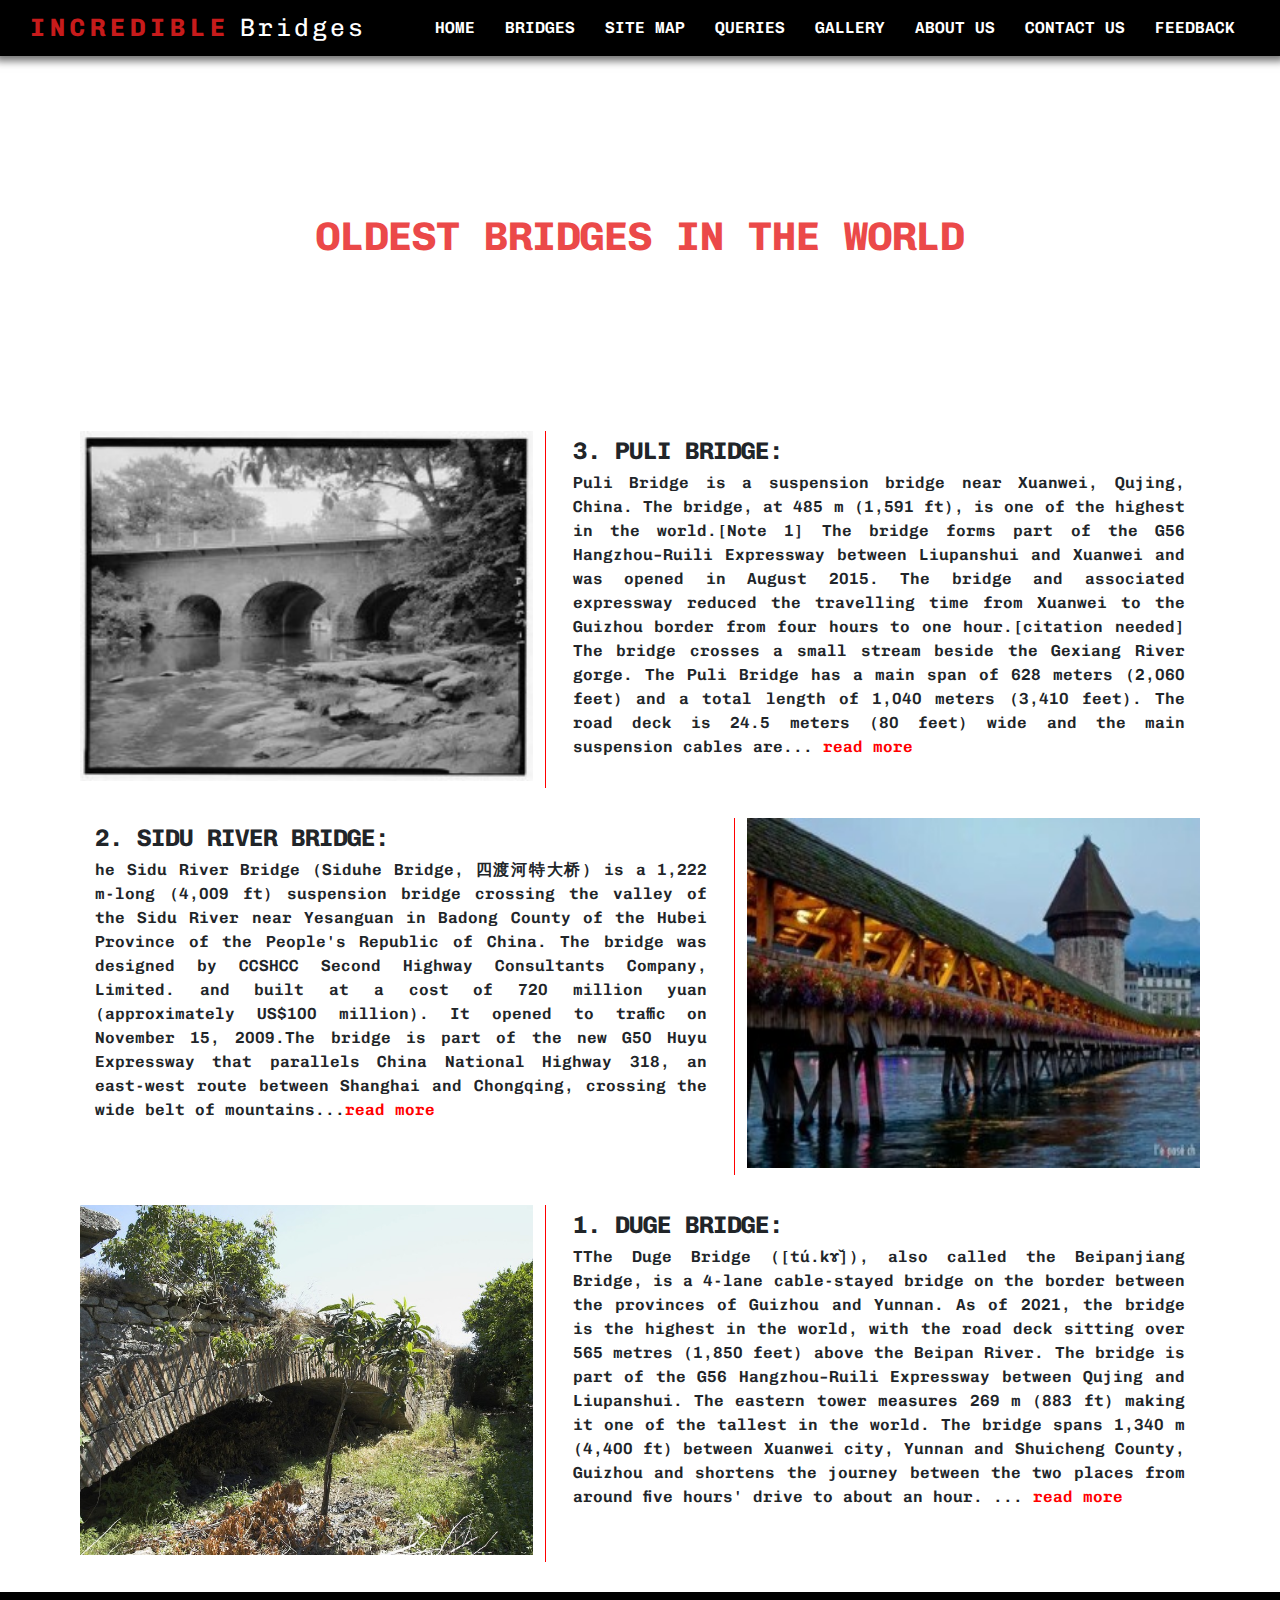
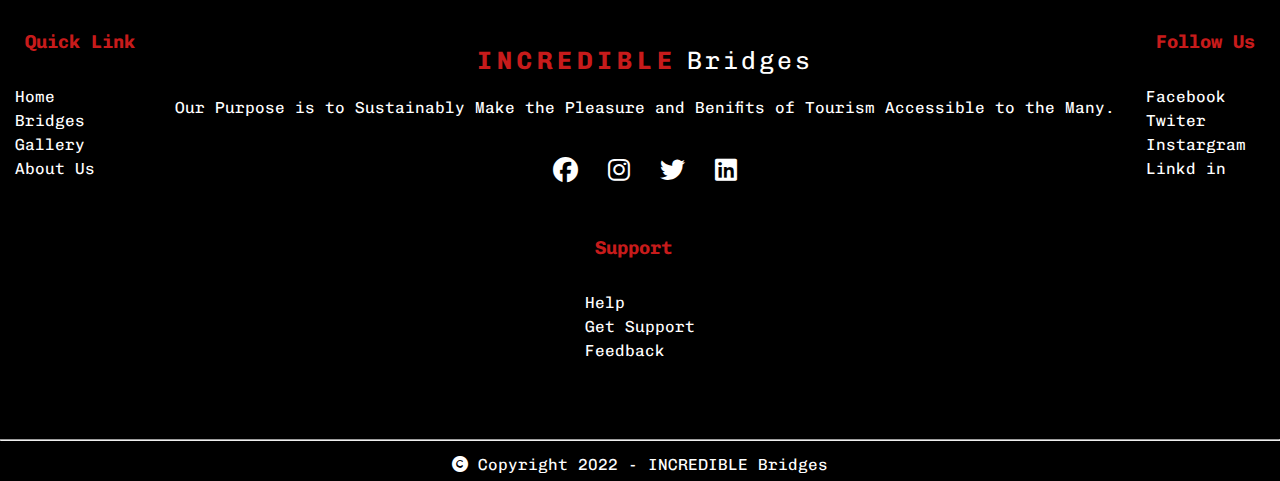
<file: home/list-bridges/oldest.html>
<!DOCTYPE html>
<html lang="en">
<head>
    <meta charset="UTF-8">
    <meta http-equiv="X-UA-Compatible" content="IE=edge">
    <meta name="viewport" content="width=device-width, initial-scale=1.0">
    <link rel="stylesheet" href="/home/styles.css">
    <link rel="stylesheet" href="/home/style/grid.css">
    <link rel="stylesheet" href="/home/style/top10br.css">
    <link rel="preconnect" href="https://fonts.googleapis.com"><link rel="preconnect" href="https://fonts.gstatic.com" crossorigin>
    <link href="https://fonts.googleapis.com/css2?family=Chivo+Mono:wght@200&display=swap" rel="stylesheet">
    <link rel="stylesheet" href="https://cdnjs.cloudflare.com/ajax/libs/font-awesome/6.2.1/css/all.min.css">
    <link rel="icon" href="http://www.domain.com/favicon.ico" type="image/x-icon" />
    <title>OLDEST BRIDGES- INCREDIBLE BRIDEGES</title>
</head>
<body>

    <section>
        <div class="navbar-menu">
            <div class="navbar-left">
                <a href="index.html">
                    <span class="lg">INCREDIBLE</span>
                    <span class="go">Bridges</span>
                </a>
            </div>
            <div class="navbar-right">
                <ul>
                    <li><a href="index.html">HOME</a></li>
                    <li>
                        <div class="dropdown">
                            <a href="#">BRIDGES</a>
                            <div class="dropdown-content">
                              <span class="list-bridges">
                                <a href="/home/top10Bridges.html">TOP 10 BRIDGES ></a>
        
                                    <div class="top-content">
                                        <a href="">THE GOLDEN GATE BRIDGES</a><br>
                                        <a href="">AKASHI KAIKYO BRIDGE</a><br>
                                        <a href="">SUNSHINE SKYWAY BRIDGE</a><br>
                                        <a href="">TOWER BRIDGE</a><br>
                                        <a href="">FORTH BRIDGE</a><br>
                                        <a href="">BROOKLYN BRIDGE</a><br>
                                        <a href="">CHESAPEAKE BAY BRIDGE–TUNNEL</a><br>
                                        <a href="">SYDNEY HARBOUR BRIDGE</a><br>
                                        <a href="">LEONARD P. ZAKIM BUNKER HILL BRIDGE</a><br>
                                        <a href="">LONDON BRIDGE (LAKE HAVASU CITY)</a><br>
                                    </div>
                                  
                              </span>
                              <span class="list-bridges "><a href="/home/list-bridges/longest.html">LONGEST ></a>
                                <div class="top-content list-longest">
                                    <a href="">DANYANG–KUNSHAN GRAND BRIDGE</a><br>
                                    <a href="">TIANJIN GRAND BRIDGE</a><br>
                                    <a href="">MANCHAC SWAMP BRIDGE</a><br>
                                </div>
                                </span><br>
                              <span class="list-bridges list-highest"><a href="/home/list-bridges/highest.html">HIGHEST ></a>
                                <div class="top-content list-highest">
                                    <a href="">DUGE BRIDGE</a><br>
                                    <a href="">SIDU RIVER BRIDGE</a><br>
                                    <a href="">PULI BRIDGE</a><br>
                                </div>  
                              </span><br>
                              <span class="list-bridges "><a href="/home/list-bridges/oldest.html">OLDEST ></a>
                                <div class="top-content list-oldest">
                                    <a href="">BRIDGE NEAR LIMYRA</a><br>
                                    <a href="">FRANKFORD AVENUE BRIDGE</a><br>
                                    
                                </div>  
                              </span><br>
                            </div>
                          </div>
                    </li>
                    <li><a href="/sitemap.html">SITE MAP</a></li>
                    <li><a href="/querry.html">QUERIES</a></li>
                    <li><a href="/home/gallery.html">GALLERY</a></li>
                    <li><a href="/abus.html">ABOUT US</a></li>
                    <li><a href="/ctus.html">CONTACT US</a></li>
                    <li><a href="/feedback.html">FEEDBACK</a></li>
                </ul>
            </div>
        </div>
            </section>
    
    <section>
        <center>OLDEST BRIDGES IN THE WORLD</center>
        <div class="grid ">
            <div class="row">
                <div class="col l-5 img-left img-right">
                    <img src="/home/img/oldest/img2.jpg" >
                </div>
                <div class="col l-7 content-right">
                    <h2>3. PULI BRIDGE:</h2>
                    <p>
                        Puli Bridge is a suspension bridge near Xuanwei, Qujing, China. The bridge, at 485 m (1,591 ft), is one of the highest in the world.[Note 1] The bridge forms part of the G56 Hangzhou–Ruili Expressway between Liupanshui and Xuanwei and was opened in August 2015. The bridge and associated expressway reduced the travelling time from Xuanwei to the Guizhou border from four hours to one hour.[citation needed] The bridge crosses a small stream beside the Gexiang River gorge.
                        The Puli Bridge has a main span of 628 meters (2,060 feet) and a total length of 1,040 meters (3,410 feet). The road deck is 24.5 meters (80 feet) wide and the main suspension cables are...
                        <a href="">read more</a>
                    </p>
                </div>
            </div>

            <div class="row">
                <div class="col l-7 content-left">
                    <h2>2. SIDU RIVER BRIDGE:</h2>
                    <p>
                        he Sidu River Bridge (Siduhe Bridge, 四渡河特大桥) is a 1,222 m-long (4,009 ft) suspension bridge crossing the valley of the Sidu River near Yesanguan in Badong County of the Hubei Province of the People's Republic of China. The bridge was designed by CCSHCC Second Highway Consultants Company, Limited. and built at a cost of 720 million yuan (approximately US$100 million). It opened to traffic on November 15, 2009.The bridge is part of the new G50 Huyu Expressway that parallels China National Highway 318, an east-west route between Shanghai and Chongqing, crossing the wide belt of mountains...<a href="">read more</a>
                    </p>
                </div>
                <div class="col l-5 img-right">
                    <img src="/home/img/oldest/img3.jpg" alt="">
                </div>
            </div>

            <div class="row">
                <div class="col l-5 img-left img-right">
                    <img src="/home/img/oldest/img4.jpg" alt="">
                </div>
                <div class="col l-7 content-right">
                    <h2>1. DUGE BRIDGE:</h2>
                    <p>
                        TThe Duge Bridge ([tú.kɤ̌]), also called the Beipanjiang Bridge, is a 4-lane cable-stayed bridge on the border between the provinces of Guizhou and Yunnan. As of 2021, the bridge is the highest in the world, with the road deck sitting over 565 metres (1,850 feet) above the Beipan River. The bridge is part of the G56 Hangzhou–Ruili Expressway between Qujing and Liupanshui. The eastern tower measures 269 m (883 ft) making it one of the tallest in the world.
                        The bridge spans 1,340 m (4,400 ft) between Xuanwei city, Yunnan and Shuicheng County, Guizhou and shortens the journey between the two places from around five hours' drive to about an hour. ...
                        <a href="">read more</a>
                    </p>
                </div>
            </div>

        </div>
    </section>

    <footer>
        <div class="ft-info">
            <div class="information">
                <div class="content-link link">
                    <h3>Quick Link</h3>
                    <ul>
                        <li><a href="index.html">Home</a></li>
                        <li><a href="/home/top10Bridges.html">Bridges</a></li>
                        <li><a href="/home/gallery.html">Gallery</a></li>
                        <li><a href="/abus.html">About Us</a></li>
                    </ul>
                </div>
                <div class="content-link social">
                    <div class="navbar-left navbar-social">
                        <a href="/home/index.html">
                            <span class="lg">INCREDIBLE</span>
                            <span class="go">Bridges</span>
                        </a>
                    </div>
                    <p>Our Purpose is to Sustainably Make the Pleasure and Benifits of Tourism Accessible to the Many.</p>
    
                    <ul class="list-icon">
                        <li><a href="https://www.facebook.com/BuiXuanSinh7a/"><i class="fa-brands fa-facebook"></i></a></li>
                        <li><a href="https://www.instagram.com/mosty_bridges/"><i class="fa-brands fa-instagram"></i></a></li>
                        <li><a href="https://twitter.com/AllThingTravel"><i class="fa-brands fa-twitter"></i></a></li>
                        <li><a href="#"><i class="fa-brands fa-linkedin"></i></a></li>
                    </ul>
                </div>
                <div class="content-link follow">
                    <h3>Follow Us</h3>
                    <ul>
                        <li><a href="https://www.facebook.com/BuiXuanSinh7a/">Facebook</a></li>
                        <li><a href="https://www.instagram.com/mosty_bridges/">Twiter</a></li>
                        <li><a href="https://twitter.com/AllThingTravel">Instargram</a></li>
                        <li><a href="">Linkd in</a></li>
                    </ul>
                </div>  
                <div class="content-link support">
                    <h3>Support</h3>
                    <ul>
                        <li><a href="/querry.html">Help</a></li>
                        <li><a href="/ctus.html">Get Support</a></li>
                        <li><a href="/feedback.html">Feedback</a></li>
                    </ul>
                </div>
            </div>
            <hr>
            <div class="footer-copyright">
                <i class="fa-solid fa-copyright"></i>
            <span>Copyright 2022 - INCREDIBLE Bridges</span>
            </div>
        </div>
    </footer>
    
</body>
</html>
</file>
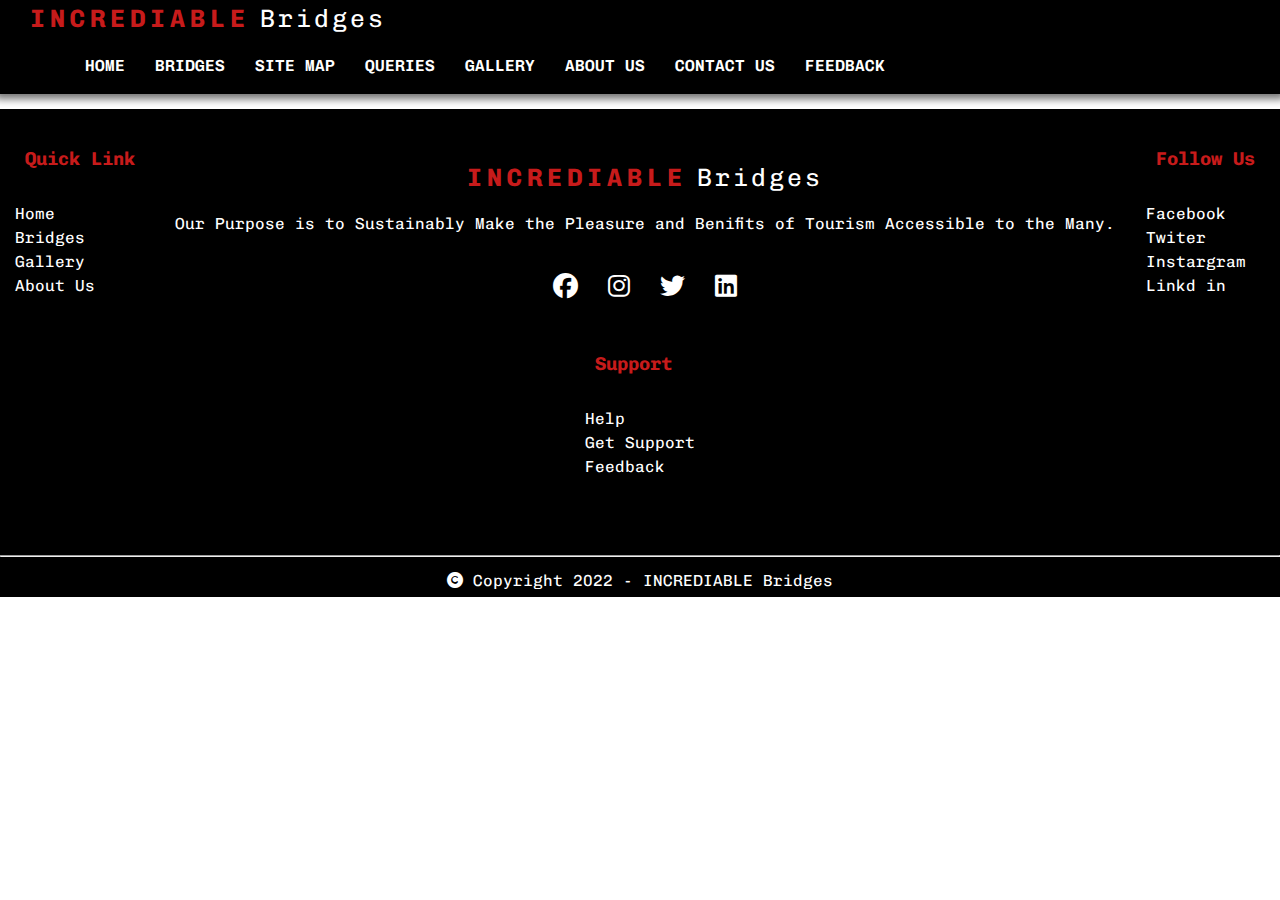
<file: home/top10bridges/goldengate.html>
<!DOCTYPE html>
<html lang="en">
<head>
    <meta charset="UTF-8">
    <meta http-equiv="X-UA-Compatible" content="IE=edge">
    <meta name="viewport" content="width=device-width, initial-scale=1.0">
    <link rel="stylesheet" href="/home/style/grid.css">
    <link rel="stylesheet" href="/home/styles.css">
    <link rel="preconnect" href="https://fonts.googleapis.com"><link rel="preconnect" href="https://fonts.gstatic.com" crossorigin>
    <link href="https://fonts.googleapis.com/css2?family=Chivo+Mono:wght@200&display=swap" rel="stylesheet">
    <link rel="stylesheet" href="https://cdnjs.cloudflare.com/ajax/libs/font-awesome/6.2.1/css/all.min.css">
    <title>Golden Gate Brideges</title>
</head>
<body>
    <section>
        <div class="navbar-menu-fix">
            <div class="navbar-left">
                <a href="index.html">
                    <span class="lg">INCREDIABLE</span>
                    <span class="go">Bridges</span>
                </a>
            </div>
            <div class="navbar-right">
                <ul>
                    <li><a href="index.html">HOME</a></li>
                    <li>
                        <div class="dropdown">
                            <a href="#">BRIDGES</a>
                            <div class="dropdown-content">
                              <span class="list-bridges">
                                <a href="/home/top10Bridges.html">TOP 10 BRIDGES ></a>
        
                                    <div class="top-content">
                                        <a href="">THE GOLDEN GATE BRIDGES</a><br>
                                        <a href="">AKASHI KAIKYO BRIDGE</a><br>
                                        <a href="">SUNSHINE SKYWAY BRIDGE</a><br>
                                        <a href="">TOWER BRIDGE</a><br>
                                        <a href="">FORTH BRIDGE</a><br>
                                        <a href="">BROOKLYN BRIDGE</a><br>
                                        <a href="">CHESAPEAKE BAY BRIDGE–TUNNEL</a><br>
                                        <a href="">SYDNEY HARBOUR BRIDGE</a><br>
                                        <a href="">LEONARD P. ZAKIM BUNKER HILL BRIDGE</a><br>
                                        <a href="">LONDON BRIDGE (LAKE HAVASU CITY)</a><br>
                                    </div>
                                  
                              </span>
                              <span class="list-bridges "><a href="/home/list-bridges/longest.html">LONGEST ></a>
                                <div class="top-content list-longest">
                                    <a href="">DANYANG–KUNSHAN GRAND BRIDGE</a><br>
                                    <a href="">TIANJIN GRAND BRIDGE</a><br>
                                    <a href="">MANCHAC SWAMP BRIDGE</a><br>
                                </div>
                                </span><br>
                              <span class="list-bridges list-highest"><a href="/home/list-bridges/highest.html">HIGHEST ></a>
                                <div class="top-content list-highest">
                                    <a href="">DUGE BRIDGE</a><br>
                                    <a href="">SIDU RIVER BRIDGE</a><br>
                                    <a href="">PULI BRIDGE</a><br>
                                </div>  
                              </span><br>
                              <span class="list-bridges "><a href="/home/list-bridges/oldest.html">OLDEST ></a>
                                <div class="top-content list-oldest">
                                    <a href="">BRIDGE NEAR LIMYRA</a><br>
                                    <a href="">FRANKFORD AVENUE BRIDGE</a><br>
                                    
                                </div>  
                              </span><br>
                            </div>
                          </div>
                    </li>
                    <li><a href="/sitemap.html">SITE MAP</a></li>
                    <li><a href="/querry.html">QUERIES</a></li>
                    <li><a href="/home/gallery.html">GALLERY</a></li>
                    <li><a href="/abus.html">ABOUT US</a></li>
                    <li><a href="/ctus.html">CONTACT US</a></li>
                    <li><a href="/feedback.html">FEEDBACK</a></li>
                </ul>
            </div>
        </div>
    </section>



    <footer>
        <div class="ft-info">
            <div class="information">
                <div class="content-link link">
                    <h3>Quick Link</h3>
                    <ul>
                        <li><a href="index.html">Home</a></li>
                        <li><a href="/home/top10Bridges.html">Bridges</a></li>
                        <li><a href="/home/gallery.html">Gallery</a></li>
                        <li><a href="/abus.html">About Us</a></li>
                    </ul>
                </div>
                <div class="content-link social">
                    <div class="navbar-left navbar-social">
                        <a href="/home/index.html">
                            <span class="lg">INCREDIABLE</span>
                            <span class="go">Bridges</span>
                        </a>
                    </div>
                    <p>Our Purpose is to Sustainably Make the Pleasure and Benifits of Tourism Accessible to the Many.</p>
    
                    <ul class="list-icon">
                        <li><a href="https://www.facebook.com/BuiXuanSinh7a/"><i class="fa-brands fa-facebook"></i></a></li>
                        <li><a href="https://www.instagram.com/mosty_bridges/"><i class="fa-brands fa-instagram"></i></a></li>
                        <li><a href="https://twitter.com/AllThingTravel"><i class="fa-brands fa-twitter"></i></a></li>
                        <li><a href="#"><i class="fa-brands fa-linkedin"></i></a></li>
                    </ul>
                </div>
                <div class="content-link follow">
                    <h3>Follow Us</h3>
                    <ul>
                        <li><a href="https://www.facebook.com/BuiXuanSinh7a/">Facebook</a></li>
                        <li><a href="https://www.instagram.com/mosty_bridges/">Twiter</a></li>
                        <li><a href="https://twitter.com/AllThingTravel">Instargram</a></li>
                        <li><a href="">Linkd in</a></li>
                    </ul>
                </div>  
                <div class="content-link support">
                    <h3>Support</h3>
                    <ul>
                        <li><a href="/querry.html">Help</a></li>
                        <li><a href="/ctus.html">Get Support</a></li>
                        <li><a href="/feedback.html">Feedback</a></li>
                    </ul>
                </div>
            </div>
            <hr>
            <div class="footer-copyright">
                <i class="fa-solid fa-copyright"></i>
            <span>Copyright 2022 - INCREDIABLE Bridges</span>
            </div>
        </div>
    </footer>
</body>
</html>
</file>
<file: home/style/style.css>
body{
    margin:0;
    padding: 0;
    box-sizing: border-box;
    font-family: 'Chivo Mono', monospace;
    font-weight: 400;
    line-height: 1.5;
    color:#212529;
    height: 700px;


}
.slideshow-container{
    position: relative;
}
.navbar{
    position: absolute;
    display: flex;
    align-items: center;
    padding-left: 25px;
    padding-right: 25px;
    justify-content: space-between;
    width: 95%;
    background-color: transparent;
    z-index: 99;

}
.navbar-left .lg{
    font-size: 25px ;
    color: rgb(199, 27, 27);
    letter-spacing: 5px;
    font-weight: 700;
    text-shadow: 2px 2px rgb(0 0 0 / 59%);
}
.navbar-left .go{
    text-shadow: 2px 2px rgb(0 0 0 / 59%);
    font-size: 25px;
    letter-spacing: 3px;
    color: white;
    position: relative;
}



.navbar-right ul{
    display: flex;
    
}
.navbar-right ul li{
    list-style: none;
    margin: 0 15px;
    font-weight: 600;
    
}
.navbar-right ul li a{
    color: white;
    transition: 0.5s;
}
.navbar-right ul li a:hover{
    color: rgb(199, 27, 27);
}
a{
    text-decoration: none;
}

.Slide{
    position: relative;
    width: 100%;
    height: 100%;
    
}
.mySlide
{
    /* position: relative; */

}
.text{
    color: #f2f2f2;
    font-size: 15px;
    padding: 8px 12px;
    position: absolute;
    bottom: 8px;
    width: 100%;
    text-align: center;
}
.mySlide img{
    width: 100%;
    height: 707px;
}
.mySlide h3 a{
    color: rgb(199, 27, 27);
    font-size: 60px;
}
.mySlide h3 a:hover
{
    letter-spacing: 2px;
    transition: ease 0.25s;
}
.mySlide h5 a{
    color: rgb(199, 27, 27);
} 

.mySlide h5 a:hover{
    color: aqua;
    transition: 0.5s;
}


/*  Menu   */
.navbar-menu{
    display: flex;
    justify-content: space-between;
    padding: 0 30px;
    align-items: center;
    background-color: #000;
    box-shadow: 0px 0px 8px 5px rgb(0 0 0 / 56%);
   
    
}


/* Dropdown BRIDGES */
.dropdown{
    position: relative;
    display: inline-block;
}
.dropdown-content{
    /* display: none; */
    position: absolute;
    background-color: #000;
    display: none;
    min-width: 200px ;
    padding-top: 15px;
    text-align: end;
    box-shadow: 0px 0px 8px 5px rgb(0 0 0 / 56%);
}
.dropdown-content .list-bridges{
    padding: 0px 5px;
    font-size: 18px;
}
.dropdown-content .list-bridges a{
    width: 100%;
}


.dropdown-content a:hover{color: rgb(199, 27, 27);}
.dropdown:hover .dropdown-content{display: block;}
 /*  Longest Bridges */
 
 .top-content{
    position: absolute;
    display: none;
    right: 0;
    left: 100%;
    min-width: 200px;
    top: 14px;
    text-align: start;
    padding: 10px 15px;
    background-color: #111;
    z-index: 1;
    box-shadow:  0px 0px 8px 5px rgb(0 0 0 / 56%);
 }
 .top-content a{
    font-size: 14px;
 }
 .list-bridges:hover .top-content{
    display: block;
 } 

.list-longest{
    top: 30px;
}
.list-highest{
    top:58px;
}
.list-oldest{
    top:90px; 
}


/* footer */
.ft-info{
    
    width: 100%;
    height: 423px;
    background-color: #000;
    color:white;
}
.information{
    align-items: center;
    display: flex;
    justify-content: space-around;
    margin-bottom: 60px;
    
}
.content-link ul{
    padding:0px;
    text-align: start;

}

.content-link ul li {
    list-style: none;
    color: white;
}
.content-link ul li a{
    color: white;
    transition: 0.25s;
}
.content-link ul li a:hover{
    color: rgb(199, 27, 27);
}
.content-link h3{
    color: rgb(199, 27, 27);
}
.content-link .social {
    padding-top:100px ;
}
.navbar-social{
    margin-top: 50px;
}
.social ul{
    display: inline-flex;
}
.social ul li{
    padding: 0 15px;
    transition:  0.25s;
}
.social ul li a{
    font-size:  25px;

}
.social .fa-brands{
    transition: 0.25s;
}
.social .fa-brands:hover{
    color: rgb(199, 27, 27);
    transform: rotateY(-7px);
}

.social{
    text-align: center;
}
.footer-copyright{
    text-align: center;
}

.sitemap{
    display: flex;
    padding-left: 20px;
}

.sitemap-left{
    width: 30%;
}

.sitemap-right{
    width: 70%;
}

.sitemap-right img{
    height: 500px;
    width: 800px;
    margin-top: 50px;
}

ul{
    list-style: none;
}
.querry{
    display: flex;
    height: 700px;
}
.querry-left{
    width: 45%;
} 
.querry-left img{
    width: 500px;
    height: 450px;
    margin-top: 120px;
}
.querry-right{
    width: 55%;
    margin-top: 100px;
    padding-left: 50px;
} 
.querry-right h1 {
   padding-left: 45%; 
}
.querry-right button{
    width: 650px;
    height: 70px;
}
</file>
<file: home/styles.css>
body{
    margin:0;
    padding: 0;
    box-sizing: border-box;
    font-family: 'Chivo Mono', monospace;
    font-weight: 400;
    line-height: 1.5;
    color:#212529;
    height: 700px;


}
.navbar{
    position: absolute;
    display: flex;
    
    align-items: center;
    padding-left: 25px;
    padding-right: 25px;
    justify-content: space-between;
    width: 95%;
    background-color: transparent;
    z-index: 99;
    
}
.navbar-left .lg{
    font-size: 25px ;
    color: rgb(199, 27, 27);
    letter-spacing: 5px;
    font-weight: 700;
    text-shadow: 2px 2px rgb(0 0 0 / 59%);
}
.navbar-left .go{
    text-shadow: 2px 2px rgb(0 0 0 / 59%);
    font-size: 25px;
    letter-spacing: 3px;
    color: white;
    position: relative;
}



.navbar-right ul{
    display: flex;
    flex-wrap: wrap;
}
.navbar-right ul li{
    list-style: none;
    margin: 0 15px;
    font-weight: 600;
    
}
.navbar-right ul li a{
    color: white;
    transition: 0.5s;
}
.navbar-right ul li a:hover{
    color: rgb(199, 27, 27);
}
a{
    text-decoration: none;
}

.slideshow-container{
    position: relative;
}

/* .Slide{
    position: relative;
    width: 100%;
    height: 100%;
    
} */
.mySlide
{
    position: relative;
    margin:auto;
}
.active{
    background-color: #717171;
}
.fade{
    animation-name: fade;
    animation-duration: 2s;
}
@keyframes fade{
    from{opacity: .4;}
    to{opacity:1}
}
.text{
    color: #f2f2f2;
    font-size: 15px;
    padding: 8px 12px;
    position: absolute;
    bottom: 8px;
    width: 98%;
    text-align: center;
}
.mySlide img{
    width: 100%;
    height: 707px;
}
.mySlide h3 a{
    color: rgb(199, 27, 27);
    font-size: 60px;
}
.mySlide h3 a:hover
{
    letter-spacing: 2px;
    transition: ease 0.25s;
}
.mySlide h5 a{
    color: rgb(199, 27, 27);
} 

.mySlide h5 a:hover{
    color: aqua;
    transition: 0.5s;
}



/*  Menu   */
.navbar-menu{
    display: flex;
    flex-wrap: wrap;
    justify-content: space-between;
    padding: 0 30px;
    align-items: center;
    background-color: #000;
    box-shadow: 0px 0px 8px 5px rgb(0 0 0 / 56%);
    
}

.navbar-menu-fix{
    display: flex;
    flex-wrap: wrap;
    justify-content: space-between;
    padding: 0 30px;
    align-items: center;
    background-color: #000;
    box-shadow: 0px 0px 8px 5px rgb(0 0 0 / 56%);
}


/* Dropdown BRIDGES */
.dropdown{
    position: relative;
    display: inline-block;
}
.dropdown-content{
    /* display: none; */
    position: absolute;
    background-color: #000;
    display: none;
    min-width: 200px ;
    padding-top: 15px;
    text-align: end;
    box-shadow: 0px 0px 8px 5px rgb(0 0 0 / 56%);
}
.dropdown-content .list-bridges{
    padding: 0px 5px;
    font-size: 18px;
}
.dropdown-content .list-bridges a{
    width: 100%;
}


.dropdown-content a:hover{color: rgb(199, 27, 27);}
.dropdown:hover .dropdown-content{display: block;}
 /*  Longest Bridges */
 
 .top-content{
    position: absolute;
    display: none;
    right: 0;
    left: 100%;
    min-width: 200px;
    top: 14px;
    text-align: start;
    padding: 10px 15px;
    background-color: #111;
    z-index: 1;
    box-shadow:  0px 0px 8px 5px rgb(0 0 0 / 56%);
 }
 .top-content a{
    font-size: 14px;
 }
 .list-bridges:hover .top-content{
    display: block;
 } 

.list-longest{
    top: 30px;
}
.list-highest{
    top:58px;
}
.list-oldest{
    top:90px; 
}


/* Container */
.container
{
    margin-top: 40px;
}
.content-container{
    display: flex;
}
 .hvr{
    width: 150px;
    height: 150px;
    border-radius: 100px;
    transition: .5s;
 }
.hvr:hover{
    box-shadow: 0px 0px 8px 5px rgb(0 0 0 / 40%);
}
.list-img
{
    width: 25%;
    text-align: center;
    border-right: 1px solid rgb(199, 27, 27);
    margin-bottom: 40px;
}

.list-img a h3{
    font-size: 30px;
}
.list-img a {
    color:#000 ;
    font-weight: 700;
}
.list-img a:hover{
    color: rgb(199, 27, 27);
}
.list-img:last-child{
    border: none;
}
/* Most visited bridges */
.block-bridges{
    display: flex;
    margin: 20px 0;
}
.most-visited{
    width: 1200px;
    margin: 0 auto;

    
}
.content{
    width: 586px;
    border-right: 1px solid red ;
    margin-left: -12px;
    animation: slideIn 0.5s linear; 

}
.content a:hover{
    color: red;
}
.content p {
    font-size:14px ;
    font-weight: 600;
}

.content p, h3{
    padding: 10px;
}
.content2{
    width: 586px;
    border-left: 1px solid red ;
    animation: slideIn-right 0.5s linear;
    animation-direction: reverse;
}
.content2 a:hover{
    color: red;
}
.content2 p {
    font-size:14px ;
    font-weight: 600;
}

.content2 p, h3{
    padding: 10px;
}

.img-visit img{
    width: 277px;
    height: 240px;
    padding: 0 15px;
}
.img-content{
    display: flex;
    align-items: center;
    justify-content: space-between;
    margin-left: 20px;
    animation: slideIn-right 0.5s linear;
    animation-direction: reverse;
}
.img-content2{
    display: flex;
    align-items: center;
    justify-content: space-between;
    margin-left: 20px;
}

@keyframes slideIn {
   
        from {
          transform: translateX(-357px);
        }
      
        to {
          transform: translateX(0px);
        }
}
@keyframes slideIn-right{
    form{
        transform:  translateX(0px);
    }
    to{
        transform: translateX(300px);
    }
}

/*  about us */
.about-us{
    width: 1200px;
    margin: 0 auto;
    background-image: url('img/SlideImg/background2.jpg');
    background-repeat: no-repeat;
    background-position: center;
    background-attachment: fixed;
    background-size: cover;
    color: white;
    text-align: center;
}
.about-us h3{
    font-size: 35px;
    font-weight: 700;
    margin-bottom:0;
    padding-bottom: 0;
}
.about-us .contact-header{
    font-size: 18px;
    font-weight: 700;
    margin-top: 0;
    padding: 0 297px;
}
.about-us .contact{
   padding: 0 150px;
   font-size: 14px;
}
.about-us a{
    color: red;
}
.list-icon-contact-us{
    padding: 0;
    
} 

.list-icon-contact-us li{
    list-style: none;
    display: inline-block;
    padding: 10px 5px;
    
}
.list-icon-contact-us  .fa-brands{
    color: white;
    font-size: 25px;
    transition: 0.25s;
}
.list-icon-contact-us li i:hover{
    transform: translateY(-7px);
    color: rgb(199, 27, 27);
}


/* gallery */
.gallery .gallery-list-img{
    margin: 0;
    width: 100%;
    height: 332px;
}
.row{
    padding: 15px 80px;
    
}
@media (min-width: 740px) and (max-width: 1023px)
{
    .row{padding-left: 38px;}
}
.col{
    position: relative;
    
}

.btn{
    height: 35px;
    position: absolute;
    top:86%;
    left:14%;
    background-color: rgba(0,0,0,0.432);
    color: white;
    width: 60%;
    border: 1px solid white;
    border-radius: 5px;
    font-weight: bold;
    text-transform: uppercase;
    display: none;
    
}
.btn2{
    height: 35px;
    position: absolute;
    background-color: rgba(0,0,0,0.432);
    color: white;
    top:86%;
    left:75%;
    width: 10%;
    border: 1px solid white;
    border-radius: 5px;
    font-weight: bold;
    text-transform: uppercase;
    display: none;
}
.col:hover .btn{
    display: block;
}
.col:hover .btn2{
    display: block;
}
.btn:hover,.btn2:hover{
    color:rgb(199, 27, 27);
    transition: 0.25s;
    cursor:pointer;
}
.colums{
    
    padding-left: 10px;
    padding-right: 4px;
}

.gallery-list-img{
    box-shadow: 3px 4px 6px 1px rgb(0 0 0 / 30%);
}
.gallery-list-img:hover{
    transition: linear 0.5s;
    box-shadow:0px 0px 8px 5px rgb(0 0 0 / 40%) ;
}
.content-gallery{
    font-size: 40px;
    font-weight: 700;
    padding-top: 40px;
    
}

#readmore{
    font-size: 38px; 
    line-height:50px; 
    color: rgb(199, 27, 27);
    font-weight: 700;
    text-shadow:2px 2px rgb(0 0 0 / 59%) ;
    
}
#readmore h1 {
    
    text-shadow: 2px 2px rgb(0 0 0 / 59%);
}
.btn-readmore{
    background-color: rgba(19, 19, 19, 0.2);
    border: 2px solid black;
    border-radius:5px ;
    box-shadow: 0 0 8px 5px rgb(0 0 0 / 20%);
}
.btn-readmore:hover{
    transition: 0.5s linear ;
    letter-spacing: 2px;
    background-color: #222;
}

.gallery .popup-image
{
    position: fixed;
    top:0 ;
    left: 0;
    background: rgba(0, 0, 0, .9);
    height: 100%;
    width: 100%;
    z-index: 100;
    display: none;
}
.gallery .popup-image span{
    position: absolute;
    top: 0;
    right: 10px;
    font-size: 40px;
    color: #fff;
    cursor: pointer;
    z-index: 100;
}
.gallery .popup-image img{
    position: absolute;
    top:50%;
    left:50%;
    transform: translate(-50%,-50%);
    border:5px solid #fff;
    border-radius: 5px;
    width: 750px;
    height: 502px;
    object-fit: cover;
}
.name-bridges{
        color: white;
        position: absolute;
        top: 85%;
        left: 43%;
}

/* container 
country banner  */
.row{
    display: flex;
    flex-wrap: wrap;
}
.countrybannerfixed{ 
    background-image: url('img/SlideImg/leo.jpg');
    width: 97.5%;
    padding:20px;
    background-repeat: no-repeat;
    background-position: center;
    background-attachment: fixed;
    background-size: cover;
    color: white;
    
}
.country-name{
    height: 190px;
    box-shadow: 1px 1px 5px black;
    transition: .5s;
    border-radius: 10px;
    display: inline-block;
    padding:7px;
    position: relative;
    
}

#china{
    background-image: url('img/SlideImg/china.jpg');
    background-position: center;
    border-radius: 10px;
    background-size: cover;
    width:100%;
    height:100%;
}


#cardlabel{
    text-align: center;
    background-color: rgba(0,0,0,0.178);
    padding: 60px 0;
    width: 100%;
    position: relative;
    font-weight: bolder;
    border-radius: 10px;
    font-size: 37px;
    color: white;
    cursor: pointer;
    text-shadow:2px 2px rgb(0 0 0 / 66%) ;
}
.row-left{
    text-shadow: 4px 3px rgb(0 0 0 / 66%);
    font-size: 4.8rem;
    width: max-content;
    line-height: 93px;
    color: white;
    cursor: default;
    text-align: center;
    border-right: 2px solid white;
    padding-left:12px;
    padding-right: 12px;

}
.row-right{
    width: 600px;
    padding: 10px 100px;
    display: grid;
    grid-template-columns: auto auto;
    margin-left: 205px;
}
.country-name:hover{
    box-shadow: none;
    
    
}



/* Contact US */
.header-ct{
    text-align: center;
    margin-top: 5%;
}
.container-ct {
    margin-left: 15%;
    margin-right: 15%;
    display: flex;
    margin-top: 3%;
}
.ct-header{
    text-decoration: underline rgb(199, 27, 27);
    font-size: x-large;
}
.ctl{
    width: 60%;
    margin-right: 10%;
}
.ctl-header{
    font-size: x-large;
}
.ctl-body{
    width: 100%;
}
.input-ct{
    width: 90%;
    height: 30px;
    border-top: none;
    border-left: none;
    border-right: none;
    margin-bottom: 10%;
}

.ctl-c{
    width: 100%;
    outline: none;
}
.inputt-ct{
    width:  93.7%;
    padding: 5px;
    resize: none;
    margin-bottom: 5%;
    height: 150px;
}
.ctl-b{
    width: 95.7%;
    height: 30px;
    border-top: none;
    border-left: none;
    border-right: none;
}
input:focus{
    outline: none;
}
.ctl-gr{
    display: flex;
}

.ctr{
    width: 40%;
    background-color:   rgb(201, 19, 19);
    color: white;
}
.ctr-text-header{
    font-size: x-large;
    margin-left: 5%;
}
.ctr-text-information{
    margin-left: 0%;
    font-size: larger;
}
.ctr-text-gr{
    display: flex;
    width: 100%;
}
.ctr-lb1{
    width: 30%;
}
.ctr-lb2{
    width: 70%;
}
.ctr-text-information li{
    list-style-type: none;
    padding-bottom: 20%;
}


/* Feedback */
.container-fb {
    margin-right: 15%;
    margin-left: 15%;
}
.fb-header {
    text-decoration: underline rgb(199, 27, 27);
    text-align: center;
    font-size: x-large;
}
.fb-text{
    text-align: center;
}
.fb{
    width: 100%;
    margin-right: 10%;
}
.fb-body{
    width: 100%;
}
.input-fb{
    width: 90%;
    height: 30px;
    border-top: none;
    border-left: none;
    border-right: none;
    margin-top: 2%;
}
input:focus{
    outline: none;
}
.fb-c{
    width: 100%;
    outline: none;
    margin-top: 3%;
}
.inputt-fb{
    width:  95%;
    height: 150px;
    resize: none;
    margin-top: 2%;
}
.fb-b{
    width: 97.8%;
    height: 30px;
    border-top: none;
    border-left: none;
    border-right: none;
    margin-top: 10px;
}
.fb-gr{
    display: flex;
}
.fb-body{
    padding-left: 2.5%;
    margin-top: 5%;
}

/* About US */

.ab-main{
    text-align: center;
    margin-top: 5%;
    margin-left: 20%;
    margin-right: 20%;
}
.ab-header-title{
    text-decoration: underline rgb(199, 27, 27);
    font-size: x-large;
    padding-bottom: 0px;
}
.ab-ct{
    text-decoration: none;
    color: rgb(199, 27, 27);
}

.ab-ft .list-icon li a i{
    color:rgb(199, 27, 27);
}
.ab-ft .list-icon li a i:hover{
    color: #212529;
    transform:translateY(-10px);
    transition: 0.25s;
}
.ab-ft ul{
    display: inline-flex;
    list-style-type: none;
    margin-right: 40px;
}
.ab-ft ul li{
    padding: 0 15px;
    transition:  0.25s;
}
.ab-ft ul li a{
    font-size:  25px;

}
.ab-ft .fa-brands{
    transition: 0.25s;
}
.ab-ft ul li a i{
    font-size: 30px;
}



/* footer */
.ft-info{
    
    width: 100%;
    
    background-color: #000;
    color:white;
}
.information{
    align-items: center;
    display: flex;
    flex-wrap: wrap;
    justify-content: space-around;
    margin-bottom: 60px;
    
}
.content-link ul{
    padding:0px;
    text-align: start;

}

.content-link ul li {
    list-style: none;
    color: white;
}
.content-link ul li a{
    color: white;
    transition: 0.25s;
}
.content-link ul li a:hover{
    color: rgb(199, 27, 27);
}
.content-link h3{
    color: rgb(199, 27, 27);
}
.content-link .social {
    padding-top:100px ;
}
.navbar-social{
    margin-top: 50px;
}
.social ul{
    display: inline-flex;
}
.social ul li{
    padding: 0 15px;
    transition:  0.25s;
}
.social ul li a{
    font-size:  25px;

}
.social .fa-brands{
    transition: 0.25s;
}
.social .fa-brands:hover{
    color: rgb(199, 27, 27);
    transform: translateY(-7px);
}

.social{
    text-align: center;
}
.footer-copyright{
    text-align: center;
}
.footer-copyright span{
    line-height: 32px;
}
footer{
    margin-top: 15px;
}
@media (max-width: 1000px) {
    .content-link ul {
        text-align: center;
    }
}
</file>
<file: home/style/top10br.css>
.img-right {
    align-self: center;
}
.img-right img{
    width: 100%;
    height: 350px;
}
.row h2{
    line-height: 0;
}
.content-left{
    font-size:16px;
    padding: 0 27px;
    border-right: 1px solid red ;
}
.content-left h2{
    font-weight: 700;
}
.content-left a{
    color:red;
}
.content-left p{
    font-weight: 600;
    text-align: justify;
}

.content-right{
    font-size:16px;
    padding: 0 27px;
    border-left: 1px solid red ;
}
.content-right h2{
    font-weight: 700;
}
.content-right a{
    color:red;
}
.content-right p{
    font-weight: 600;
    text-align: justify;
}

center{
    font-size: 40px;
    color: rgb(235, 73, 73);
    font-weight: 700;
    margin:150px 0;
}
</file>
<file: home/style/grid.css>
*{
    box-sizing: border-box;
}
.grid {
    width: 100%;
    display: block;
    padding: 0;
}

.grid.wide {
    max-width: 1360px;
    margin: 0 auto;
}

.row {
    display: flex;
    flex-wrap: wrap;
    margin-left: -4px;
    margin-right: -4px;
}

.row.no-gutters {
    margin-left: 0;
    margin-right: 0;
}

.col {
    padding-left: 4px;
    padding-right: 4px;
}

.row.no-gutters .col {
    padding-left: 0;
    padding-right: 0;
}

.c-0 {
    display: none;
}

.c-1 {
    flex: 0 0 8.33333%;
    max-width: 8.33333%;
}

.c-2 {
    flex: 0 0 16.66667%;
    max-width: 16.66667%;
}

.c-3 {
    flex: 0 0 25%;
    max-width: 25%;
}

.c-4 {
    flex: 0 0 33.33333%;
    max-width: 33.33333%;
}

.c-5 {
    flex: 0 0 41.66667%;
    max-width: 41.66667%;
}

.c-6 {
    flex: 0 0 50%;
    max-width: 50%;
}

.c-7 {
    flex: 0 0 58.33333%;
    max-width: 58.33333%;
}

.c-8 {
    flex: 0 0 66.66667%;
    max-width: 66.66667%;
}

.c-9 {
    flex: 0 0 75%;
    max-width: 75%;
}

.c-10 {
    flex: 0 0 83.33333%;
    max-width: 83.33333%;
}

.c-11 {
    flex: 0 0 91.66667%;
    max-width: 91.66667%;
}

.c-12 {
    flex: 0 0 100%;
    max-width: 100%;
}

.c-o-1 {
    margin-left: 8.33333%;
}

.c-o-2 {
    margin-left: 16.66667%;
}

.c-o-3 {
    margin-left: 25%;
}

.c-o-4 {
    margin-left: 33.33333%;
}

.c-o-5 {
    margin-left: 41.66667%;
}

.c-o-6 {
    margin-left: 50%;
}

.c-o-7 {
    margin-left: 58.33333%;
}

.c-o-8 {
    margin-left: 66.66667%;
}

.c-o-9 {
    margin-left: 75%;
}

.c-o-10 {
    margin-left: 83.33333%;
}

.c-o-11 {
    margin-left: 91.66667%;
}

/* >= Tablet */
@media (min-width: 740px) {
    .row {
        margin-left: -8px;
        margin-right: -8px;
    }

    .col {
        padding-left: 8px;
        padding-right: 8px;
    }

    .m-0 {
        display: none;
    }

    .m-1,
    .m-2,
    .m-3,
    .m-4,
    .m-5,
    .m-6,
    .m-7,
    .m-8,
    .m-9,
    .m-10,
    .m-11,
    .m-12 {
        display: block;
    }

    .m-1 {
        flex: 0 0 8.33333%;
        max-width: 8.33333%;
    }

    .m-2 {
        flex: 0 0 16.66667%;
        max-width: 16.66667%;
    }

    .m-3 {
        flex: 0 0 25%;
        max-width: 25%;
    }

    .m-4 {
        flex: 0 0 33.33333%;
        max-width: 33.33333%;
    }

    .m-5 {
        flex: 0 0 41.66667%;
        max-width: 41.66667%;
    }

    .m-6 {
        flex: 0 0 50%;
        max-width: 50%;
    }

    .m-7 {
        flex: 0 0 58.33333%;
        max-width: 58.33333%;
    }

    .m-8 {
        flex: 0 0 66.66667%;
        max-width: 66.66667%;
    }

    .m-9 {
        flex: 0 0 75%;
        max-width: 75%;
    }

    .m-10 {
        flex: 0 0 83.33333%;
        max-width: 83.33333%;
    }

    .m-11 {
        flex: 0 0 91.66667%;
        max-width: 91.66667%;
    }

    .m-12 {
        flex: 0 0 100%;
        max-width: 100%;
    }

    .m-o-1 {
        margin-left: 8.33333%;
    }

    .m-o-2 {
        margin-left: 16.66667%;
    }

    .m-o-3 {
        margin-left: 25%;
    }

    .m-o-4 {
        margin-left: 33.33333%;
    }

    .m-o-5 {
        margin-left: 41.66667%;
    }

    .m-o-6 {
        margin-left: 50%;
    }

    .m-o-7 {
        margin-left: 58.33333%;
    }

    .m-o-8 {
        margin-left: 66.66667%;
    }

    .m-o-9 {
        margin-left: 75%;
    }

    .m-o-10 {
        margin-left: 83.33333%;
    }

    .m-o-11 {
        margin-left: 91.66667%;
    }
}

/* PC medium resolution > */
@media (min-width: 1113px) {
    .row {
        margin-left: -12px;
        margin-right: -12px;
    }

    .row.sm-gutter {
        margin-left: -5px;
        margin-right: -5px;
    }

    .col {
        padding-left: 12px;
        padding-right: 12px;
    }

    .row.sm-gutter .col {
        padding-left: 5px;
        padding-right: 5px;
    }

    .l-0 {
        display: none;
    }

    .l-1,
    .l-2,
    .l-2-4,
    .l-3,
    .l-4,
    .l-5,
    .l-6,
    .l-7,
    .l-8,
    .l-9,
    .l-10,
    .l-11,
    .l-12 {
        display: block;
    }

    .l-1 {
        flex: 0 0 8.33333%;
        max-width: 8.33333%;
    }

    .l-2 {
        flex: 0 0 16.66667%;
        max-width: 16.66667%;
    }

    .l-2-4 {
        flex: 0 0 20%;
        max-width: 20%;
    }

    .l-3 {
        flex: 0 0 25%;
        max-width: 25%;
    }

    .l-4 {
        flex: 0 0 33.33333%;
        max-width: 33.33333%;
    }

    .l-5 {
        flex: 0 0 41.66667%;
        max-width: 41.66667%;
    }

    .l-6 {
        flex: 0 0 50%;
        max-width: 50%;
    }

    .l-7 {
        flex: 0 0 58.33333%;
        max-width: 58.33333%;
    }

    .l-8 {
        flex: 0 0 66.66667%;
        max-width: 66.66667%;
    }

    .l-9 {
        flex: 0 0 75%;
        max-width: 75%;
    }

    .l-10 {
        flex: 0 0 83.33333%;
        max-width: 83.33333%;
    }

    .l-11 {
        flex: 0 0 91.66667%;
        max-width: 91.66667%;
    }

    .l-12 {
        flex: 0 0 100%;
        max-width: 100%;
    }

    .l-o-1 {
        margin-left: 8.33333%;
    }

    .l-o-2 {
        margin-left: 16.66667%;
    }

    .l-o-3 {
        margin-left: 25%;
    }

    .l-o-4 {
        margin-left: 33.33333%;
    }

    .l-o-5 {
        margin-left: 41.66667%;
    }

    .l-o-6 {
        margin-left: 50%;
    }

    .l-o-7 {
        margin-left: 58.33333%;
    }

    .l-o-8 {
        margin-left: 66.66667%;
    }

    .l-o-9 {
        margin-left: 75%;
    }

    .l-o-10 {
        margin-left: 83.33333%;
    }

    .l-o-11 {
        margin-left: 91.66667%;
    }
}

/* Tablet - PC low resolution */
@media (min-width: 740px) and (max-width: 1023px) {
    .wide {
        width: 644px;
    }
}

/* > PC low resolution */
@media (min-width: 1024px) and (max-width: 1239px) {
    .wide {
        width: 984px;
    }

    .wide .row {
        margin-left: -12px;
        margin-right: -12px;
    }

    .wide .row.sm-gutter {
        margin-left: -5px;
        margin-right: -5px;
    }

    .wide .col {
        padding-left: 12px;
        padding-right: 12px;
    }

    .wide .row.sm-gutter .col {
        padding-left: 5px;
        padding-right: 5px;
    }

    .wide .l-0 {
        display: none;
    }

    .wide .l-1,
    .wide .l-2,
    .wide .l-2-4,
    .wide .l-3,
    .wide .l-4,
    .wide .l-5,
    .wide .l-6,
    .wide .l-7,
    .wide .l-8,
    .wide .l-9,
    .wide .l-10,
    .wide .l-11,
    .wide .l-12 {
        display: block;
    }

    .wide .l-1 {
        flex: 0 0 8.33333%;
        max-width: 8.33333%;
    }

    .wide .l-2 {
        flex: 0 0 16.66667%;
        max-width: 16.66667%;
    }

    .wide .l-2-4 {
        flex: 0 0 20%;
        max-width: 20%;
    }

    .wide .l-3 {
        flex: 0 0 25%;
        max-width: 25%;
    }

    .wide .l-4 {
        flex: 0 0 33.33333%;
        max-width: 33.33333%;
    }

    .wide .l-5 {
        flex: 0 0 41.66667%;
        max-width: 41.66667%;
    }

    .wide .l-6 {
        flex: 0 0 50%;
        max-width: 50%;
    }

    .wide .l-7 {
        flex: 0 0 58.33333%;
        max-width: 58.33333%;
    }

    .wide .l-8 {
        flex: 0 0 66.66667%;
        max-width: 66.66667%;
    }

    .wide .l-9 {
        flex: 0 0 75%;
        max-width: 75%;
    }

    .wide .l-10 {
        flex: 0 0 83.33333%;
        max-width: 83.33333%;
    }

    .wide .l-11 {
        flex: 0 0 91.66667%;
        max-width: 91.66667%;
    }

    .wide .l-12 {
        flex: 0 0 100%;
        max-width: 100%;
    }

    .wide .l-o-1 {
        margin-left: 8.33333%;
    }

    .wide .l-o-2 {
        margin-left: 16.66667%;
    }

    .wide .l-o-3 {
        margin-left: 25%;
    }

    .wide .l-o-4 {
        margin-left: 33.33333%;
    }

    .wide .l-o-5 {
        margin-left: 41.66667%;
    }

    .wide .l-o-6 {
        margin-left: 50%;
    }

    .wide .l-o-7 {
        margin-left: 58.33333%;
    }

    .wide .l-o-8 {
        margin-left: 66.66667%;
    }

    .wide .l-o-9 {
        margin-left: 75%;
    }

    .wide .l-o-10 {
        margin-left: 83.33333%;
    }

    .wide .l-o-11 {
        margin-left: 91.66667%;
    }
}
</file>
